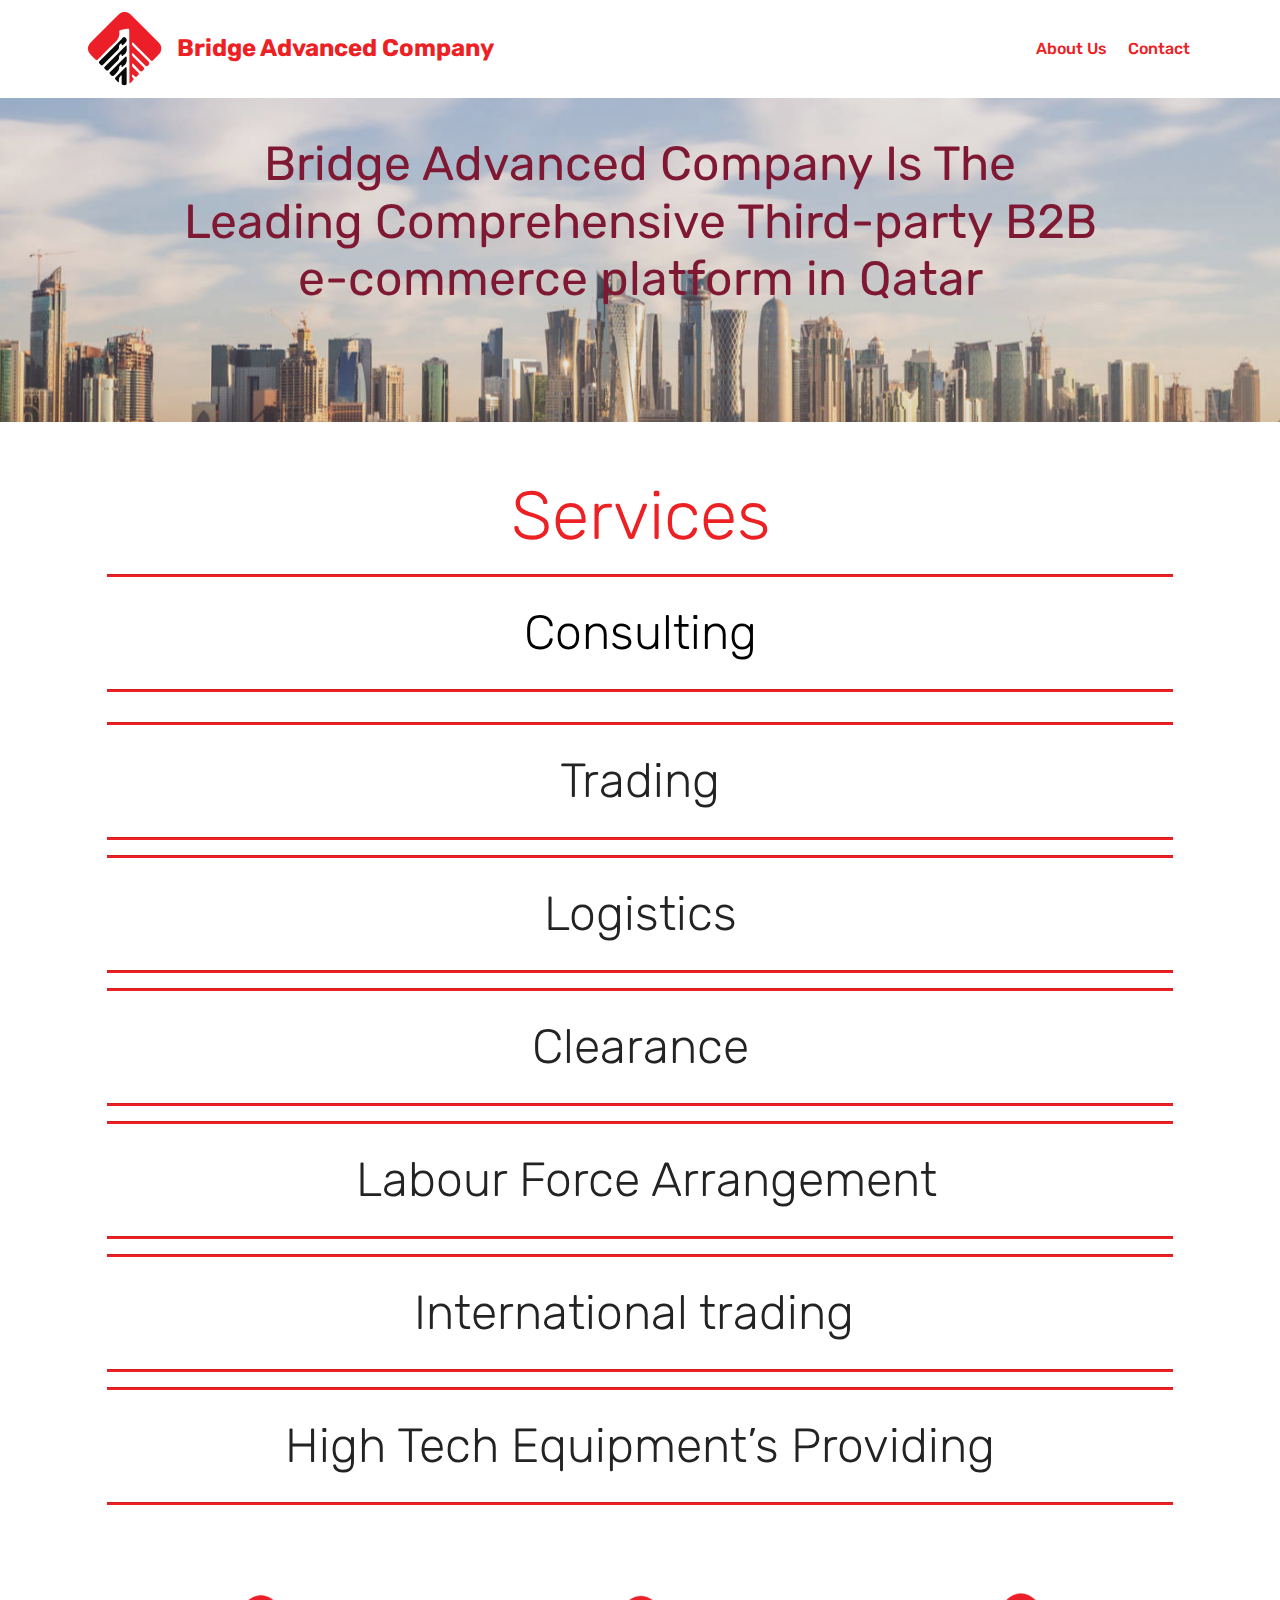
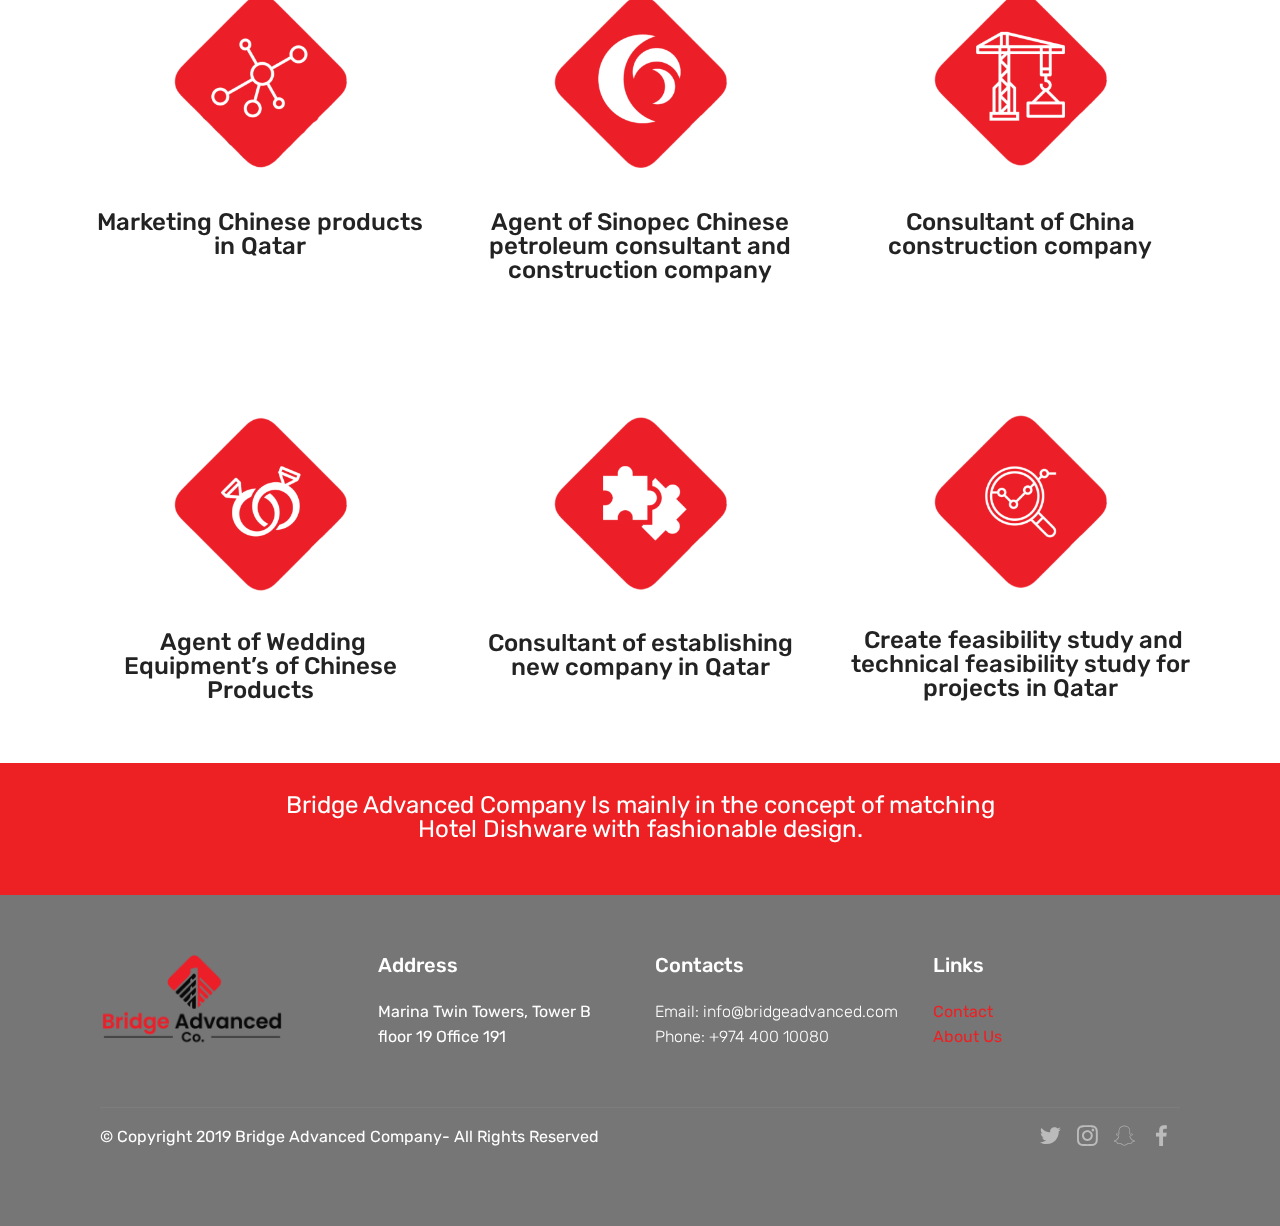
<file: index.html>
<!DOCTYPE html>
<html  >
<head>
  <!-- Site made with Mobirise Website Builder v4.11.4, https://mobirise.com -->
  <meta charset="UTF-8">
  <meta http-equiv="X-UA-Compatible" content="IE=edge">
  <meta name="generator" content="Mobirise v4.11.4, mobirise.com">
  <meta name="viewport" content="width=device-width, initial-scale=1, minimum-scale=1">
  <link rel="shortcut icon" href="assets/images/bridge-1-164x164.png" type="image/x-icon">
  <meta name="description" content="">
  
  <title>Bridged Advanced Company</title>
  <link rel="stylesheet" href="assets/web/assets/mobirise-icons/mobirise-icons.css">
  <link rel="stylesheet" href="assets/bootstrap/css/bootstrap.min.css">
  <link rel="stylesheet" href="assets/bootstrap/css/bootstrap-grid.min.css">
  <link rel="stylesheet" href="assets/bootstrap/css/bootstrap-reboot.min.css">
  <link rel="stylesheet" href="assets/socicon/css/styles.css">
  <link rel="stylesheet" href="assets/tether/tether.min.css">
  <link rel="stylesheet" href="assets/dropdown/css/style.css">
  <link rel="stylesheet" href="assets/theme/css/style.css">
  <link rel="preload" as="style" href="assets/mobirise/css/mbr-additional.css"><link rel="stylesheet" href="assets/mobirise/css/mbr-additional.css" type="text/css">
  
  
  
</head>
<body>
  <section class="menu cid-rIbzZoSKvN" once="menu" id="menu2-3">

    

    <nav class="navbar navbar-expand beta-menu navbar-dropdown align-items-center navbar-fixed-top navbar-toggleable-sm">
        <button class="navbar-toggler navbar-toggler-right" type="button" data-toggle="collapse" data-target="#navbarSupportedContent" aria-controls="navbarSupportedContent" aria-expanded="false" aria-label="Toggle navigation">
            <div class="hamburger">
                <span></span>
                <span></span>
                <span></span>
                <span></span>
            </div>
        </button>
        <div class="menu-logo">
            <div class="navbar-brand">
                <span class="navbar-logo">
                    <a href="index.html">
                        <img src="assets/images/bridge-1-164x164.png" alt="Mobirise" title="" style="height: 5.1rem;">
                    </a>
                </span>
                <span class="navbar-caption-wrap"><a class="navbar-caption text-secondary display-5" href="index.html">Bridge Advanced Company</a></span>
            </div>
        </div>
        <div class="collapse navbar-collapse" id="navbarSupportedContent">
            <ul class="navbar-nav nav-dropdown nav-right" data-app-modern-menu="true"><li class="nav-item">
                    <a class="nav-link link text-secondary display-4" href="page1.html">
                        About Us
                    </a>
                </li><li class="nav-item"><a class="nav-link link text-secondary display-4" href="page2.html">
                        Contact</a></li></ul>
            
        </div>
    </nav>
</section>

<section class="engine"><a href="https://mobirise.info/e">how to make a website for free</a></section><section class="header1 cid-rIby3z4Hx0 mbr-parallax-background" id="header16-0">

    

    <div class="mbr-overlay" style="opacity: 0.1; background-color: rgb(35, 35, 35);">
    </div>

    <div class="container">
        <div class="row justify-content-md-center">
            <div class="col-md-10 align-center">
                <h1 class="mbr-section-title mbr-bold pb-3 mbr-fonts-style display-2"><span style="font-weight: normal;">Bridge Advanced Company Is The Leading Comprehensive Third-party B2B e-commerce platform in Qatar</span></h1>
                
                
                
            </div>
        </div>
    </div>

</section>

<section class="mbr-section content4 cid-rLLHPIytQI" id="content4-y">

    

    <div class="container">
        <div class="media-container-row">
            <div class="title col-12 col-md-8">
                <h2 class="align-center pb-3 mbr-fonts-style display-1">
                    Services</h2>
                
                
            </div>
        </div>
    </div>
</section>

<section class="mbr-section article content9 cid-rLLHGFk8UX" id="content9-x">
    
     

    <div class="container">
        <div class="inner-container" style="width: 100%;">
            <hr class="line" style="width: 96%;">
            <div class="section-text align-center mbr-fonts-style display-2">
                    Consulting
                </div>
            <hr class="line" style="width: 96%;">
        </div>
        </div>
</section>

<section class="mbr-section article content9 cid-rLLI6aHZsq" id="content9-z">
    
     

    <div class="container">
        <div class="inner-container" style="width: 100%;">
            <hr class="line" style="width: 96%;">
            <div class="section-text align-center mbr-fonts-style display-2">
                    Trading
                </div>
            <hr class="line" style="width: 96%;">
        </div>
        </div>
</section>

<section class="mbr-section article content9 cid-rLLIacDSAz" id="content9-10">
    
     

    <div class="container">
        <div class="inner-container" style="width: 100%;">
            <hr class="line" style="width: 96%;">
            <div class="section-text align-center mbr-fonts-style display-2">
                    Logistics
                </div>
            <hr class="line" style="width: 96%;">
        </div>
        </div>
</section>

<section class="mbr-section article content9 cid-rLLIiiZeJM" id="content9-12">
    
     

    <div class="container">
        <div class="inner-container" style="width: 100%;">
            <hr class="line" style="width: 96%;">
            <div class="section-text align-center mbr-fonts-style display-2">
                    Clearance
                </div>
            <hr class="line" style="width: 96%;">
        </div>
        </div>
</section>

<section class="mbr-section article content9 cid-rLLIiHJtSf" id="content9-13">
    
     

    <div class="container">
        <div class="inner-container" style="width: 100%;">
            <hr class="line" style="width: 96%;">
            <div class="section-text align-center mbr-fonts-style display-2">&nbsp;Labour Force Arrangement</div>
            <hr class="line" style="width: 96%;">
        </div>
        </div>
</section>

<section class="mbr-section article content9 cid-rLLIj6iaP4" id="content9-14">
    
     

    <div class="container">
        <div class="inner-container" style="width: 100%;">
            <hr class="line" style="width: 96%;">
            <div class="section-text align-center mbr-fonts-style display-2">International trading&nbsp;</div>
            <hr class="line" style="width: 96%;">
        </div>
        </div>
</section>

<section class="mbr-section article content9 cid-rLLIsaMwDI" id="content9-15">
    
     

    <div class="container">
        <div class="inner-container" style="width: 100%;">
            <hr class="line" style="width: 96%;">
            <div class="section-text align-center mbr-fonts-style display-2">High Tech Equipment’s Providing</div>
            <hr class="line" style="width: 96%;">
        </div>
        </div>
</section>

<section class="services1 cid-rLLIO2GP6e" id="services1-16">
    <!---->
    
    <!---->
    <!--Overlay-->
    
    <!--Container-->
    <div class="container">
        <div class="row justify-content-center">
            <!--Titles-->
            <div class="title pb-5 col-12">
                
                
            </div>
            <!--Card-1-->
            <div class="card col-12 col-md-6 p-3 col-lg-4">
                <div class="card-wrapper">
                    <div class="card-img">
                        <img src="assets/images/marketing-1-696x696.png" alt="Mobirise" title="">
                    </div>
                    <div class="card-box">
                        <h4 class="card-title mbr-fonts-style display-5">Marketing Chinese products in Qatar</h4>
                        
                        <!--Btn-->
                        
                    </div>
                </div>
            </div>
            <!--Card-2-->
            <div class="card col-12 col-md-6 p-3 col-lg-4">
                <div class="card-wrapper">
                    <div class="card-img">
                        <img src="assets/images/agent-1-696x696.png" alt="Mobirise" title="">
                    </div>
                    <div class="card-box">
                        <h4 class="card-title mbr-fonts-style display-5">Agent of Sinopec Chinese petroleum consultant and construction company</h4>
                        
                        <!--Btn-->
                        
                    </div>
                </div>
            </div>
            <!--Card-3-->
            <div class="card col-12 col-md-6 p-3 col-lg-4 last-child">
                <div class="card-wrapper">
                    <div class="card-img">
                        <img src="assets/images/construction-1-696x696.png" alt="Mobirise" title="">
                    </div>
                    <div class="card-box">
                        <h4 class="card-title mbr-fonts-style display-5">Consultant of China construction company</h4>
                        
                        <!--Btn-->
                        
                    </div>
                </div>
            </div>
            <!--Card-4-->
            
        </div>
    </div>
</section>

<section class="services1 cid-rJ1ziLbHHy" id="services1-b">
    <!---->
    
    <!---->
    <!--Overlay-->
    
    <!--Container-->
    <div class="container">
        <div class="row justify-content-center">
            <!--Titles-->
            <div class="title pb-5 col-12">
                
                
            </div>
            <!--Card-1-->
            <div class="card col-12 col-md-6 p-3 col-lg-4">
                <div class="card-wrapper">
                    <div class="card-img">
                        <img src="assets/images/wedding-696x696.png" alt="Mobirise" title="">
                    </div>
                    <div class="card-box">
                        <h4 class="card-title mbr-fonts-style display-5">&nbsp;Agent of Wedding Equipment’s of Chinese Products</h4>
                        
                        <!--Btn-->
                        
                    </div>
                </div>
            </div>
            <!--Card-2-->
            <div class="card col-12 col-md-6 p-3 col-lg-4">
                <div class="card-wrapper">
                    <div class="card-img">
                        <img src="assets/images/company-696x696.png" alt="Mobirise" title="">
                    </div>
                    <div class="card-box">
                        <h4 class="card-title mbr-fonts-style display-5">Consultant of establishing new company in Qatar</h4>
                        
                        <!--Btn-->
                        
                    </div>
                </div>
            </div>
            <!--Card-3-->
            <div class="card col-12 col-md-6 p-3 col-lg-4 last-child">
                <div class="card-wrapper">
                    <div class="card-img">
                        <img src="assets/images/analysis-1-696x696.png" alt="Mobirise" title="">
                    </div>
                    <div class="card-box">
                        <h4 class="card-title mbr-fonts-style display-5">&nbsp;Create feasibility study and technical feasibility study for projects in Qatar</h4>
                        
                        <!--Btn-->
                        
                    </div>
                </div>
            </div>
            <!--Card-4-->
            
        </div>
    </div>
</section>

<section class="mbr-section content5 cid-rJ1Bb7yQmx" id="content5-c">

    

    

    <div class="container">
        <div class="media-container-row">
            <div class="title col-12 col-md-8">
                <h2 class="align-center mbr-bold mbr-white pb-3 mbr-fonts-style display-5"><span style="font-weight: normal;">Bridge Advanced Company Is mainly in the concept of matching Hotel Dishware with fashionable design.</span></h2>
                
                
                
            </div>
        </div>
    </div>
</section>

<section class="cid-rLLNVDi7jD" id="footer1-1a">

    

    

    <div class="container">
        <div class="media-container-row content text-white">
            <div class="col-12 col-md-3">
                <div class="media-wrap">
                    <a href="index.html">
                        <img src="assets/images/bridgeadvanced-1-192x192.png" alt="Mobirise" title="">
                    </a>
                </div>
            </div>
            <div class="col-12 col-md-3 mbr-fonts-style display-7">
                <h5 class="pb-3">
                    Address
                </h5>
                <p class="mbr-text">Marina Twin Towers, Tower B floor 19 Office 191</p>
            </div>
            <div class="col-12 col-md-3 mbr-fonts-style display-4">
                <h5 class="pb-3">
                    Contacts
                </h5>
                <p class="mbr-text">
                    Email: info@bridgeadvanced.com
                    <br>Phone: +974 400 10080<br></p>
            </div>
            <div class="col-12 col-md-3 mbr-fonts-style display-7">
                <h5 class="pb-3">
                    Links
                </h5>
                <p class="mbr-text"><a href="page2.html" class="text-secondary">Contact&nbsp;</a><br><a class="text-secondary" href="page1.html">About Us</a><br><br></p>
            </div>
        </div>
        <div class="footer-lower">
            <div class="media-container-row">
                <div class="col-sm-12">
                    <hr>
                </div>
            </div>
            <div class="media-container-row mbr-white">
                <div class="col-sm-6 copyright">
                    <p class="mbr-text mbr-fonts-style display-7">
                        © Copyright 2019 Bridge Advanced Company- All Rights Reserved
                    </p>
                </div>
                <div class="col-md-6">
                    <div class="social-list align-right">
                        <div class="soc-item">
                            <a href="https://twitter.com/BridgeAdvanced" target="_blank">
                                <span class="mbr-iconfont mbr-iconfont-social socicon-twitter socicon"></span>
                            </a>
                        </div>
                        <div class="soc-item">
                            <a href="https://www.instagram.com/bridgeadvancedcom/" target="_blank">
                                <span class="mbr-iconfont mbr-iconfont-social socicon-instagram socicon"></span>
                            </a>
                        </div>
                        <div class="soc-item">
                            <a href="http://www.snapchat.com/add/bridge_advanced" target="_blank">
                                <span class="mbr-iconfont mbr-iconfont-social socicon-snapchat socicon"></span>
                            </a>
                        </div>
                        <div class="soc-item">
                            <a href="http://www.facebook.com/Bridge-Advanced-Company-103385367807085/" target="_blank">
                                <span class="mbr-iconfont mbr-iconfont-social socicon-facebook socicon"></span>
                            </a>
                        </div>
                        
                        
                    </div>
                </div>
            </div>
        </div>
    </div>
</section>


  <script src="assets/web/assets/jquery/jquery.min.js"></script>
  <script src="assets/popper/popper.min.js"></script>
  <script src="assets/bootstrap/js/bootstrap.min.js"></script>
  <script src="assets/tether/tether.min.js"></script>
  <script src="assets/parallax/jarallax.min.js"></script>
  <script src="assets/dropdown/js/nav-dropdown.js"></script>
  <script src="assets/dropdown/js/navbar-dropdown.js"></script>
  <script src="assets/touchswipe/jquery.touch-swipe.min.js"></script>
  <script src="assets/smoothscroll/smooth-scroll.js"></script>
  <script src="assets/theme/js/script.js"></script>
  
  
</body>
</html>
</file>
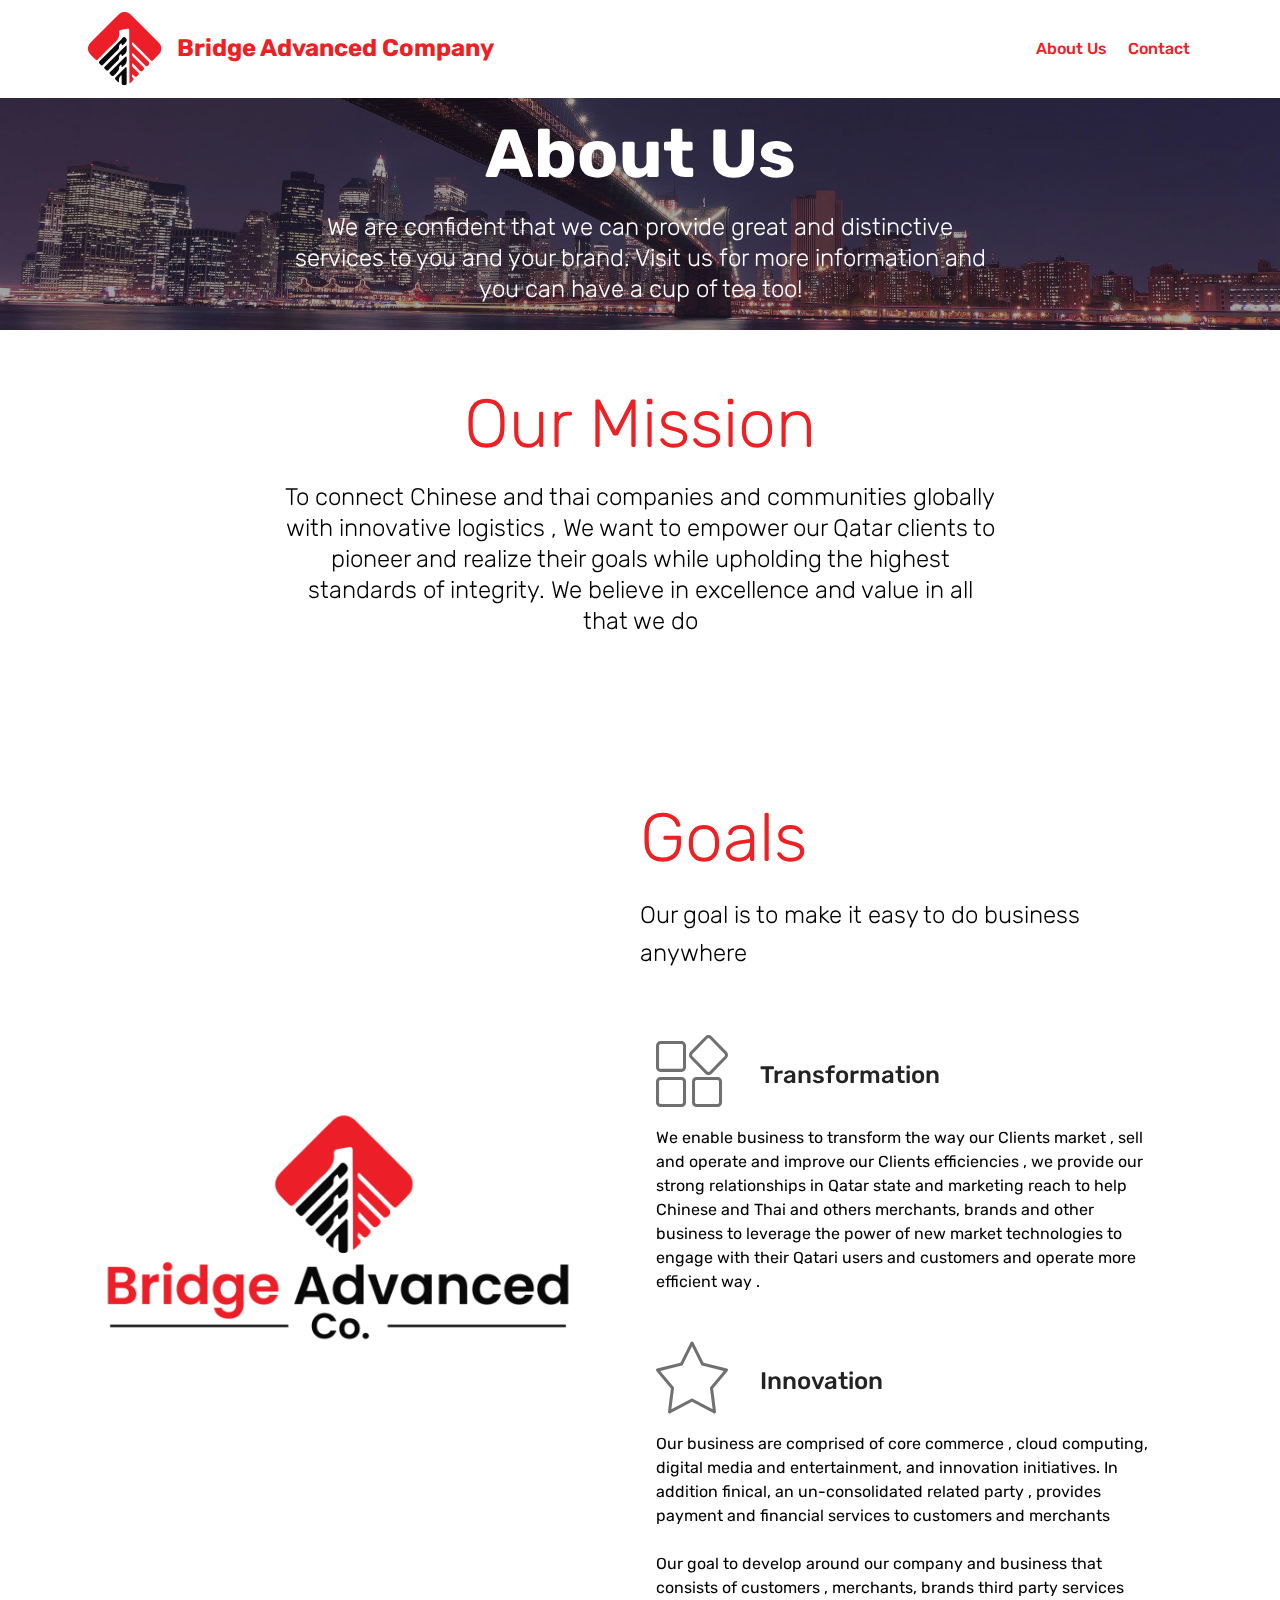
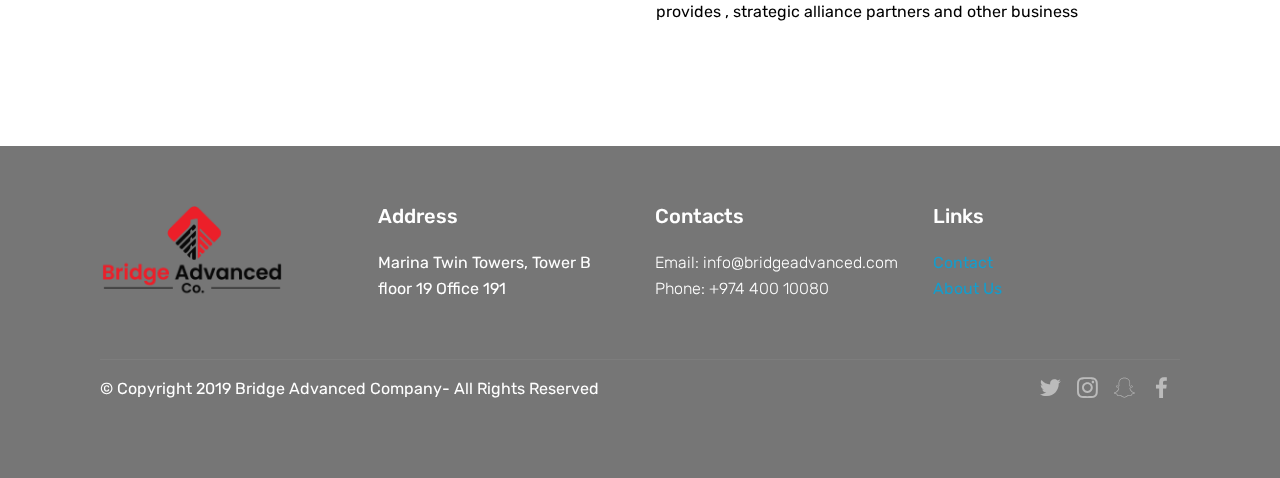
<file: page1.html>
<!DOCTYPE html>
<html  >
<head>
  <!-- Site made with Mobirise Website Builder v4.11.4, https://mobirise.com -->
  <meta charset="UTF-8">
  <meta http-equiv="X-UA-Compatible" content="IE=edge">
  <meta name="generator" content="Mobirise v4.11.4, mobirise.com">
  <meta name="viewport" content="width=device-width, initial-scale=1, minimum-scale=1">
  <link rel="shortcut icon" href="assets/images/bridge-1-164x164.png" type="image/x-icon">
  <meta name="description" content="Web Page Generator Description">
  
  <title>About Us</title>
  <link rel="stylesheet" href="assets/web/assets/mobirise-icons/mobirise-icons.css">
  <link rel="stylesheet" href="assets/bootstrap/css/bootstrap.min.css">
  <link rel="stylesheet" href="assets/bootstrap/css/bootstrap-grid.min.css">
  <link rel="stylesheet" href="assets/bootstrap/css/bootstrap-reboot.min.css">
  <link rel="stylesheet" href="assets/socicon/css/styles.css">
  <link rel="stylesheet" href="assets/tether/tether.min.css">
  <link rel="stylesheet" href="assets/dropdown/css/style.css">
  <link rel="stylesheet" href="assets/theme/css/style.css">
  <link rel="preload" as="style" href="assets/mobirise/css/mbr-additional.css"><link rel="stylesheet" href="assets/mobirise/css/mbr-additional.css" type="text/css">
  
  
  
</head>
<body>
  <section class="menu cid-rIbzZoSKvN" once="menu" id="menu2-d">

    

    <nav class="navbar navbar-expand beta-menu navbar-dropdown align-items-center navbar-fixed-top navbar-toggleable-sm">
        <button class="navbar-toggler navbar-toggler-right" type="button" data-toggle="collapse" data-target="#navbarSupportedContent" aria-controls="navbarSupportedContent" aria-expanded="false" aria-label="Toggle navigation">
            <div class="hamburger">
                <span></span>
                <span></span>
                <span></span>
                <span></span>
            </div>
        </button>
        <div class="menu-logo">
            <div class="navbar-brand">
                <span class="navbar-logo">
                    <a href="index.html">
                        <img src="assets/images/bridge-1-164x164.png" alt="Mobirise" title="" style="height: 5.1rem;">
                    </a>
                </span>
                <span class="navbar-caption-wrap"><a class="navbar-caption text-secondary display-5" href="index.html">Bridge Advanced Company</a></span>
            </div>
        </div>
        <div class="collapse navbar-collapse" id="navbarSupportedContent">
            <ul class="navbar-nav nav-dropdown nav-right" data-app-modern-menu="true"><li class="nav-item">
                    <a class="nav-link link text-secondary display-4" href="page1.html">
                        About Us
                    </a>
                </li><li class="nav-item"><a class="nav-link link text-secondary display-4" href="page2.html">
                        Contact</a></li></ul>
            
        </div>
    </nav>
</section>

<section class="engine"><a href="https://mobirise.info/c">free website builder</a></section><section class="mbr-section content5 cid-rJ1CHYVytP mbr-parallax-background" id="content5-e">

    

    <div class="mbr-overlay" style="opacity: 0.4; background-color: rgb(35, 35, 35);">
    </div>

    <div class="container">
        <div class="media-container-row">
            <div class="title col-12 col-md-8">
                <h2 class="align-center mbr-bold mbr-white pb-3 mbr-fonts-style display-1">
                    About Us</h2>
                <h3 class="mbr-section-subtitle align-center mbr-light mbr-white pb-3 mbr-fonts-style display-5">We are confident that we can provide great and distinctive services to you and your brand. Visit us for more information and you can have a cup of tea too!</h3>
                
                
            </div>
        </div>
    </div>
</section>

<section class="mbr-section content4 cid-rLLLmbmdzp" id="content4-17">

    

    <div class="container">
        <div class="media-container-row">
            <div class="title col-12 col-md-8">
                <h2 class="align-center pb-3 mbr-fonts-style display-1">Our Mission</h2>
                <h3 class="mbr-section-subtitle align-center mbr-light mbr-fonts-style display-5">To connect Chinese and thai companies and communities globally with innovative logistics , We want to empower our Qatar clients to pioneer and realize their goals while upholding the highest standards of integrity. We believe in excellence and value in all that we do</h3>
                
            </div>
        </div>
    </div>
</section>

<section class="features11 cid-rLLORv6rcQ" id="features11-1c">

    

    

    <div class="container">   
        <div class="col-md-12">
            <div class="media-container-row">
                <div class="mbr-figure m-auto" style="width: 50%;">
                    <img src="assets/images/bridgeadvancedlogo-1024x1024.png" alt="Mobirise" title="">
                </div>
                <div class=" align-left aside-content">
                    <h2 class="mbr-title pt-2 mbr-fonts-style display-1">
                        Goals</h2>
                    <div class="mbr-section-text">
                        <p class="mbr-text mb-5 pt-3 mbr-light mbr-fonts-style display-5">Our goal is to make it easy to do business anywhere &nbsp;<br></p>
                    </div>

                    <div class="block-content">
                        <div class="card p-3 pr-3">
                            <div class="media">
                                <div class=" align-self-center card-img pb-3">
                                    <span class="mbri-extension mbr-iconfont"></span>
                                </div>     
                                <div class="media-body">
                                    <h4 class="card-title mbr-fonts-style display-5">
                                        Transformation</h4>
                                </div>
                            </div>                

                            <div class="card-box">
                                <p class="block-text mbr-fonts-style display-7">
                                   We enable business to transform the way our Clients market , sell and operate and improve our Clients efficiencies , we provide our strong relationships in Qatar state and marketing reach to help Chinese and Thai and others merchants, brands and other business to leverage the power of new market technologies to engage with their Qatari users and customers and operate more efficient way . 
                                </p>
                            </div>
                        </div>

                        <div class="card p-3 pr-3">
                            <div class="media">
                                <div class="align-self-center card-img pb-3">
                                    <span class="mbr-iconfont mbri-star"></span>
                                </div>     
                                <div class="media-body">
                                    <h4 class="card-title mbr-fonts-style display-5">
                                        Innovation</h4>
                                </div>
                            </div>                

                            <div class="card-box">
                                <p class="block-text mbr-fonts-style display-7">
                                    Our business are comprised of core commerce , cloud computing, digital media and entertainment, and innovation initiatives. In addition finical, an un-consolidated related party , provides payment and financial services to customers and merchants
<br>
<br>Our goal to develop around our company and business that consists of customers , merchants, brands third party services provides , strategic alliance partners and other business</p>
                            </div>
                        </div>
                    </div>
                </div>
            </div>
        </div> 
    </div>          
</section>

<section class="cid-rJ1GWxgLR5" id="footer1-q">

    

    

    <div class="container">
        <div class="media-container-row content text-white">
            <div class="col-12 col-md-3">
                <div class="media-wrap">
                    <a href="index.html">
                        <img src="assets/images/bridgeadvanced-1-192x192.png" alt="Mobirise" title="">
                    </a>
                </div>
            </div>
            <div class="col-12 col-md-3 mbr-fonts-style display-7">
                <h5 class="pb-3">
                    Address
                </h5>
                <p class="mbr-text">Marina Twin Towers, Tower B floor 19 Office 191</p>
            </div>
            <div class="col-12 col-md-3 mbr-fonts-style display-4">
                <h5 class="pb-3">
                    Contacts
                </h5>
                <p class="mbr-text">
                    Email: info@bridgeadvanced.com
                    <br>Phone: +974 400 10080<br></p>
            </div>
            <div class="col-12 col-md-3 mbr-fonts-style display-7">
                <h5 class="pb-3">
                    Links
                </h5>
                <p class="mbr-text"><a href="page2.html">Contact&nbsp;</a><br><a class="text-primary" href="page1.html">About Us</a><br><br></p>
            </div>
        </div>
        <div class="footer-lower">
            <div class="media-container-row">
                <div class="col-sm-12">
                    <hr>
                </div>
            </div>
            <div class="media-container-row mbr-white">
                <div class="col-sm-6 copyright">
                    <p class="mbr-text mbr-fonts-style display-7">
                        © Copyright 2019 Bridge Advanced Company- All Rights Reserved
                    </p>
                </div>
                <div class="col-md-6">
                    <div class="social-list align-right">
                        <div class="soc-item">
                            <a href="https://twitter.com/BridgeAdvanced" target="_blank">
                                <span class="mbr-iconfont mbr-iconfont-social socicon-twitter socicon"></span>
                            </a>
                        </div>
                        <div class="soc-item">
                            <a href="https://www.instagram.com/bridgeadvancedcom/" target="_blank">
                                <span class="mbr-iconfont mbr-iconfont-social socicon-instagram socicon"></span>
                            </a>
                        </div>
                        <div class="soc-item">
                            <a href="http://www.snapchat.com/add/bridge_advanced" target="_blank">
                                <span class="mbr-iconfont mbr-iconfont-social socicon-snapchat socicon"></span>
                            </a>
                        </div>
                        <div class="soc-item">
                            <a href="http://www.facebook.com/Bridge-Advanced-Company-103385367807085/" target="_blank">
                                <span class="mbr-iconfont mbr-iconfont-social socicon-facebook socicon"></span>
                            </a>
                        </div>
                        
                        
                    </div>
                </div>
            </div>
        </div>
    </div>
</section>


  <script src="assets/web/assets/jquery/jquery.min.js"></script>
  <script src="assets/popper/popper.min.js"></script>
  <script src="assets/bootstrap/js/bootstrap.min.js"></script>
  <script src="assets/tether/tether.min.js"></script>
  <script src="assets/dropdown/js/nav-dropdown.js"></script>
  <script src="assets/dropdown/js/navbar-dropdown.js"></script>
  <script src="assets/touchswipe/jquery.touch-swipe.min.js"></script>
  <script src="assets/parallax/jarallax.min.js"></script>
  <script src="assets/smoothscroll/smooth-scroll.js"></script>
  <script src="assets/theme/js/script.js"></script>
  
  
</body>
</html>
</file>
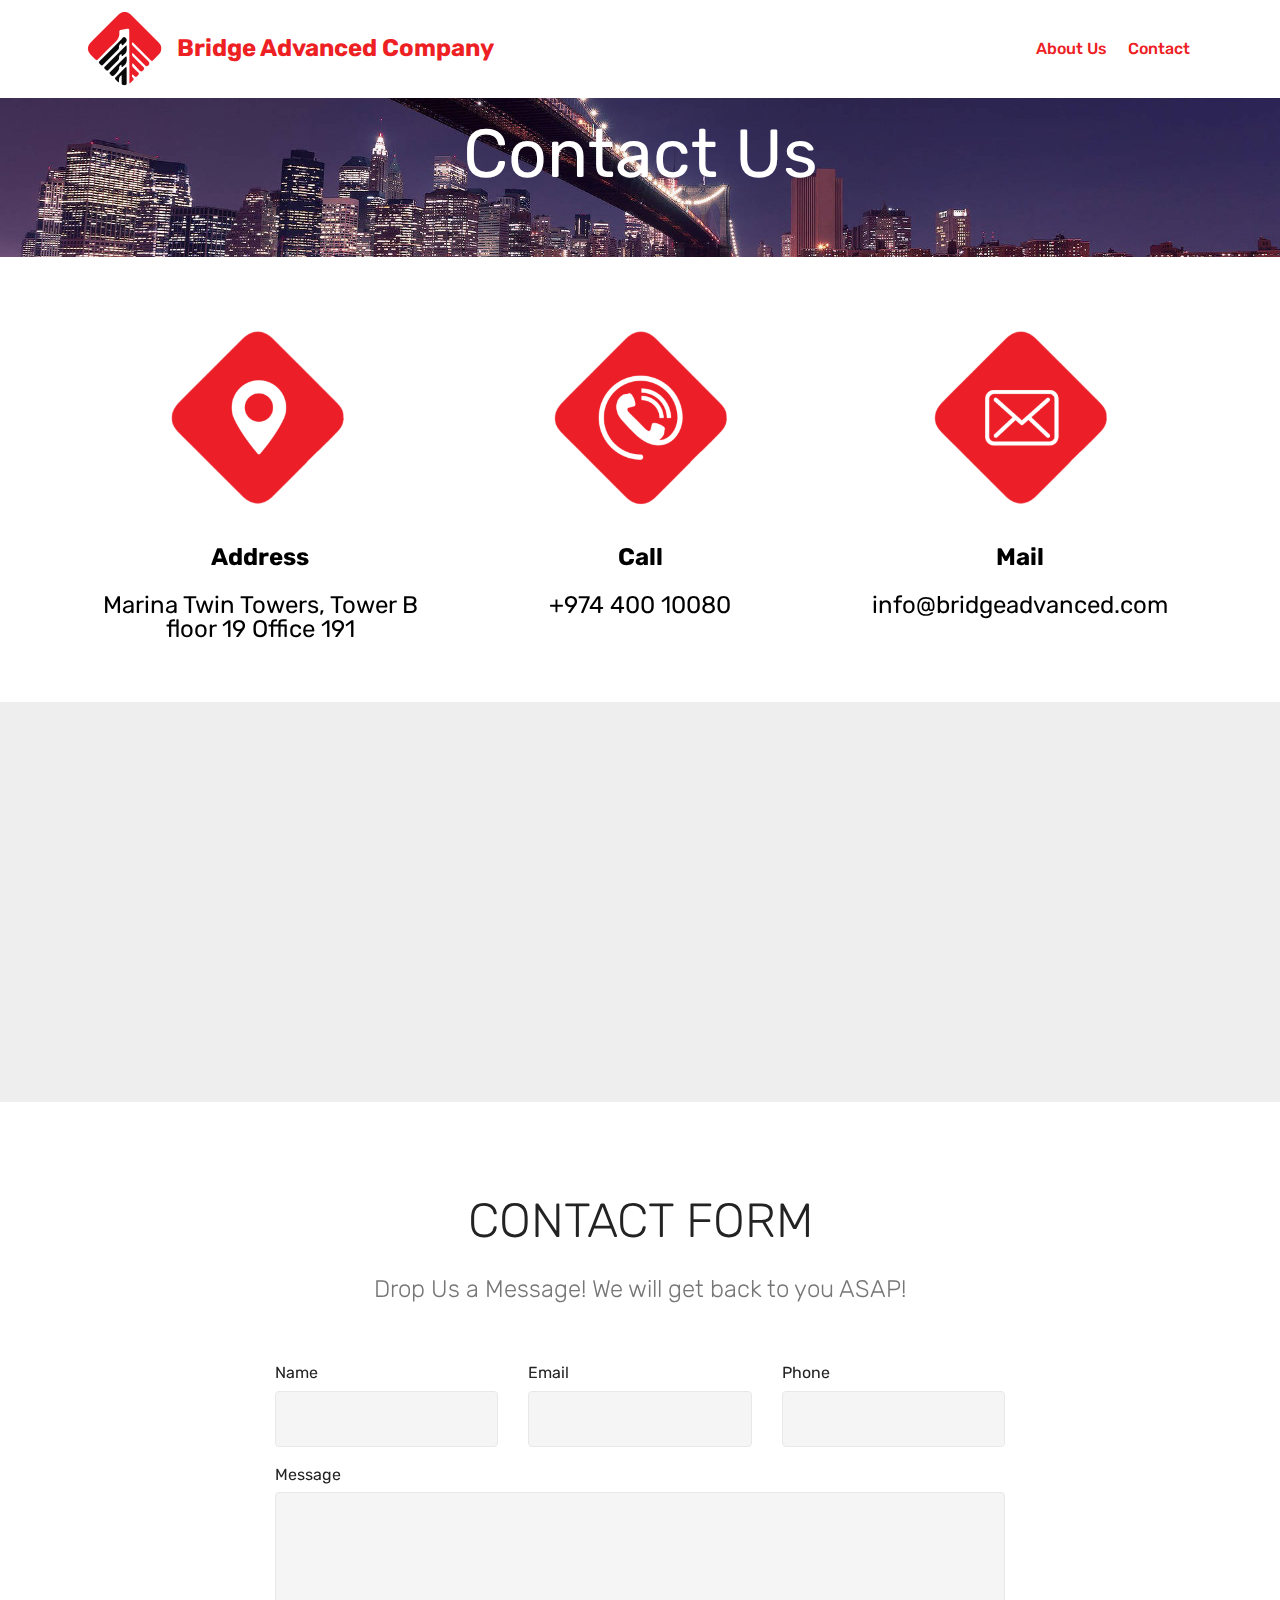
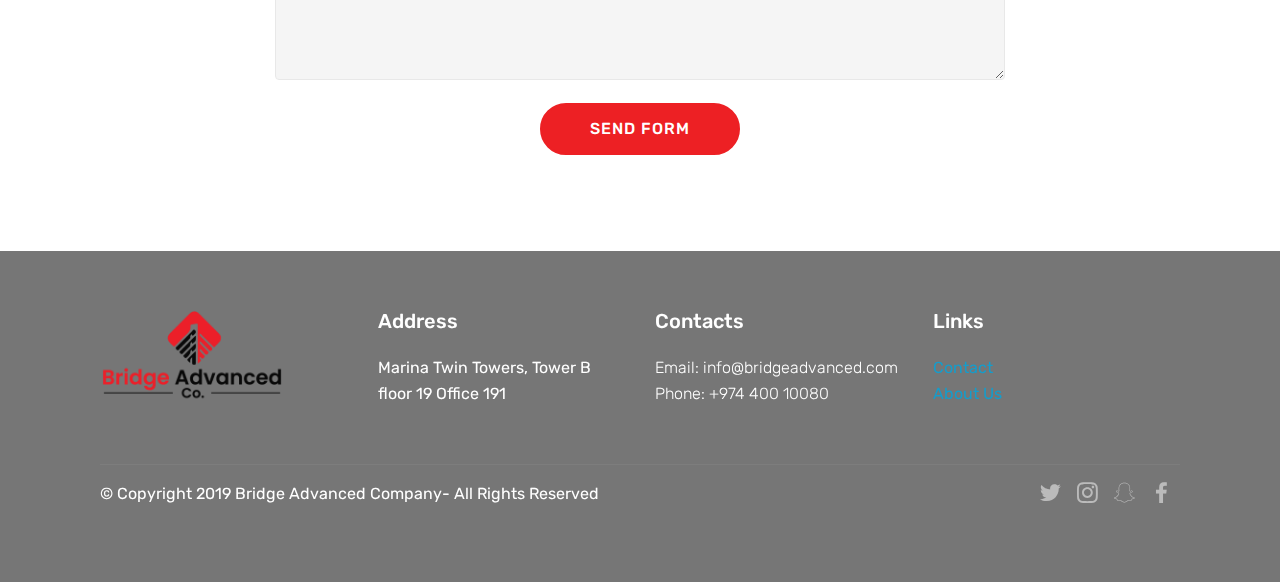
<file: page2.html>
<!DOCTYPE html>
<html  >
<head>
  <!-- Site made with Mobirise Website Builder v4.11.4, https://mobirise.com -->
  <meta charset="UTF-8">
  <meta http-equiv="X-UA-Compatible" content="IE=edge">
  <meta name="generator" content="Mobirise v4.11.4, mobirise.com">
  <meta name="viewport" content="width=device-width, initial-scale=1, minimum-scale=1">
  <link rel="shortcut icon" href="assets/images/bridge-1-164x164.png" type="image/x-icon">
  <meta name="description" content="Website Builder Description">
  
  <title>Contact</title>
  <link rel="stylesheet" href="assets/web/assets/mobirise-icons/mobirise-icons.css">
  <link rel="stylesheet" href="assets/bootstrap/css/bootstrap.min.css">
  <link rel="stylesheet" href="assets/bootstrap/css/bootstrap-grid.min.css">
  <link rel="stylesheet" href="assets/bootstrap/css/bootstrap-reboot.min.css">
  <link rel="stylesheet" href="assets/socicon/css/styles.css">
  <link rel="stylesheet" href="assets/dropdown/css/style.css">
  <link rel="stylesheet" href="assets/tether/tether.min.css">
  <link rel="stylesheet" href="assets/theme/css/style.css">
  <link rel="preload" as="style" href="assets/mobirise/css/mbr-additional.css"><link rel="stylesheet" href="assets/mobirise/css/mbr-additional.css" type="text/css">
  
  
  
</head>
<body>
  <section class="menu cid-rIbzZoSKvN" once="menu" id="menu2-i">

    

    <nav class="navbar navbar-expand beta-menu navbar-dropdown align-items-center navbar-fixed-top navbar-toggleable-sm">
        <button class="navbar-toggler navbar-toggler-right" type="button" data-toggle="collapse" data-target="#navbarSupportedContent" aria-controls="navbarSupportedContent" aria-expanded="false" aria-label="Toggle navigation">
            <div class="hamburger">
                <span></span>
                <span></span>
                <span></span>
                <span></span>
            </div>
        </button>
        <div class="menu-logo">
            <div class="navbar-brand">
                <span class="navbar-logo">
                    <a href="index.html">
                        <img src="assets/images/bridge-1-164x164.png" alt="Mobirise" title="" style="height: 5.1rem;">
                    </a>
                </span>
                <span class="navbar-caption-wrap"><a class="navbar-caption text-secondary display-5" href="index.html">Bridge Advanced Company</a></span>
            </div>
        </div>
        <div class="collapse navbar-collapse" id="navbarSupportedContent">
            <ul class="navbar-nav nav-dropdown nav-right" data-app-modern-menu="true"><li class="nav-item">
                    <a class="nav-link link text-secondary display-4" href="page1.html">
                        About Us
                    </a>
                </li><li class="nav-item"><a class="nav-link link text-secondary display-4" href="page2.html">
                        Contact</a></li></ul>
            
        </div>
    </nav>
</section>

<section class="engine"><a href="https://mobirise.info/h">how to create your own web page</a></section><section class="mbr-section content5 cid-rJ1E5CGPDM mbr-parallax-background" id="content5-j">

    

    <div class="mbr-overlay" style="opacity: 0; background-color: rgb(35, 35, 35);">
    </div>

    <div class="container">
        <div class="media-container-row">
            <div class="title col-12 col-md-8">
                <h2 class="align-center mbr-bold mbr-white pb-3 mbr-fonts-style display-1"><span style="font-weight: normal;">
                    Contact Us</span></h2>
                
                
                
            </div>
        </div>
    </div>
</section>

<section class="services1 cid-rLQDLK7qyE" id="services1-1d">
    <!---->
    
    <!---->
    <!--Overlay-->
    
    <!--Container-->
    <div class="container">
        <div class="row justify-content-center">
            <!--Titles-->
            <div class="title pb-5 col-12">
                
                
            </div>
            <!--Card-1-->
            <div class="card col-12 col-md-6 p-3 col-lg-4">
                <div class="card-wrapper">
                    <div class="card-img">
                        <a href="https://goo.gl/maps/3x8ZBapvo32b9FzF7" target="_blank"><img src="assets/images/location-696x696.png" alt="Mobirise" title=""></a>
                    </div>
                    <div class="card-box">
                        <h4 class="card-title mbr-fonts-style display-5"><a href="https://goo.gl/maps/3x8ZBapvo32b9FzF7" class="text-black" target="_blank"><strong>Address</strong></a><br><br><a href="https://goo.gl/maps/3x8ZBapvo32b9FzF7" class="text-black" target="_blank">Marina Twin Towers, Tower B floor 19 Office 191</a></h4>
                        
                        <!--Btn-->
                        
                    </div>
                </div>
            </div>
            <!--Card-2-->
            <div class="card col-12 col-md-6 p-3 col-lg-4">
                <div class="card-wrapper">
                    <div class="card-img">
                        <a href="tel:+97440010080 "><img src="assets/images/call-696x696.png" alt="Mobirise" title=""></a>
                    </div>
                    <div class="card-box">
                        <h4 class="card-title mbr-fonts-style display-5"><a href="tel:+97440010080 " class="text-black"><strong>Call</strong></a><br><br><a href="tel:+97440010080 " class="text-black"><strong> 
</strong></a><div>
</div><div><a href="tel:+97440010080 " class="text-black">+974 400 10080</a></div></h4>
                        
                        <!--Btn-->
                        
                    </div>
                </div>
            </div>
            <!--Card-3-->
            <div class="card col-12 col-md-6 p-3 col-lg-4 last-child">
                <div class="card-wrapper">
                    <div class="card-img">
                        <a href="mailto:info@bridgeadvanced.com"><img src="assets/images/mail-696x696.png" alt="Mobirise" title=""></a>
                    </div>
                    <div class="card-box">
                        <h4 class="card-title mbr-fonts-style display-5"><a href="mailto:info@bridgeadvanced.com" class="text-black"><strong>Mail</strong></a><br><br><a href="mailto:info@bridgeadvanced.com" class="text-black">info@bridgeadvanced.com</a></h4>
                        
                        <!--Btn-->
                        
                    </div>
                </div>
            </div>
            <!--Card-4-->
            
        </div>
    </div>
</section>

<section class="map1 cid-rJ1Ej3Cm5P" id="map1-k">

     

    <div class="google-map"><iframe frameborder="0" style="border:0" src="https://www.google.com/maps/embed/v1/place?key=AIzaSyAEIpgj38KyLFELm2bK9Y7krBkz1K-cMq8&amp;q=place_id:ChIJZ_d1ztDCRT4Ri3xd5QbEIu8" allowfullscreen=""></iframe></div>
</section>

<section class="mbr-section form1 cid-rJ1Elsn787" id="form1-l">

    

    
    <div class="container">
        <div class="row justify-content-center">
            <div class="title col-12 col-lg-8">
                <h2 class="mbr-section-title align-center pb-3 mbr-fonts-style display-2">
                    CONTACT FORM
                </h2>
                <h3 class="mbr-section-subtitle align-center mbr-light pb-3 mbr-fonts-style display-5">
                    Drop Us a Message! We will get back to you ASAP!</h3>
            </div>
        </div>
    </div>
    <div class="container">
        <div class="row justify-content-center">
            <div class="media-container-column col-lg-8" data-form-type="formoid">
                <!---Formbuilder Form--->
                <form action="https://mobirise.com/" method="POST" class="mbr-form form-with-styler" data-form-title="Mobirise Form"><input type="hidden" name="email" data-form-email="true" value="4jFLgnNkoDFyYG6HFgpIivxPkE3LK4DsDvMm+7GWULF7kuDDEeUDTc9Dg9puNyi0ikiQZOwmPHd6cSPmjG49QPfp/dFF2O5Uio4E4MYXS3EHOmD38Ldj8NlEMEWbC1vo">
                    <div class="row">
                        <div hidden="hidden" data-form-alert="" class="alert alert-success col-12">Thanks for filling out the form!</div>
                        <div hidden="hidden" data-form-alert-danger="" class="alert alert-danger col-12">
                        </div>
                    </div>
                    <div class="dragArea row">
                        <div class="col-md-4  form-group" data-for="name">
                            <label for="name-form1-l" class="form-control-label mbr-fonts-style display-7">Name</label>
                            <input type="text" name="name" data-form-field="Name" required="required" class="form-control display-7" id="name-form1-l">
                        </div>
                        <div class="col-md-4  form-group" data-for="email">
                            <label for="email-form1-l" class="form-control-label mbr-fonts-style display-7">Email</label>
                            <input type="email" name="email" data-form-field="Email" required="required" class="form-control display-7" id="email-form1-l">
                        </div>
                        <div data-for="phone" class="col-md-4  form-group">
                            <label for="phone-form1-l" class="form-control-label mbr-fonts-style display-7">Phone</label>
                            <input type="tel" name="phone" data-form-field="Phone" class="form-control display-7" id="phone-form1-l">
                        </div>
                        <div data-for="message" class="col-md-12 form-group">
                            <label for="message-form1-l" class="form-control-label mbr-fonts-style display-7">Message</label>
                            <textarea name="message" data-form-field="Message" class="form-control display-7" id="message-form1-l"></textarea>
                        </div>
                        <div class="col-md-12 input-group-btn align-center"><button type="submit" class="btn btn-form btn-secondary display-4">SEND FORM</button></div>
                    </div>
                </form><!---Formbuilder Form--->
            </div>
        </div>
    </div>
</section>

<section class="cid-rLLNT4dGCC" id="footer1-19">

    

    

    <div class="container">
        <div class="media-container-row content text-white">
            <div class="col-12 col-md-3">
                <div class="media-wrap">
                    <a href="index.html">
                        <img src="assets/images/bridgeadvanced-1-192x192.png" alt="Mobirise" title="">
                    </a>
                </div>
            </div>
            <div class="col-12 col-md-3 mbr-fonts-style display-7">
                <h5 class="pb-3">
                    Address
                </h5>
                <p class="mbr-text">Marina Twin Towers, Tower B floor 19 Office 191</p>
            </div>
            <div class="col-12 col-md-3 mbr-fonts-style display-4">
                <h5 class="pb-3">
                    Contacts
                </h5>
                <p class="mbr-text">
                    Email: info@bridgeadvanced.com
                    <br>Phone: +974 400 10080<br></p>
            </div>
            <div class="col-12 col-md-3 mbr-fonts-style display-7">
                <h5 class="pb-3">
                    Links
                </h5>
                <p class="mbr-text"><a href="page2.html">Contact&nbsp;</a><br><a class="text-primary" href="page1.html">About Us</a><br><br></p>
            </div>
        </div>
        <div class="footer-lower">
            <div class="media-container-row">
                <div class="col-sm-12">
                    <hr>
                </div>
            </div>
            <div class="media-container-row mbr-white">
                <div class="col-sm-6 copyright">
                    <p class="mbr-text mbr-fonts-style display-7">
                        © Copyright 2019 Bridge Advanced Company- All Rights Reserved
                    </p>
                </div>
                <div class="col-md-6">
                    <div class="social-list align-right">
                        <div class="soc-item">
                            <a href="https://twitter.com/BridgeAdvanced" target="_blank">
                                <span class="mbr-iconfont mbr-iconfont-social socicon-twitter socicon"></span>
                            </a>
                        </div>
                        <div class="soc-item">
                            <a href="https://www.instagram.com/bridgeadvancedcom/" target="_blank">
                                <span class="mbr-iconfont mbr-iconfont-social socicon-instagram socicon"></span>
                            </a>
                        </div>
                        <div class="soc-item">
                            <a href="http://www.snapchat.com/add/bridge_advanced" target="_blank">
                                <span class="mbr-iconfont mbr-iconfont-social socicon-snapchat socicon"></span>
                            </a>
                        </div>
                        <div class="soc-item">
                            <a href="http://www.facebook.com/Bridge-Advanced-Company-103385367807085/" target="_blank">
                                <span class="mbr-iconfont mbr-iconfont-social socicon-facebook socicon"></span>
                            </a>
                        </div>
                        
                        
                    </div>
                </div>
            </div>
        </div>
    </div>
</section>


  <script src="assets/web/assets/jquery/jquery.min.js"></script>
  <script src="assets/popper/popper.min.js"></script>
  <script src="assets/bootstrap/js/bootstrap.min.js"></script>
  <script src="assets/smoothscroll/smooth-scroll.js"></script>
  <script src="assets/dropdown/js/nav-dropdown.js"></script>
  <script src="assets/dropdown/js/navbar-dropdown.js"></script>
  <script src="assets/touchswipe/jquery.touch-swipe.min.js"></script>
  <script src="assets/parallax/jarallax.min.js"></script>
  <script src="assets/tether/tether.min.js"></script>
  <script src="assets/theme/js/script.js"></script>
  <script src="assets/formoid/formoid.min.js"></script>
  
  
</body>
</html>
</file>
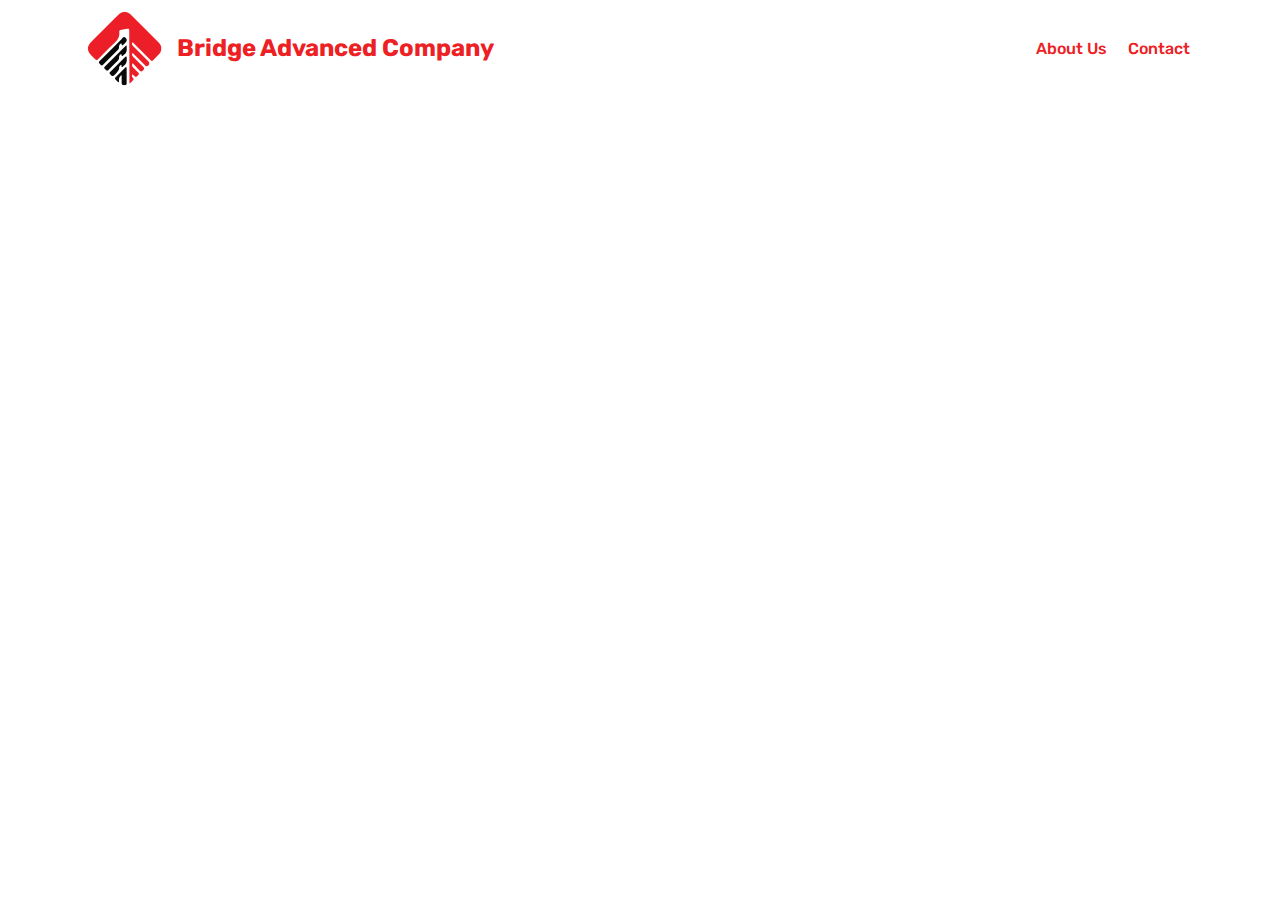
<file: page3.html>
<!DOCTYPE html>
<html  >
<head>
  <!-- Site made with Mobirise Website Builder v4.11.4, https://mobirise.com -->
  <meta charset="UTF-8">
  <meta http-equiv="X-UA-Compatible" content="IE=edge">
  <meta name="generator" content="Mobirise v4.11.4, mobirise.com">
  <meta name="viewport" content="width=device-width, initial-scale=1, minimum-scale=1">
  <link rel="shortcut icon" href="assets/images/bridge-1-164x164.png" type="image/x-icon">
  <meta name="description" content="Site Generator Description">
  
  <title>Products</title>
  <link rel="stylesheet" href="assets/web/assets/mobirise-icons/mobirise-icons.css">
  <link rel="stylesheet" href="assets/bootstrap/css/bootstrap.min.css">
  <link rel="stylesheet" href="assets/bootstrap/css/bootstrap-grid.min.css">
  <link rel="stylesheet" href="assets/bootstrap/css/bootstrap-reboot.min.css">
  <link rel="stylesheet" href="assets/tether/tether.min.css">
  <link rel="stylesheet" href="assets/dropdown/css/style.css">
  <link rel="stylesheet" href="assets/theme/css/style.css">
  <link rel="preload" as="style" href="assets/mobirise/css/mbr-additional.css"><link rel="stylesheet" href="assets/mobirise/css/mbr-additional.css" type="text/css">
  
  
  
</head>
<body>
  <section class="menu cid-rIbzZoSKvN" once="menu" id="menu2-r">

    

    <nav class="navbar navbar-expand beta-menu navbar-dropdown align-items-center navbar-fixed-top navbar-toggleable-sm">
        <button class="navbar-toggler navbar-toggler-right" type="button" data-toggle="collapse" data-target="#navbarSupportedContent" aria-controls="navbarSupportedContent" aria-expanded="false" aria-label="Toggle navigation">
            <div class="hamburger">
                <span></span>
                <span></span>
                <span></span>
                <span></span>
            </div>
        </button>
        <div class="menu-logo">
            <div class="navbar-brand">
                <span class="navbar-logo">
                    <a href="index.html">
                        <img src="assets/images/bridge-1-164x164.png" alt="Mobirise" title="" style="height: 5.1rem;">
                    </a>
                </span>
                <span class="navbar-caption-wrap"><a class="navbar-caption text-secondary display-5" href="index.html">Bridge Advanced Company</a></span>
            </div>
        </div>
        <div class="collapse navbar-collapse" id="navbarSupportedContent">
            <ul class="navbar-nav nav-dropdown nav-right" data-app-modern-menu="true"><li class="nav-item">
                    <a class="nav-link link text-secondary display-4" href="page1.html">
                        About Us
                    </a>
                </li><li class="nav-item"><a class="nav-link link text-secondary display-4" href="page2.html">
                        Contact</a></li></ul>
            
        </div>
    </nav>
</section>


  <section class="engine"><a href="https://mobirise.info/g">how to build your own site</a></section><script src="assets/web/assets/jquery/jquery.min.js"></script>
  <script src="assets/popper/popper.min.js"></script>
  <script src="assets/bootstrap/js/bootstrap.min.js"></script>
  <script src="assets/tether/tether.min.js"></script>
  <script src="assets/smoothscroll/smooth-scroll.js"></script>
  <script src="assets/dropdown/js/nav-dropdown.js"></script>
  <script src="assets/dropdown/js/navbar-dropdown.js"></script>
  <script src="assets/touchswipe/jquery.touch-swipe.min.js"></script>
  <script src="assets/theme/js/script.js"></script>
  
  
</body>
</html>
</file>
<file: assets/web/assets/mobirise-icons/mobirise-icons.css>
@font-face {
  font-family: 'MobiriseIcons';
  src:  url('mobirise-icons.eot?spat4u');
  src:  url('mobirise-icons.eot?spat4u#iefix') format('embedded-opentype'),
    url('mobirise-icons.ttf?spat4u') format('truetype'),
    url('mobirise-icons.woff?spat4u') format('woff'),
    url('mobirise-icons.svg?spat4u#MobiriseIcons') format('svg');
  font-weight: normal;
  font-style: normal;
  font-display: swap;
}

[class^="mbri-"], [class*=" mbri-"] {
  /* use !important to prevent issues with browser extensions that change fonts */
  font-family: MobiriseIcons !important;
  speak: none;
  font-style: normal;
  font-weight: normal;
  font-variant: normal;
  text-transform: none;
  line-height: 1;

  /* Better Font Rendering =========== */
  -webkit-font-smoothing: antialiased;
  -moz-osx-font-smoothing: grayscale;
}

.mbri-add-submenu:before {
  content: "\e900";
}
.mbri-alert:before {
  content: "\e901";
}
.mbri-align-center:before {
  content: "\e902";
}
.mbri-align-justify:before {
  content: "\e903";
}
.mbri-align-left:before {
  content: "\e904";
}
.mbri-align-right:before {
  content: "\e905";
}
.mbri-android:before {
  content: "\e906";
}
.mbri-apple:before {
  content: "\e907";
}
.mbri-arrow-down:before {
  content: "\e908";
}
.mbri-arrow-next:before {
  content: "\e909";
}
.mbri-arrow-prev:before {
  content: "\e90a";
}
.mbri-arrow-up:before {
  content: "\e90b";
}
.mbri-bold:before {
  content: "\e90c";
}
.mbri-bookmark:before {
  content: "\e90d";
}
.mbri-bootstrap:before {
  content: "\e90e";
}
.mbri-briefcase:before {
  content: "\e90f";
}
.mbri-browse:before {
  content: "\e910";
}
.mbri-bulleted-list:before {
  content: "\e911";
}
.mbri-calendar:before {
  content: "\e912";
}
.mbri-camera:before {
  content: "\e913";
}
.mbri-cart-add:before {
  content: "\e914";
}
.mbri-cart-full:before {
  content: "\e915";
}
.mbri-cash:before {
  content: "\e916";
}
.mbri-change-style:before {
  content: "\e917";
}
.mbri-chat:before {
  content: "\e918";
}
.mbri-clock:before {
  content: "\e919";
}
.mbri-close:before {
  content: "\e91a";
}
.mbri-cloud:before {
  content: "\e91b";
}
.mbri-code:before {
  content: "\e91c";
}
.mbri-contact-form:before {
  content: "\e91d";
}
.mbri-credit-card:before {
  content: "\e91e";
}
.mbri-cursor-click:before {
  content: "\e91f";
}
.mbri-cust-feedback:before {
  content: "\e920";
}
.mbri-database:before {
  content: "\e921";
}
.mbri-delivery:before {
  content: "\e922";
}
.mbri-desktop:before {
  content: "\e923";
}
.mbri-devices:before {
  content: "\e924";
}
.mbri-down:before {
  content: "\e925";
}
.mbri-download:before {
  content: "\e989";
}
.mbri-drag-n-drop:before {
  content: "\e927";
}
.mbri-drag-n-drop2:before {
  content: "\e928";
}
.mbri-edit:before {
  content: "\e929";
}
.mbri-edit2:before {
  content: "\e92a";
}
.mbri-error:before {
  content: "\e92b";
}
.mbri-extension:before {
  content: "\e92c";
}
.mbri-features:before {
  content: "\e92d";
}
.mbri-file:before {
  content: "\e92e";
}
.mbri-flag:before {
  content: "\e92f";
}
.mbri-folder:before {
  content: "\e930";
}
.mbri-gift:before {
  content: "\e931";
}
.mbri-github:before {
  content: "\e932";
}
.mbri-globe:before {
  content: "\e933";
}
.mbri-globe-2:before {
  content: "\e934";
}
.mbri-growing-chart:before {
  content: "\e935";
}
.mbri-hearth:before {
  content: "\e936";
}
.mbri-help:before {
  content: "\e937";
}
.mbri-home:before {
  content: "\e938";
}
.mbri-hot-cup:before {
  content: "\e939";
}
.mbri-idea:before {
  content: "\e93a";
}
.mbri-image-gallery:before {
  content: "\e93b";
}
.mbri-image-slider:before {
  content: "\e93c";
}
.mbri-info:before {
  content: "\e93d";
}
.mbri-italic:before {
  content: "\e93e";
}
.mbri-key:before {
  content: "\e93f";
}
.mbri-laptop:before {
  content: "\e940";
}
.mbri-layers:before {
  content: "\e941";
}
.mbri-left-right:before {
  content: "\e942";
}
.mbri-left:before {
  content: "\e943";
}
.mbri-letter:before {
  content: "\e944";
}
.mbri-like:before {
  content: "\e945";
}
.mbri-link:before {
  content: "\e946";
}
.mbri-lock:before {
  content: "\e947";
}
.mbri-login:before {
  content: "\e948";
}
.mbri-logout:before {
  content: "\e949";
}
.mbri-magic-stick:before {
  content: "\e94a";
}
.mbri-map-pin:before {
  content: "\e94b";
}
.mbri-menu:before {
  content: "\e94c";
}
.mbri-mobile:before {
  content: "\e94d";
}
.mbri-mobile2:before {
  content: "\e94e";
}
.mbri-mobirise:before {
  content: "\e94f";
}
.mbri-more-horizontal:before {
  content: "\e950";
}
.mbri-more-vertical:before {
  content: "\e951";
}
.mbri-music:before {
  content: "\e952";
}
.mbri-new-file:before {
  content: "\e953";
}
.mbri-numbered-list:before {
  content: "\e954";
}
.mbri-opened-folder:before {
  content: "\e955";
}
.mbri-pages:before {
  content: "\e956";
}
.mbri-paper-plane:before {
  content: "\e957";
}
.mbri-paperclip:before {
  content: "\e958";
}
.mbri-photo:before {
  content: "\e959";
}
.mbri-photos:before {
  content: "\e95a";
}
.mbri-pin:before {
  content: "\e95b";
}
.mbri-play:before {
  content: "\e95c";
}
.mbri-plus:before {
  content: "\e95d";
}
.mbri-preview:before {
  content: "\e95e";
}
.mbri-print:before {
  content: "\e95f";
}
.mbri-protect:before {
  content: "\e960";
}
.mbri-question:before {
  content: "\e961";
}
.mbri-quote-left:before {
  content: "\e962";
}
.mbri-quote-right:before {
  content: "\e963";
}
.mbri-refresh:before {
  content: "\e964";
}
.mbri-responsive:before {
  content: "\e965";
}
.mbri-right:before {
  content: "\e966";
}
.mbri-rocket:before {
  content: "\e967";
}
.mbri-sad-face:before {
  content: "\e968";
}
.mbri-sale:before {
  content: "\e969";
}
.mbri-save:before {
  content: "\e96a";
}
.mbri-search:before {
  content: "\e96b";
}
.mbri-setting:before {
  content: "\e96c";
}
.mbri-setting2:before {
  content: "\e96d";
}
.mbri-setting3:before {
  content: "\e96e";
}
.mbri-share:before {
  content: "\e96f";
}
.mbri-shopping-bag:before {
  content: "\e970";
}
.mbri-shopping-basket:before {
  content: "\e971";
}
.mbri-shopping-cart:before {
  content: "\e972";
}
.mbri-sites:before {
  content: "\e973";
}
.mbri-smile-face:before {
  content: "\e974";
}
.mbri-speed:before {
  content: "\e975";
}
.mbri-star:before {
  content: "\e976";
}
.mbri-success:before {
  content: "\e977";
}
.mbri-sun:before {
  content: "\e978";
}
.mbri-sun2:before {
  content: "\e979";
}
.mbri-tablet:before {
  content: "\e97a";
}
.mbri-tablet-vertical:before {
  content: "\e97b";
}
.mbri-target:before {
  content: "\e97c";
}
.mbri-timer:before {
  content: "\e97d";
}
.mbri-to-ftp:before {
  content: "\e97e";
}
.mbri-to-local-drive:before {
  content: "\e97f";
}
.mbri-touch-swipe:before {
  content: "\e980";
}
.mbri-touch:before {
  content: "\e981";
}
.mbri-trash:before {
  content: "\e982";
}
.mbri-underline:before {
  content: "\e983";
}
.mbri-unlink:before {
  content: "\e984";
}
.mbri-unlock:before {
  content: "\e985";
}
.mbri-up-down:before {
  content: "\e986";
}
.mbri-up:before {
  content: "\e987";
}
.mbri-update:before {
  content: "\e988";
}
.mbri-upload:before {
 content: "\e926"; 
}
.mbri-user:before {
  content: "\e98a";
}
.mbri-user2:before {
  content: "\e98b";
}
.mbri-users:before {
  content: "\e98c";
}
.mbri-video:before {
  content: "\e98d";
}
.mbri-video-play:before {
  content: "\e98e";
}
.mbri-watch:before {
  content: "\e98f";
}
.mbri-website-theme:before {
  content: "\e990";
}
.mbri-wifi:before {
  content: "\e991";
}
.mbri-windows:before {
  content: "\e992";
}
.mbri-zoom-out:before {
  content: "\e993";
}
.mbri-redo:before {
  content: "\e994";
}
.mbri-undo:before {
  content: "\e995";
}
</file>
<file: assets/socicon/css/styles.css>
@charset "UTF-8";

@font-face {
  font-family: "socicon";
  src:url("../fonts/socicon.eot");
  src:url("../fonts/socicon.eot?#iefix") format("embedded-opentype"),
    url("../fonts/socicon.woff") format("woff"),
    url("../fonts/socicon.ttf") format("truetype"),
    url("../fonts/socicon.svg#socicon") format("svg");
  font-weight: normal;
  font-style: normal;
  font-display:swap;
}

[data-icon]:before {
  font-family: "socicon" !important;
  content: attr(data-icon);
  font-style: normal !important;
  font-weight: normal !important;
  font-variant: normal !important;
  text-transform: none !important;
  speak: none;
  line-height: 1;
  -webkit-font-smoothing: antialiased;
  -moz-osx-font-smoothing: grayscale;
}

[class^="socicon-"]:before,
[class*=" socicon-"]:before {
  font-family: "socicon" !important;
  font-style: normal !important;
  font-weight: normal !important;
  font-variant: normal !important;
  text-transform: none !important;
  speak: none;
  line-height: 1;
  -webkit-font-smoothing: antialiased;
  -moz-osx-font-smoothing: grayscale;
}

.socicon-modelmayhem:before {
  content: "\e000";
}
.socicon-mixcloud:before {
  content: "\e001";
}
.socicon-drupal:before {
  content: "\e002";
}
.socicon-swarm:before {
  content: "\e003";
}
.socicon-istock:before {
  content: "\e004";
}
.socicon-yammer:before {
  content: "\e005";
}
.socicon-ello:before {
  content: "\e006";
}
.socicon-stackoverflow:before {
  content: "\e007";
}
.socicon-persona:before {
  content: "\e008";
}
.socicon-triplej:before {
  content: "\e009";
}
.socicon-houzz:before {
  content: "\e00a";
}
.socicon-rss:before {
  content: "\e00b";
}
.socicon-paypal:before {
  content: "\e00c";
}
.socicon-odnoklassniki:before {
  content: "\e00d";
}
.socicon-airbnb:before {
  content: "\e00e";
}
.socicon-periscope:before {
  content: "\e00f";
}
.socicon-outlook:before {
  content: "\e010";
}
.socicon-coderwall:before {
  content: "\e011";
}
.socicon-tripadvisor:before {
  content: "\e012";
}
.socicon-appnet:before {
  content: "\e013";
}
.socicon-goodreads:before {
  content: "\e014";
}
.socicon-tripit:before {
  content: "\e015";
}
.socicon-lanyrd:before {
  content: "\e016";
}
.socicon-slideshare:before {
  content: "\e017";
}
.socicon-buffer:before {
  content: "\e018";
}
.socicon-disqus:before {
  content: "\e019";
}
.socicon-vkontakte:before {
  content: "\e01a";
}
.socicon-whatsapp:before {
  content: "\e01b";
}
.socicon-patreon:before {
  content: "\e01c";
}
.socicon-storehouse:before {
  content: "\e01d";
}
.socicon-pocket:before {
  content: "\e01e";
}
.socicon-mail:before {
  content: "\e01f";
}
.socicon-blogger:before {
  content: "\e020";
}
.socicon-technorati:before {
  content: "\e021";
}
.socicon-reddit:before {
  content: "\e022";
}
.socicon-dribbble:before {
  content: "\e023";
}
.socicon-stumbleupon:before {
  content: "\e024";
}
.socicon-digg:before {
  content: "\e025";
}
.socicon-envato:before {
  content: "\e026";
}
.socicon-behance:before {
  content: "\e027";
}
.socicon-delicious:before {
  content: "\e028";
}
.socicon-deviantart:before {
  content: "\e029";
}
.socicon-forrst:before {
  content: "\e02a";
}
.socicon-play:before {
  content: "\e02b";
}
.socicon-zerply:before {
  content: "\e02c";
}
.socicon-wikipedia:before {
  content: "\e02d";
}
.socicon-apple:before {
  content: "\e02e";
}
.socicon-flattr:before {
  content: "\e02f";
}
.socicon-github:before {
  content: "\e030";
}
.socicon-renren:before {
  content: "\e031";
}
.socicon-friendfeed:before {
  content: "\e032";
}
.socicon-newsvine:before {
  content: "\e033";
}
.socicon-identica:before {
  content: "\e034";
}
.socicon-bebo:before {
  content: "\e035";
}
.socicon-zynga:before {
  content: "\e036";
}
.socicon-steam:before {
  content: "\e037";
}
.socicon-xbox:before {
  content: "\e038";
}
.socicon-windows:before {
  content: "\e039";
}
.socicon-qq:before {
  content: "\e03a";
}
.socicon-douban:before {
  content: "\e03b";
}
.socicon-meetup:before {
  content: "\e03c";
}
.socicon-playstation:before {
  content: "\e03d";
}
.socicon-android:before {
  content: "\e03e";
}
.socicon-snapchat:before {
  content: "\e03f";
}
.socicon-twitter:before {
  content: "\e040";
}
.socicon-facebook:before {
  content: "\e041";
}
.socicon-googleplus:before {
  content: "\e042";
}
.socicon-pinterest:before {
  content: "\e043";
}
.socicon-foursquare:before {
  content: "\e044";
}
.socicon-yahoo:before {
  content: "\e045";
}
.socicon-skype:before {
  content: "\e046";
}
.socicon-yelp:before {
  content: "\e047";
}
.socicon-feedburner:before {
  content: "\e048";
}
.socicon-linkedin:before {
  content: "\e049";
}
.socicon-viadeo:before {
  content: "\e04a";
}
.socicon-xing:before {
  content: "\e04b";
}
.socicon-myspace:before {
  content: "\e04c";
}
.socicon-soundcloud:before {
  content: "\e04d";
}
.socicon-spotify:before {
  content: "\e04e";
}
.socicon-grooveshark:before {
  content: "\e04f";
}
.socicon-lastfm:before {
  content: "\e050";
}
.socicon-youtube:before {
  content: "\e051";
}
.socicon-vimeo:before {
  content: "\e052";
}
.socicon-dailymotion:before {
  content: "\e053";
}
.socicon-vine:before {
  content: "\e054";
}
.socicon-flickr:before {
  content: "\e055";
}
.socicon-500px:before {
  content: "\e056";
}
.socicon-wordpress:before {
  content: "\e058";
}
.socicon-tumblr:before {
  content: "\e059";
}
.socicon-twitch:before {
  content: "\e05a";
}
.socicon-8tracks:before {
  content: "\e05b";
}
.socicon-amazon:before {
  content: "\e05c";
}
.socicon-icq:before {
  content: "\e05d";
}
.socicon-smugmug:before {
  content: "\e05e";
}
.socicon-ravelry:before {
  content: "\e05f";
}
.socicon-weibo:before {
  content: "\e060";
}
.socicon-baidu:before {
  content: "\e061";
}
.socicon-angellist:before {
  content: "\e062";
}
.socicon-ebay:before {
  content: "\e063";
}
.socicon-imdb:before {
  content: "\e064";
}
.socicon-stayfriends:before {
  content: "\e065";
}
.socicon-residentadvisor:before {
  content: "\e066";
}
.socicon-google:before {
  content: "\e067";
}
.socicon-yandex:before {
  content: "\e068";
}
.socicon-sharethis:before {
  content: "\e069";
}
.socicon-bandcamp:before {
  content: "\e06a";
}
.socicon-itunes:before {
  content: "\e06b";
}
.socicon-deezer:before {
  content: "\e06c";
}
.socicon-telegram:before {
  content: "\e06e";
}
.socicon-openid:before {
  content: "\e06f";
}
.socicon-amplement:before {
  content: "\e070";
}
.socicon-viber:before {
  content: "\e071";
}
.socicon-zomato:before {
  content: "\e072";
}
.socicon-draugiem:before {
  content: "\e074";
}
.socicon-endomodo:before {
  content: "\e075";
}
.socicon-filmweb:before {
  content: "\e076";
}
.socicon-stackexchange:before {
  content: "\e077";
}
.socicon-wykop:before {
  content: "\e078";
}
.socicon-teamspeak:before {
  content: "\e079";
}
.socicon-teamviewer:before {
  content: "\e07a";
}
.socicon-ventrilo:before {
  content: "\e07b";
}
.socicon-younow:before {
  content: "\e07c";
}
.socicon-raidcall:before {
  content: "\e07d";
}
.socicon-mumble:before {
  content: "\e07e";
}
.socicon-medium:before {
  content: "\e06d";
}
.socicon-bebee:before {
  content: "\e07f";
}
.socicon-hitbox:before {
  content: "\e080";
}
.socicon-reverbnation:before {
  content: "\e081";
}
.socicon-formulr:before {
  content: "\e082";
}
.socicon-instagram:before {
  content: "\e057";
}
.socicon-battlenet:before {
  content: "\e083";
}
.socicon-chrome:before {
  content: "\e084";
}
.socicon-discord:before {
  content: "\e086";
}
.socicon-issuu:before {
  content: "\e087";
}
.socicon-macos:before {
  content: "\e088";
}
.socicon-firefox:before {
  content: "\e089";
}
.socicon-opera:before {
  content: "\e08d";
}
.socicon-keybase:before {
  content: "\e090";
}
.socicon-alliance:before {
  content: "\e091";
}
.socicon-livejournal:before {
  content: "\e092";
}
.socicon-googlephotos:before {
  content: "\e093";
}
.socicon-horde:before {
  content: "\e094";
}
.socicon-etsy:before {
  content: "\e095";
}
.socicon-zapier:before {
  content: "\e096";
}
.socicon-google-scholar:before {
  content: "\e097";
}
.socicon-researchgate:before {
  content: "\e098";
}
.socicon-wechat:before {
  content: "\e099";
}
.socicon-strava:before {
  content: "\e09a";
}
.socicon-line:before {
  content: "\e09b";
}
.socicon-lyft:before {
  content: "\e09c";
}
.socicon-uber:before {
  content: "\e09d";
}
.socicon-songkick:before {
  content: "\e09e";
}
.socicon-viewbug:before {
  content: "\e09f";
}
.socicon-googlegroups:before {
  content: "\e0a0";
}
.socicon-quora:before {
  content: "\e073";
}
.socicon-diablo:before {
  content: "\e085";
}
.socicon-blizzard:before {
  content: "\e0a1";
}
.socicon-hearthstone:before {
  content: "\e08b";
}
.socicon-heroes:before {
  content: "\e08a";
}
.socicon-overwatch:before {
  content: "\e08c";
}
.socicon-warcraft:before {
  content: "\e08e";
}
.socicon-starcraft:before {
  content: "\e08f";
}
.socicon-beam:before {
  content: "\e0a2";
}
.socicon-curse:before {
  content: "\e0a3";
}
.socicon-player:before {
  content: "\e0a4";
}
.socicon-streamjar:before {
  content: "\e0a5";
}
.socicon-nintendo:before {
  content: "\e0a6";
}
.socicon-hellocoton:before {
  content: "\e0a7";
}
</file>
<file: assets/dropdown/css/style.css>
.navbar-dropdown {
  left: 0;
  padding: 0;
  position: absolute;
  right: 0;
  top: 0;
  transition: all 0.45s ease;
  z-index: 1030;
  background: #282828; }
  .navbar-dropdown .navbar-logo {
    margin-right: 0.8rem;
    transition: margin 0.3s ease-in-out;
    vertical-align: middle; }
    .navbar-dropdown .navbar-logo img {
      height: 3.125rem;
      transition: all 0.3s ease-in-out; }
    .navbar-dropdown .navbar-logo.mbr-iconfont {
      font-size: 3.125rem;
      line-height: 3.125rem; }
  .navbar-dropdown .navbar-caption {
    font-weight: 700;
    white-space: normal;
    vertical-align: -4px;
    line-height: 3.125rem !important; }
    .navbar-dropdown .navbar-caption, .navbar-dropdown .navbar-caption:hover {
      color: inherit;
      text-decoration: none; }
  .navbar-dropdown .mbr-iconfont + .navbar-caption {
    vertical-align: -1px; }
  .navbar-dropdown.navbar-fixed-top {
    position: fixed; }
  .navbar-dropdown .navbar-brand span {
    vertical-align: -4px; }
  .navbar-dropdown.bg-color.transparent {
    background: none; }
  .navbar-dropdown.navbar-short .navbar-brand {
    padding: 0.625rem 0; }
    .navbar-dropdown.navbar-short .navbar-brand span {
      vertical-align: -1px; }
  .navbar-dropdown.navbar-short .navbar-caption {
    line-height: 2.375rem !important;
    vertical-align: -2px; }
  .navbar-dropdown.navbar-short .navbar-logo {
    margin-right: 0.5rem; }
    .navbar-dropdown.navbar-short .navbar-logo img {
      height: 2.375rem; }
    .navbar-dropdown.navbar-short .navbar-logo.mbr-iconfont {
      font-size: 2.375rem;
      line-height: 2.375rem; }
  .navbar-dropdown.navbar-short .mbr-table-cell {
    height: 3.625rem; }
  .navbar-dropdown .navbar-close {
    left: 0.6875rem;
    position: fixed;
    top: 0.75rem;
    z-index: 1000; }
  .navbar-dropdown .hamburger-icon {
    content: "";
    display: inline-block;
    vertical-align: middle;
    width: 16px;
    -webkit-box-shadow: 0 -6px 0 1px #282828,0 0 0 1px #282828,0 6px 0 1px #282828;
    -moz-box-shadow: 0 -6px 0 1px #282828,0 0 0 1px #282828,0 6px 0 1px #282828;
    box-shadow: 0 -6px 0 1px #282828,0 0 0 1px #282828,0 6px 0 1px #282828; }

.dropdown-menu .dropdown-toggle[data-toggle="dropdown-submenu"]::after {
  border-bottom: 0.35em solid transparent;
  border-left: 0.35em solid;
  border-right: 0;
  border-top: 0.35em solid transparent;
  margin-left: 0.3rem; }

.dropdown-menu .dropdown-item:focus {
  outline: 0; }

.nav-dropdown {
  font-size: 0.75rem;
  font-weight: 500;
  height: auto !important; }
  .nav-dropdown .nav-btn {
    padding-left: 1rem; }
  .nav-dropdown .link {
    margin: .667em 1.667em;
    font-weight: 500;
    padding: 0;
    transition: color .2s ease-in-out; }
    .nav-dropdown .link.dropdown-toggle {
      margin-right: 2.583em; }
      .nav-dropdown .link.dropdown-toggle::after {
        margin-left: .25rem;
        border-top: 0.35em solid;
        border-right: 0.35em solid transparent;
        border-left: 0.35em solid transparent;
        border-bottom: 0; }
      .nav-dropdown .link.dropdown-toggle[aria-expanded="true"] {
        margin: 0;
        padding: 0.667em 3.263em  0.667em 1.667em; }
  .nav-dropdown .link::after,
  .nav-dropdown .dropdown-item::after {
    color: inherit; }
  .nav-dropdown .btn {
    font-size: 0.75rem;
    font-weight: 700;
    letter-spacing: 0;
    margin-bottom: 0;
    padding-left: 1.25rem;
    padding-right: 1.25rem; }
  .nav-dropdown .dropdown-menu {
    border-radius: 0;
    border: 0;
    left: 0;
    margin: 0;
    padding-bottom: 1.25rem;
    padding-top: 1.25rem;
    position: relative; }
  .nav-dropdown .dropdown-submenu {
    margin-left: 0.125rem;
    top: 0; }
  .nav-dropdown .dropdown-item {
    font-weight: 500;
    line-height: 2;
    padding: 0.3846em 4.615em 0.3846em 1.5385em;
    position: relative;
    transition: color .2s ease-in-out, background-color .2s ease-in-out; }
    .nav-dropdown .dropdown-item::after {
      margin-top: -0.3077em;
      position: absolute;
      right: 1.1538em;
      top: 50%; }
    .nav-dropdown .dropdown-item:focus, .nav-dropdown .dropdown-item:hover {
      background: none; }

@media (max-width: 767px) {
  .nav-dropdown.navbar-toggleable-sm {
    bottom: 0;
    display: none;
    left: 0;
    overflow-x: hidden;
    position: fixed;
    top: 0;
    transform: translateX(-100%);
    -ms-transform: translateX(-100%);
    -webkit-transform: translateX(-100%);
    width: 18.75rem;
    z-index: 999; } }
.nav-dropdown.navbar-toggleable-xl {
  bottom: 0;
  display: none;
  left: 0;
  overflow-x: hidden;
  position: fixed;
  top: 0;
  transform: translateX(-100%);
  -ms-transform: translateX(-100%);
  -webkit-transform: translateX(-100%);
  width: 18.75rem;
  z-index: 999; }

.nav-dropdown-sm {
  display: block !important;
  overflow-x: hidden;
  overflow: auto;
  padding-top: 3.875rem; }
  .nav-dropdown-sm::after {
    content: "";
    display: block;
    height: 3rem;
    width: 100%; }
  .nav-dropdown-sm.collapse.in ~ .navbar-close {
    display: block !important; }
  .nav-dropdown-sm.collapsing, .nav-dropdown-sm.collapse.in {
    transform: translateX(0);
    -ms-transform: translateX(0);
    -webkit-transform: translateX(0);
    transition: all 0.25s ease-out;
    -webkit-transition: all 0.25s ease-out;
    background: #282828; }
  .nav-dropdown-sm.collapsing[aria-expanded="false"] {
    transform: translateX(-100%);
    -ms-transform: translateX(-100%);
    -webkit-transform: translateX(-100%); }
  .nav-dropdown-sm .nav-item {
    display: block;
    margin-left: 0 !important;
    padding-left: 0; }
  .nav-dropdown-sm .link,
  .nav-dropdown-sm .dropdown-item {
    border-top: 1px dotted rgba(255, 255, 255, 0.1);
    font-size: 0.8125rem;
    line-height: 1.6;
    margin: 0 !important;
    padding: 0.875rem 2.4rem 0.875rem 1.5625rem !important;
    position: relative;
    white-space: normal; }
    .nav-dropdown-sm .link:focus, .nav-dropdown-sm .link:hover,
    .nav-dropdown-sm .dropdown-item:focus,
    .nav-dropdown-sm .dropdown-item:hover {
      background: rgba(0, 0, 0, 0.2) !important;
      color: #c0a375; }
  .nav-dropdown-sm .nav-btn {
    position: relative;
    padding: 1.5625rem 1.5625rem 0 1.5625rem; }
    .nav-dropdown-sm .nav-btn::before {
      border-top: 1px dotted rgba(255, 255, 255, 0.1);
      content: "";
      left: 0;
      position: absolute;
      top: 0;
      width: 100%; }
    .nav-dropdown-sm .nav-btn + .nav-btn {
      padding-top: 0.625rem; }
      .nav-dropdown-sm .nav-btn + .nav-btn::before {
        display: none; }
  .nav-dropdown-sm .btn {
    padding: 0.625rem 0; }
  .nav-dropdown-sm .dropdown-toggle[data-toggle="dropdown-submenu"]::after {
    margin-left: .25rem;
    border-top: 0.35em solid;
    border-right: 0.35em solid transparent;
    border-left: 0.35em solid transparent;
    border-bottom: 0; }
  .nav-dropdown-sm .dropdown-toggle[data-toggle="dropdown-submenu"][aria-expanded="true"]::after {
    border-top: 0;
    border-right: 0.35em solid transparent;
    border-left: 0.35em solid transparent;
    border-bottom: 0.35em solid; }
  .nav-dropdown-sm .dropdown-menu {
    margin: 0;
    padding: 0;
    position: relative;
    top: 0;
    left: 0;
    width: 100%;
    border: 0;
    float: none;
    border-radius: 0;
    background: none; }
  .nav-dropdown-sm .dropdown-submenu {
    left: 100%;
    margin-left: 0.125rem;
    margin-top: -1.25rem;
    top: 0; }

.navbar-toggleable-sm .nav-dropdown .dropdown-menu {
  position: absolute; }

.navbar-toggleable-sm .nav-dropdown .dropdown-submenu {
  left: 100%;
  margin-left: 0.125rem;
  margin-top: -1.25rem;
  top: 0; }

.navbar-toggleable-sm.opened .nav-dropdown .dropdown-menu {
  position: relative; }

.navbar-toggleable-sm.opened .nav-dropdown .dropdown-submenu {
  left: 0;
  margin-left: 00rem;
  margin-top: 0rem;
  top: 0; }

.is-builder .nav-dropdown.collapsing {
  transition: none !important; }

/*# sourceMappingURL=style.css.map */
</file>
<file: assets/theme/css/style.css>
/*!
 * Mobirise v4 theme (https://mobirise.com/)
 * Copyright 2017 Mobirise
 */
section {
  background-color: #eeeeee; }

body {
  font-style: normal;
  line-height: 1.5; }

section,
.container,
.container-fluid {
  position: relative;
  word-wrap: break-word; }

a.mbr-iconfont:hover {
  text-decoration: none; }

.article .lead p,
.article .lead ul,
.article .lead ol,
.article .lead pre,
.article .lead blockquote {
  margin-bottom: 0; }

ul,
ol,
pre,
blockquote {
  margin-bottom: 2.3125rem; }

pre {
  background: #f4f4f4;
  padding: 10px 24px;
  white-space: pre-wrap; }

.inactive {
  -webkit-user-select: none;
  -moz-user-select: none;
  -ms-user-select: none;
  user-select: none;
  pointer-events: none;
  -webkit-user-drag: none;
  user-drag: none; }

.mbr-section__comments .row {
  justify-content: center;
  -webkit-justify-content: center; }

a {
  font-style: normal;
  font-weight: 400;
  cursor: pointer; }
  a, a:hover {
    text-decoration: none; }

figure {
  margin-bottom: 0; }

body {
  color: #232323; }

h1,
h2,
h3,
h4,
h5,
h6,
.h1,
.h2,
.h3,
.h4,
.h5,
.h6,
.display-1,
.display-2,
.display-3,
.display-4 {
  line-height: 1;
  word-break: break-word;
  word-wrap: break-word; }

.mbr-section-title {
  font-style: normal;
  line-height: 1.2; }

.mbr-section-subtitle {
  line-height: 1.3; }

.mbr-text {
  font-style: normal;
  line-height: 1.6; }

b,
strong {
  font-weight: bold; }

blockquote {
  padding: 10px 0 10px 20px;
  position: relative;
  border-left: 2px solid;
  border-color: #ff3366; }

input:-webkit-autofill, input:-webkit-autofill:hover, input:-webkit-autofill:focus, input:-webkit-autofill:active {
  transition-delay: 9999s;
  transition-property: background-color, color; }

textarea[type='hidden'] {
  display: none; }

body {
  position: relative; }

section {
  background-position: 50% 50%;
  background-repeat: no-repeat;
  background-size: cover; }
  section .mbr-background-video,
  section .mbr-background-video-preview {
    position: absolute;
    bottom: 0;
    left: 0;
    right: 0;
    top: 0; }

.hidden {
  visibility: hidden; }

.mbr-z-index20 {
  z-index: 20; }

/*! Base colors */
.mbr-white {
  color: #ffffff; }

.mbr-black {
  color: #000000; }

.mbr-bg-white {
  background-color: #ffffff; }

.mbr-bg-black {
  background-color: #000000; }

/*! Text-aligns */
.align-left {
  text-align: left; }

.align-center {
  text-align: center; }

.align-right {
  text-align: right; }

@media (max-width: 767px) {
  .align-left,
  .align-center,
  .align-right,
  .mbr-section-btn,
  .mbr-section-title {
    text-align: center; } }
/*! Font-weight  */
.mbr-light {
  font-weight: 300; }

.mbr-regular {
  font-weight: 400; }

.mbr-semibold {
  font-weight: 500; }

.mbr-bold {
  font-weight: 700; }

/*! Media  */
.media-size-item {
  -webkit-flex: 1 1 auto;
  -moz-flex: 1 1 auto;
  -ms-flex: 1 1 auto;
  -o-flex: 1 1 auto;
  flex: 1 1 auto; }

.media-content {
  -webkit-flex-basis: 100%;
  flex-basis: 100%; }

.media-container-row {
  display: -ms-flexbox;
  display: -webkit-flex;
  display: flex;
  -webkit-flex-direction: row;
  -ms-flex-direction: row;
  flex-direction: row;
  -webkit-flex-wrap: wrap;
  -ms-flex-wrap: wrap;
  flex-wrap: wrap;
  -webkit-justify-content: center;
  -ms-flex-pack: center;
  justify-content: center;
  -webkit-align-content: center;
  -ms-flex-line-pack: center;
  align-content: center;
  -webkit-align-items: start;
  -ms-flex-align: start;
  align-items: start; }
  .media-container-row .media-size-item {
    width: 400px; }

.media-container-column {
  display: -ms-flexbox;
  display: -webkit-flex;
  display: flex;
  -webkit-flex-direction: column;
  -ms-flex-direction: column;
  flex-direction: column;
  -webkit-flex-wrap: wrap;
  -ms-flex-wrap: wrap;
  flex-wrap: wrap;
  -webkit-justify-content: center;
  -ms-flex-pack: center;
  justify-content: center;
  -webkit-align-content: center;
  -ms-flex-line-pack: center;
  align-content: center;
  -webkit-align-items: stretch;
  -ms-flex-align: stretch;
  align-items: stretch; }
  .media-container-column > * {
    width: 100%; }

@media (min-width: 992px) {
  .media-container-row {
    -webkit-flex-wrap: nowrap;
    -ms-flex-wrap: nowrap;
    flex-wrap: nowrap; } }
figure {
  overflow: hidden; }

figure[mbr-media-size] {
  transition: width 0.1s; }

.mbr-figure img,
.mbr-figure iframe {
  display: block;
  width: 100%; }

.card {
  background-color: transparent;
  border: none; }

.card-box {
  width: 100%; }

.card-img {
  text-align: center;
  flex-shrink: 0;
  -webkit-flex-shrink: 0; }

.media {
  max-width: 100%;
  margin: 0 auto; }

.mbr-figure {
  -ms-flex-item-align: center;
  -ms-grid-row-align: center;
  -webkit-align-self: center;
  align-self: center; }

.media-container > div {
  max-width: 100%; }

.mbr-figure img,
.card-img img {
  width: 100%; }

@media (max-width: 991px) {
  .media-size-item {
    width: auto !important; }

  .media {
    width: auto; }

  .mbr-figure {
    width: 100% !important; } }
/*! Buttons */
.btn {
  font-weight: 500;
  border-width: 2px;
  font-style: normal;
  letter-spacing: 1px;
  margin: .4rem .8rem;
  white-space: normal;
  -webkit-transition: all .3s ease-in-out;
  -moz-transition: all .3s ease-in-out;
  transition: all .3s ease-in-out;
  display: inline-flex;
  align-items: center;
  justify-content: center;
  word-break: break-word;
  -webkit-align-items: center;
  -webkit-justify-content: center;
  display: -webkit-inline-flex; }

.btn-sm {
  font-weight: 500;
  letter-spacing: 1px;
  -webkit-transition: all .3s ease-in-out;
  -moz-transition: all .3s ease-in-out;
  transition: all .3s ease-in-out; }

.btn-md {
  font-weight: 500;
  letter-spacing: 1px;
  margin: .4rem .8rem !important;
  -webkit-transition: all .3s ease-in-out;
  -moz-transition: all .3s ease-in-out;
  transition: all .3s ease-in-out; }

.btn-lg {
  font-weight: 500;
  letter-spacing: 1px;
  margin: .4rem .8rem !important;
  -webkit-transition: all .3s ease-in-out;
  -moz-transition: all .3s ease-in-out;
  transition: all .3s ease-in-out; }

.mbr-section-btn {
  margin-left: -0.25rem;
  margin-right: -0.25rem;
  font-size: 0; }

nav .mbr-section-btn {
  margin-left: 0rem;
  margin-right: 0rem; }

.btn-form {
  border-radius: 0; }
  .btn-form:hover {
    cursor: pointer; }

/*! Btn icon margin */
.btn .mbr-iconfont,
.btn.btn-sm .mbr-iconfont {
  cursor: pointer;
  margin-right: 0.5rem; }

.btn.btn-md .mbr-iconfont,
.btn.btn-md .mbr-iconfont {
  margin-right: 0.8rem; }

.mbr-regular {
  font-weight: 400; }

.mbr-semibold {
  font-weight: 500; }

.mbr-bold {
  font-weight: 700; }

[type='submit'] {
  -webkit-appearance: none; }

/*! Full-screen */
.mbr-fullscreen .mbr-overlay {
  min-height: 100vh; }

.mbr-fullscreen {
  display: flex;
  display: -webkit-flex;
  display: -moz-flex;
  display: -ms-flex;
  display: -o-flex;
  align-items: center;
  -webkit-align-items: center;
  min-height: 100vh;
  padding-top: 3rem;
  padding-bottom: 3rem; }

/*! Map */
.map {
  height: 25rem;
  position: relative; }
  .map iframe {
    width: 100%;
    height: 100%; }

.mbr-overlay {
  background-color: #000;
  bottom: 0;
  left: 0;
  opacity: .5;
  position: absolute;
  right: 0;
  top: 0;
  z-index: 0;
  pointer-events: none; }

/* Form */
blockquote {
  font-style: italic;
  padding: 10px 0 10px 20px;
  font-size: 1.09rem;
  position: relative;
  border-width: 3px; }

.form-control {
  background-color: #f5f5f5;
  box-shadow: none;
  color: #565656;
  line-height: 1.43;
  min-height: 3.5em;
  padding: 1.07em .5em; }
  .form-control, .form-control:focus {
    border: 1px solid #e8e8e8; }
  .form-active .form-control:invalid {
    border-color: red; }

.form-control-label {
  position: relative;
  cursor: pointer;
  margin-bottom: .357em;
  padding: 0; }

.alert {
  color: #ffffff;
  border-radius: 0;
  border: 0;
  font-size: .875rem;
  line-height: 1.5;
  margin-bottom: 1.875rem;
  padding: 1.25rem;
  position: relative; }
  .alert.alert-form::after {
    background-color: inherit;
    bottom: -7px;
    content: "";
    display: block;
    height: 14px;
    left: 50%;
    margin-left: -7px;
    position: absolute;
    transform: rotate(45deg);
    width: 14px;
    -webkit-transform: rotate(45deg); }

.form-asterisk {
  font-family: initial;
  position: absolute;
  top: -2px;
  font-weight: normal; }

/*! Scroll to top arrow */
#scrollToTop a i:before {
  content: '';
  position: absolute;
  height: 40%;
  top: 25%;
  background: #fff;
  width: 2px;
  left: calc(50% - 1px); }
#scrollToTop a i:after {
  content: '';
  position: absolute;
  display: block;
  border-top: 2px solid #fff;
  border-right: 2px solid #fff;
  width: 40%;
  height: 40%;
  left: 30%;
  bottom: 30%;
  transform: rotate(135deg);
  -webkit-transform: rotate(135deg); }

.mbr-arrow-up {
  bottom: 25px;
  right: 90px;
  position: fixed;
  text-align: right;
  z-index: 5000;
  color: #ffffff;
  font-size: 32px;
  transform: rotate(180deg);
  -webkit-transform: rotate(180deg); }

.mbr-arrow-up a {
  background: rgba(0, 0, 0, 0.2);
  border-radius: 3px;
  color: #fff;
  display: inline-block;
  height: 60px;
  width: 60px;
  outline-style: none !important;
  position: relative;
  text-decoration: none;
  transition: all 0.3s ease-in-out;
  cursor: pointer;
  text-align: center; }
  .mbr-arrow-up a:hover {
    background-color: rgba(0, 0, 0, 0.4); }
  .mbr-arrow-up a i {
    line-height: 60px; }

.mbr-arrow-up-icon {
  display: block;
  color: #fff; }

.mbr-arrow-up-icon::before {
  content: '\203a';
  display: inline-block;
  font-family: serif;
  font-size: 32px;
  line-height: 1;
  font-style: normal;
  position: relative;
  top: 6px;
  left: -4px;
  -webkit-transform: rotate(-90deg);
  transform: rotate(-90deg); }

/*! Arrow Down */
.mbr-arrow {
  position: absolute;
  bottom: 45px;
  left: 50%;
  width: 60px;
  height: 60px;
  cursor: pointer;
  background-color: rgba(80, 80, 80, 0.5);
  border-radius: 50%;
  -webkit-transform: translateX(-50%);
  transform: translateX(-50%); }
  .mbr-arrow > a {
    display: inline-block;
    text-decoration: none;
    outline-style: none;
    -webkit-animation: arrowdown 1.7s ease-in-out infinite;
    animation: arrowdown 1.7s ease-in-out infinite; }
    .mbr-arrow > a > i {
      position: absolute;
      top: -2px;
      left: 15px;
      font-size: 2rem; }

@keyframes arrowdown {
  0% {
    transform: translateY(0px);
    -webkit-transform: translateY(0px); }
  50% {
    transform: translateY(-5px);
    -webkit-transform: translateY(-5px); }
  100% {
    transform: translateY(0px);
    -webkit-transform: translateY(0px); } }
@-webkit-keyframes arrowdown {
  0% {
    transform: translateY(0px);
    -webkit-transform: translateY(0px); }
  50% {
    transform: translateY(-5px);
    -webkit-transform: translateY(-5px); }
  100% {
    transform: translateY(0px);
    -webkit-transform: translateY(0px); } }
@media (max-width: 500px) {
  .mbr-arrow-up {
    left: 50%;
    right: auto;
    transform: translateX(-50%) rotate(180deg);
    -webkit-transform: translateX(-50%) rotate(180deg); } }
/*Gradients animation*/
@keyframes gradient-animation {
  from {
    background-position: 0% 100%;
    animation-timing-function: ease-in-out; }
  to {
    background-position: 100% 0%;
    animation-timing-function: ease-in-out; } }
@-webkit-keyframes gradient-animation {
  from {
    background-position: 0% 100%;
    animation-timing-function: ease-in-out; }
  to {
    background-position: 100% 0%;
    animation-timing-function: ease-in-out; } }
.bg-gradient {
  background-size: 200% 200%;
  animation: gradient-animation 5s infinite alternate;
  -webkit-animation: gradient-animation 5s infinite alternate; }

.menu .navbar-brand {
  display: -webkit-flex; }
  .menu .navbar-brand span {
    display: flex;
    display: -webkit-flex; }
  .menu .navbar-brand .navbar-caption-wrap {
    display: -webkit-flex; }
  .menu .navbar-brand .navbar-logo img {
    display: -webkit-flex; }
@media (min-width: 768px) and (max-width: 1023px) {
  .menu .navbar-toggleable-sm .navbar-nav {
    display: -webkit-box;
    display: -webkit-flex;
    display: -ms-flexbox; } }
@media (max-width: 1023px) {
  .menu .navbar-collapse {
    max-height: 93.5vh; }
    .menu .navbar-collapse.show {
      overflow: auto; } }
@media (min-width: 1024px) {
  .menu .navbar-nav.nav-dropdown {
    display: -webkit-flex; }
  .menu .navbar-toggleable-sm .navbar-collapse {
    display: -webkit-flex !important; }
  .menu .collapsed .navbar-collapse {
    max-height: 93.5vh; }
    .menu .collapsed .navbar-collapse.show {
      overflow: auto; } }
@media (max-width: 767px) {
  .menu .navbar-collapse {
    max-height: 80vh; } }

/* Others*/
.note-check a[data-value=Rubik] {
  font-style: normal; }

.mbr-arrow a {
  color: #ffffff; }

@media (max-width: 767px) {
  .mbr-arrow {
    display: none; } }
.navbar {
  display: -webkit-flex;
  -webkit-flex-wrap: wrap;
  -webkit-align-items: center;
  -webkit-justify-content: space-between; }

.navbar-collapse {
  -webkit-flex-basis: 100%;
  -webkit-flex-grow: 1;
  -webkit-align-items: center; }

.nav-dropdown .link {
  padding: 0.667em 1.667em !important;
  margin: 0 !important; }

.nav {
  display: -webkit-flex;
  -webkit-flex-wrap: wrap; }

.row {
  display: -webkit-flex;
  -webkit-flex-wrap: wrap; }

.justify-content-center {
  -webkit-justify-content: center; }

.form-inline {
  display: -webkit-flex;
  -webkit-flex-flow: row wrap;
  -webkit-align-items: center; }

.card-wrapper {
  -webkit-flex: 1; }

.carousel-control {
  z-index: 10;
  display: -webkit-flex;
  -webkit-align-items: center;
  -webkit-justify-content: center; }

.carousel-controls {
  display: -webkit-flex; }

.media {
  display: -webkit-flex; }

.form-group:focus {
  outline: none; }

.jq-selectbox__select {
  padding: 1.07em 0.5em;
  position: absolute;
  top: 0;
  left: 0;
  width: 100%; }

.jq-selectbox__dropdown {
  position: absolute;
  top: 100% !important;
  left: 0 !important;
  width: 100% !important; }

.jq-selectbox__trigger-arrow {
  transform: translateY(-50%); }

.jq-selectbox li {
  padding: 1.07em 0.5em; }

input[type='range'] {
  padding-left: 0 !important;
  padding-right: 0 !important; }

.modal-dialog,
.modal-content {
  height: 100%; }

.modal-dialog .carousel-inner {
  height: calc(100vh - 1.75rem); }
  @media (max-width: 575px) {
    .modal-dialog .carousel-inner {
      height: calc(100vh - 1rem); } }

.carousel-item {
  text-align: center; }

.carousel-item img {
  margin: auto; }

.navbar-toggler {
  -webkit-align-self: flex-start;
  -ms-flex-item-align: start;
  align-self: flex-start;
  padding: 0.25rem 0.75rem;
  font-size: 1.25rem;
  line-height: 1;
  background: transparent;
  border: 1px solid transparent;
  -webkit-border-radius: 0.25rem;
  border-radius: 0.25rem; }

.navbar-toggler:focus,
.navbar-toggler:hover {
  text-decoration: none; }

.navbar-toggler-icon {
  display: inline-block;
  width: 1.5em;
  height: 1.5em;
  vertical-align: middle;
  content: '';
  background: no-repeat center center;
  -webkit-background-size: 100% 100%;
  -o-background-size: 100% 100%;
  background-size: 100% 100%; }

.navbar-toggler-left {
  position: absolute;
  left: 1rem; }

.navbar-toggler-right {
  position: absolute;
  right: 1rem; }

@media (max-width: 575px) {
  .navbar-toggleable .navbar-nav .dropdown-menu {
    position: static;
    float: none; }

  .navbar-toggleable > .container {
    padding-right: 0;
    padding-left: 0; } }
@media (min-width: 576px) {
  .navbar-toggleable {
    -webkit-box-orient: horizontal;
    -webkit-box-direction: normal;
    -webkit-flex-direction: row;
    -ms-flex-direction: row;
    flex-direction: row;
    -webkit-flex-wrap: nowrap;
    -ms-flex-wrap: nowrap;
    flex-wrap: nowrap;
    -webkit-box-align: center;
    -webkit-align-items: center;
    -ms-flex-align: center;
    align-items: center; }

  .navbar-toggleable .navbar-nav {
    -webkit-box-orient: horizontal;
    -webkit-box-direction: normal;
    -webkit-flex-direction: row;
    -ms-flex-direction: row;
    flex-direction: row; }

  .navbar-toggleable .navbar-nav .nav-link {
    padding-right: 0.5rem;
    padding-left: 0.5rem; }

  .navbar-toggleable > .container {
    display: -webkit-box;
    display: -webkit-flex;
    display: -ms-flexbox;
    display: flex;
    -webkit-flex-wrap: nowrap;
    -ms-flex-wrap: nowrap;
    flex-wrap: nowrap;
    -webkit-box-align: center;
    -webkit-align-items: center;
    -ms-flex-align: center;
    align-items: center; }

  .navbar-toggleable .navbar-collapse {
    display: -webkit-box !important;
    display: -webkit-flex !important;
    display: -ms-flexbox !important;
    display: flex !important;
    width: 100%; }

  .navbar-toggleable .navbar-toggler {
    display: none; } }
@media (max-width: 767px) {
  .navbar-toggleable-sm .navbar-nav .dropdown-menu {
    position: static;
    float: none; }

  .navbar-toggleable-sm > .container {
    padding-right: 0;
    padding-left: 0; } }
@media (min-width: 768px) {
  .navbar-toggleable-sm {
    -webkit-box-orient: horizontal;
    -webkit-box-direction: normal;
    -webkit-flex-direction: row;
    -ms-flex-direction: row;
    flex-direction: row;
    -webkit-flex-wrap: nowrap;
    -ms-flex-wrap: nowrap;
    flex-wrap: nowrap;
    -webkit-box-align: center;
    -webkit-align-items: center;
    -ms-flex-align: center;
    align-items: center; }

  .navbar-toggleable-sm .navbar-nav {
    -webkit-box-orient: horizontal;
    -webkit-box-direction: normal;
    -webkit-flex-direction: row;
    -ms-flex-direction: row;
    flex-direction: row; }

  .navbar-toggleable-sm .navbar-nav .nav-link {
    padding-right: 0.5rem;
    padding-left: 0.5rem; }

  .navbar-toggleable-sm > .container {
    display: -webkit-box;
    display: -webkit-flex;
    display: -ms-flexbox;
    display: flex;
    -webkit-flex-wrap: nowrap;
    -ms-flex-wrap: nowrap;
    flex-wrap: nowrap;
    -webkit-box-align: center;
    -webkit-align-items: center;
    -ms-flex-align: center;
    align-items: center; }

  .navbar-toggleable-sm .navbar-collapse {
    display: none;
    width: 100%; }

  .navbar-toggleable-sm .navbar-toggler {
    display: none; } }
@media (max-width: 1023px) {
  .navbar-toggleable-md .navbar-nav .dropdown-menu {
    position: static;
    float: none; }

  .navbar-toggleable-md > .container {
    padding-right: 0;
    padding-left: 0; } }
@media (min-width: 1024px) {
  .navbar-toggleable-md {
    -webkit-box-orient: horizontal;
    -webkit-box-direction: normal;
    -webkit-flex-direction: row;
    -ms-flex-direction: row;
    flex-direction: row;
    -webkit-flex-wrap: nowrap;
    -ms-flex-wrap: nowrap;
    flex-wrap: nowrap;
    -webkit-box-align: center;
    -webkit-align-items: center;
    -ms-flex-align: center;
    align-items: center; }

  .navbar-toggleable-md .navbar-nav {
    -webkit-box-orient: horizontal;
    -webkit-box-direction: normal;
    -webkit-flex-direction: row;
    -ms-flex-direction: row;
    flex-direction: row; }

  .navbar-toggleable-md .navbar-nav .nav-link {
    padding-right: 0.5rem;
    padding-left: 0.5rem; }

  .navbar-toggleable-md > .container {
    display: -webkit-box;
    display: -webkit-flex;
    display: -ms-flexbox;
    display: flex;
    -webkit-flex-wrap: nowrap;
    -ms-flex-wrap: nowrap;
    flex-wrap: nowrap;
    -webkit-box-align: center;
    -webkit-align-items: center;
    -ms-flex-align: center;
    align-items: center; }

  .navbar-toggleable-md .navbar-collapse {
    display: -webkit-box !important;
    display: -webkit-flex !important;
    display: -ms-flexbox !important;
    display: flex !important;
    width: 100%; }

  .navbar-toggleable-md .navbar-toggler {
    display: none; } }
@media (max-width: 1199px) {
  .navbar-toggleable-lg .navbar-nav .dropdown-menu {
    position: static;
    float: none; }

  .navbar-toggleable-lg > .container {
    padding-right: 0;
    padding-left: 0; } }
@media (min-width: 1200px) {
  .navbar-toggleable-lg {
    -webkit-box-orient: horizontal;
    -webkit-box-direction: normal;
    -webkit-flex-direction: row;
    -ms-flex-direction: row;
    flex-direction: row;
    -webkit-flex-wrap: nowrap;
    -ms-flex-wrap: nowrap;
    flex-wrap: nowrap;
    -webkit-box-align: center;
    -webkit-align-items: center;
    -ms-flex-align: center;
    align-items: center; }

  .navbar-toggleable-lg .navbar-nav {
    -webkit-box-orient: horizontal;
    -webkit-box-direction: normal;
    -webkit-flex-direction: row;
    -ms-flex-direction: row;
    flex-direction: row; }

  .navbar-toggleable-lg .navbar-nav .nav-link {
    padding-right: 0.5rem;
    padding-left: 0.5rem; }

  .navbar-toggleable-lg > .container {
    display: -webkit-box;
    display: -webkit-flex;
    display: -ms-flexbox;
    display: flex;
    -webkit-flex-wrap: nowrap;
    -ms-flex-wrap: nowrap;
    flex-wrap: nowrap;
    -webkit-box-align: center;
    -webkit-align-items: center;
    -ms-flex-align: center;
    align-items: center; }

  .navbar-toggleable-lg .navbar-collapse {
    display: -webkit-box !important;
    display: -webkit-flex !important;
    display: -ms-flexbox !important;
    display: flex !important;
    width: 100%; }

  .navbar-toggleable-lg .navbar-toggler {
    display: none; } }
.navbar-toggleable-xl {
  -webkit-box-orient: horizontal;
  -webkit-box-direction: normal;
  -webkit-flex-direction: row;
  -ms-flex-direction: row;
  flex-direction: row;
  -webkit-flex-wrap: nowrap;
  -ms-flex-wrap: nowrap;
  flex-wrap: nowrap;
  -webkit-box-align: center;
  -webkit-align-items: center;
  -ms-flex-align: center;
  align-items: center; }

.navbar-toggleable-xl .navbar-nav .dropdown-menu {
  position: static;
  float: none; }

.navbar-toggleable-xl > .container {
  padding-right: 0;
  padding-left: 0; }

.navbar-toggleable-xl .navbar-nav {
  -webkit-box-orient: horizontal;
  -webkit-box-direction: normal;
  -webkit-flex-direction: row;
  -ms-flex-direction: row;
  flex-direction: row; }

.navbar-toggleable-xl .navbar-nav .nav-link {
  padding-right: 0.5rem;
  padding-left: 0.5rem; }

.navbar-toggleable-xl > .container {
  display: -webkit-box;
  display: -webkit-flex;
  display: -ms-flexbox;
  display: flex;
  -webkit-flex-wrap: nowrap;
  -ms-flex-wrap: nowrap;
  flex-wrap: nowrap;
  -webkit-box-align: center;
  -webkit-align-items: center;
  -ms-flex-align: center;
  align-items: center; }

.navbar-toggleable-xl .navbar-collapse {
  display: -webkit-box !important;
  display: -webkit-flex !important;
  display: -ms-flexbox !important;
  display: flex !important;
  width: 100%; }

.navbar-toggleable-xl .navbar-toggler {
  display: none; }

.card-img {
  width: auto; }

.menu .navbar.collapsed:not(.beta-menu) {
  flex-direction: column;
  -webkit-flex-direction: column; }

.carousel-item.active,
.carousel-item-next,
.carousel-item-prev {
  display: -webkit-box;
  display: -webkit-flex;
  display: -ms-flexbox;
  display: flex; }

.note-air-layout .dropup .dropdown-menu,
.note-air-layout .navbar-fixed-bottom .dropdown .dropdown-menu {
  bottom: initial !important; }

html,
body {
  height: auto;
  min-height: 100vh; }

.dropup .dropdown-toggle::after {
  display: none; }

/*# sourceMappingURL=style.css.map */
.engine {
	position: absolute;
	text-indent: -2400px;
	text-align: center;
	padding: 0;
	top: 0;
	left: -2400px;
}
</file>
<file: assets/mobirise/css/mbr-additional.css>
@import url(https://fonts.googleapis.com/css?family=Rubik:300,300i,400,400i,500,500i,700,700i,900,900i&display=swap);





body {
  font-family: Rubik;
}
.display-1 {
  font-family: 'Rubik', sans-serif;
  font-size: 4.25rem;
  font-display: swap;
}
.display-1 > .mbr-iconfont {
  font-size: 6.8rem;
}
.display-2 {
  font-family: 'Rubik', sans-serif;
  font-size: 3rem;
  font-display: swap;
}
.display-2 > .mbr-iconfont {
  font-size: 4.8rem;
}
.display-4 {
  font-family: 'Rubik', sans-serif;
  font-size: 1rem;
  font-display: swap;
}
.display-4 > .mbr-iconfont {
  font-size: 1.6rem;
}
.display-5 {
  font-family: 'Rubik', sans-serif;
  font-size: 1.5rem;
  font-display: swap;
}
.display-5 > .mbr-iconfont {
  font-size: 2.4rem;
}
.display-7 {
  font-family: 'Rubik', sans-serif;
  font-size: 1rem;
  font-display: swap;
}
.display-7 > .mbr-iconfont {
  font-size: 1.6rem;
}
/* ---- Fluid typography for mobile devices ---- */
/* 1.4 - font scale ratio ( bootstrap == 1.42857 ) */
/* 100vw - current viewport width */
/* (48 - 20)  48 == 48rem == 768px, 20 == 20rem == 320px(minimal supported viewport) */
/* 0.65 - min scale variable, may vary */
@media (max-width: 768px) {
  .display-1 {
    font-size: 3.4rem;
    font-size: calc( 2.1374999999999997rem + (4.25 - 2.1374999999999997) * ((100vw - 20rem) / (48 - 20)));
    line-height: calc( 1.4 * (2.1374999999999997rem + (4.25 - 2.1374999999999997) * ((100vw - 20rem) / (48 - 20))));
  }
  .display-2 {
    font-size: 2.4rem;
    font-size: calc( 1.7rem + (3 - 1.7) * ((100vw - 20rem) / (48 - 20)));
    line-height: calc( 1.4 * (1.7rem + (3 - 1.7) * ((100vw - 20rem) / (48 - 20))));
  }
  .display-4 {
    font-size: 0.8rem;
    font-size: calc( 1rem + (1 - 1) * ((100vw - 20rem) / (48 - 20)));
    line-height: calc( 1.4 * (1rem + (1 - 1) * ((100vw - 20rem) / (48 - 20))));
  }
  .display-5 {
    font-size: 1.2rem;
    font-size: calc( 1.175rem + (1.5 - 1.175) * ((100vw - 20rem) / (48 - 20)));
    line-height: calc( 1.4 * (1.175rem + (1.5 - 1.175) * ((100vw - 20rem) / (48 - 20))));
  }
}
/* Buttons */
.btn {
  padding: 1rem 3rem;
  border-radius: 3px;
}
.btn-sm {
  padding: 0.6rem 1.5rem;
  border-radius: 3px;
}
.btn-md {
  padding: 1rem 3rem;
  border-radius: 3px;
}
.btn-lg {
  padding: 1.2rem 3.2rem;
  border-radius: 3px;
}
.bg-primary {
  background-color: #149dcc !important;
}
.bg-success {
  background-color: #f7ed4a !important;
}
.bg-info {
  background-color: #82786e !important;
}
.bg-warning {
  background-color: #879a9f !important;
}
.bg-danger {
  background-color: #b1a374 !important;
}
.btn-primary,
.btn-primary:active {
  background-color: #149dcc !important;
  border-color: #149dcc !important;
  color: #ffffff !important;
}
.btn-primary:hover,
.btn-primary:focus,
.btn-primary.focus,
.btn-primary.active {
  color: #ffffff !important;
  background-color: #0d6786 !important;
  border-color: #0d6786 !important;
}
.btn-primary.disabled,
.btn-primary:disabled {
  color: #ffffff !important;
  background-color: #0d6786 !important;
  border-color: #0d6786 !important;
}
.btn-secondary,
.btn-secondary:active {
  background-color: #ed2024 !important;
  border-color: #ed2024 !important;
  color: #ffffff !important;
}
.btn-secondary:hover,
.btn-secondary:focus,
.btn-secondary.focus,
.btn-secondary.active {
  color: #ffffff !important;
  background-color: #b20e12 !important;
  border-color: #b20e12 !important;
}
.btn-secondary.disabled,
.btn-secondary:disabled {
  color: #ffffff !important;
  background-color: #b20e12 !important;
  border-color: #b20e12 !important;
}
.btn-info,
.btn-info:active {
  background-color: #82786e !important;
  border-color: #82786e !important;
  color: #ffffff !important;
}
.btn-info:hover,
.btn-info:focus,
.btn-info.focus,
.btn-info.active {
  color: #ffffff !important;
  background-color: #59524b !important;
  border-color: #59524b !important;
}
.btn-info.disabled,
.btn-info:disabled {
  color: #ffffff !important;
  background-color: #59524b !important;
  border-color: #59524b !important;
}
.btn-success,
.btn-success:active {
  background-color: #f7ed4a !important;
  border-color: #f7ed4a !important;
  color: #3f3c03 !important;
}
.btn-success:hover,
.btn-success:focus,
.btn-success.focus,
.btn-success.active {
  color: #3f3c03 !important;
  background-color: #eadd0a !important;
  border-color: #eadd0a !important;
}
.btn-success.disabled,
.btn-success:disabled {
  color: #3f3c03 !important;
  background-color: #eadd0a !important;
  border-color: #eadd0a !important;
}
.btn-warning,
.btn-warning:active {
  background-color: #879a9f !important;
  border-color: #879a9f !important;
  color: #ffffff !important;
}
.btn-warning:hover,
.btn-warning:focus,
.btn-warning.focus,
.btn-warning.active {
  color: #ffffff !important;
  background-color: #617479 !important;
  border-color: #617479 !important;
}
.btn-warning.disabled,
.btn-warning:disabled {
  color: #ffffff !important;
  background-color: #617479 !important;
  border-color: #617479 !important;
}
.btn-danger,
.btn-danger:active {
  background-color: #b1a374 !important;
  border-color: #b1a374 !important;
  color: #ffffff !important;
}
.btn-danger:hover,
.btn-danger:focus,
.btn-danger.focus,
.btn-danger.active {
  color: #ffffff !important;
  background-color: #8b7d4e !important;
  border-color: #8b7d4e !important;
}
.btn-danger.disabled,
.btn-danger:disabled {
  color: #ffffff !important;
  background-color: #8b7d4e !important;
  border-color: #8b7d4e !important;
}
.btn-white {
  color: #333333 !important;
}
.btn-white,
.btn-white:active {
  background-color: #ffffff !important;
  border-color: #ffffff !important;
  color: #808080 !important;
}
.btn-white:hover,
.btn-white:focus,
.btn-white.focus,
.btn-white.active {
  color: #808080 !important;
  background-color: #d9d9d9 !important;
  border-color: #d9d9d9 !important;
}
.btn-white.disabled,
.btn-white:disabled {
  color: #808080 !important;
  background-color: #d9d9d9 !important;
  border-color: #d9d9d9 !important;
}
.btn-black,
.btn-black:active {
  background-color: #333333 !important;
  border-color: #333333 !important;
  color: #ffffff !important;
}
.btn-black:hover,
.btn-black:focus,
.btn-black.focus,
.btn-black.active {
  color: #ffffff !important;
  background-color: #0d0d0d !important;
  border-color: #0d0d0d !important;
}
.btn-black.disabled,
.btn-black:disabled {
  color: #ffffff !important;
  background-color: #0d0d0d !important;
  border-color: #0d0d0d !important;
}
.btn-primary-outline,
.btn-primary-outline:active {
  background: none;
  border-color: #0b566f;
  color: #0b566f;
}
.btn-primary-outline:hover,
.btn-primary-outline:focus,
.btn-primary-outline.focus,
.btn-primary-outline.active {
  color: #ffffff;
  background-color: #149dcc;
  border-color: #149dcc;
}
.btn-primary-outline.disabled,
.btn-primary-outline:disabled {
  color: #ffffff !important;
  background-color: #149dcc !important;
  border-color: #149dcc !important;
}
.btn-secondary-outline,
.btn-secondary-outline:active {
  background: none;
  border-color: #9b0c0f;
  color: #9b0c0f;
}
.btn-secondary-outline:hover,
.btn-secondary-outline:focus,
.btn-secondary-outline.focus,
.btn-secondary-outline.active {
  color: #ffffff;
  background-color: #ed2024;
  border-color: #ed2024;
}
.btn-secondary-outline.disabled,
.btn-secondary-outline:disabled {
  color: #ffffff !important;
  background-color: #ed2024 !important;
  border-color: #ed2024 !important;
}
.btn-info-outline,
.btn-info-outline:active {
  background: none;
  border-color: #4b453f;
  color: #4b453f;
}
.btn-info-outline:hover,
.btn-info-outline:focus,
.btn-info-outline.focus,
.btn-info-outline.active {
  color: #ffffff;
  background-color: #82786e;
  border-color: #82786e;
}
.btn-info-outline.disabled,
.btn-info-outline:disabled {
  color: #ffffff !important;
  background-color: #82786e !important;
  border-color: #82786e !important;
}
.btn-success-outline,
.btn-success-outline:active {
  background: none;
  border-color: #d2c609;
  color: #d2c609;
}
.btn-success-outline:hover,
.btn-success-outline:focus,
.btn-success-outline.focus,
.btn-success-outline.active {
  color: #3f3c03;
  background-color: #f7ed4a;
  border-color: #f7ed4a;
}
.btn-success-outline.disabled,
.btn-success-outline:disabled {
  color: #3f3c03 !important;
  background-color: #f7ed4a !important;
  border-color: #f7ed4a !important;
}
.btn-warning-outline,
.btn-warning-outline:active {
  background: none;
  border-color: #55666b;
  color: #55666b;
}
.btn-warning-outline:hover,
.btn-warning-outline:focus,
.btn-warning-outline.focus,
.btn-warning-outline.active {
  color: #ffffff;
  background-color: #879a9f;
  border-color: #879a9f;
}
.btn-warning-outline.disabled,
.btn-warning-outline:disabled {
  color: #ffffff !important;
  background-color: #879a9f !important;
  border-color: #879a9f !important;
}
.btn-danger-outline,
.btn-danger-outline:active {
  background: none;
  border-color: #7a6e45;
  color: #7a6e45;
}
.btn-danger-outline:hover,
.btn-danger-outline:focus,
.btn-danger-outline.focus,
.btn-danger-outline.active {
  color: #ffffff;
  background-color: #b1a374;
  border-color: #b1a374;
}
.btn-danger-outline.disabled,
.btn-danger-outline:disabled {
  color: #ffffff !important;
  background-color: #b1a374 !important;
  border-color: #b1a374 !important;
}
.btn-black-outline,
.btn-black-outline:active {
  background: none;
  border-color: #000000;
  color: #000000;
}
.btn-black-outline:hover,
.btn-black-outline:focus,
.btn-black-outline.focus,
.btn-black-outline.active {
  color: #ffffff;
  background-color: #333333;
  border-color: #333333;
}
.btn-black-outline.disabled,
.btn-black-outline:disabled {
  color: #ffffff !important;
  background-color: #333333 !important;
  border-color: #333333 !important;
}
.btn-white-outline,
.btn-white-outline:active,
.btn-white-outline.active {
  background: none;
  border-color: #ffffff;
  color: #ffffff;
}
.btn-white-outline:hover,
.btn-white-outline:focus,
.btn-white-outline.focus {
  color: #333333;
  background-color: #ffffff;
  border-color: #ffffff;
}
.text-primary {
  color: #149dcc !important;
}
.text-secondary {
  color: #ed2024 !important;
}
.text-success {
  color: #f7ed4a !important;
}
.text-info {
  color: #82786e !important;
}
.text-warning {
  color: #879a9f !important;
}
.text-danger {
  color: #b1a374 !important;
}
.text-white {
  color: #ffffff !important;
}
.text-black {
  color: #000000 !important;
}
a.text-primary:hover,
a.text-primary:focus {
  color: #0b566f !important;
}
a.text-secondary:hover,
a.text-secondary:focus {
  color: #9b0c0f !important;
}
a.text-success:hover,
a.text-success:focus {
  color: #d2c609 !important;
}
a.text-info:hover,
a.text-info:focus {
  color: #4b453f !important;
}
a.text-warning:hover,
a.text-warning:focus {
  color: #55666b !important;
}
a.text-danger:hover,
a.text-danger:focus {
  color: #7a6e45 !important;
}
a.text-white:hover,
a.text-white:focus {
  color: #b3b3b3 !important;
}
a.text-black:hover,
a.text-black:focus {
  color: #4d4d4d !important;
}
.alert-success {
  background-color: #70c770;
}
.alert-info {
  background-color: #82786e;
}
.alert-warning {
  background-color: #879a9f;
}
.alert-danger {
  background-color: #b1a374;
}
.mbr-section-btn a.btn:not(.btn-form) {
  border-radius: 100px;
}
.mbr-section-btn a.btn:not(.btn-form):hover,
.mbr-section-btn a.btn:not(.btn-form):focus {
  box-shadow: none !important;
}
.mbr-section-btn a.btn:not(.btn-form):hover,
.mbr-section-btn a.btn:not(.btn-form):focus {
  box-shadow: 0 10px 40px 0 rgba(0, 0, 0, 0.2) !important;
  -webkit-box-shadow: 0 10px 40px 0 rgba(0, 0, 0, 0.2) !important;
}
.mbr-gallery-filter li a {
  border-radius: 100px !important;
}
.mbr-gallery-filter li.active .btn {
  background-color: #149dcc;
  border-color: #149dcc;
  color: #ffffff;
}
.mbr-gallery-filter li.active .btn:focus {
  box-shadow: none;
}
.nav-tabs .nav-link {
  border-radius: 100px !important;
}
a,
a:hover {
  color: #149dcc;
}
.mbr-plan-header.bg-primary .mbr-plan-subtitle,
.mbr-plan-header.bg-primary .mbr-plan-price-desc {
  color: #b4e6f8;
}
.mbr-plan-header.bg-success .mbr-plan-subtitle,
.mbr-plan-header.bg-success .mbr-plan-price-desc {
  color: #ffffff;
}
.mbr-plan-header.bg-info .mbr-plan-subtitle,
.mbr-plan-header.bg-info .mbr-plan-price-desc {
  color: #beb8b2;
}
.mbr-plan-header.bg-warning .mbr-plan-subtitle,
.mbr-plan-header.bg-warning .mbr-plan-price-desc {
  color: #ced6d8;
}
.mbr-plan-header.bg-danger .mbr-plan-subtitle,
.mbr-plan-header.bg-danger .mbr-plan-price-desc {
  color: #dfd9c6;
}
/* Scroll to top button*/
.scrollToTop_wraper {
  display: none;
}
.form-control {
  font-family: 'Rubik', sans-serif;
  font-size: 1rem;
  font-display: swap;
}
.form-control > .mbr-iconfont {
  font-size: 1.6rem;
}
blockquote {
  border-color: #149dcc;
}
/* Forms */
.mbr-form .btn {
  margin: .4rem 0;
}
.mbr-form .input-group-btn a.btn {
  border-radius: 100px !important;
}
.mbr-form .input-group-btn a.btn:hover {
  box-shadow: 0 10px 40px 0 rgba(0, 0, 0, 0.2);
}
.mbr-form .input-group-btn button[type="submit"] {
  border-radius: 100px !important;
  padding: 1rem 3rem;
}
.mbr-form .input-group-btn button[type="submit"]:hover {
  box-shadow: 0 10px 40px 0 rgba(0, 0, 0, 0.2);
}
.form2 .form-control {
  border-top-left-radius: 100px;
  border-bottom-left-radius: 100px;
}
.form2 .input-group-btn a.btn {
  border-top-left-radius: 0 !important;
  border-bottom-left-radius: 0 !important;
}
.form2 .input-group-btn button[type="submit"] {
  border-top-left-radius: 0 !important;
  border-bottom-left-radius: 0 !important;
}
.form3 input[type="email"] {
  border-radius: 100px !important;
}
@media (max-width: 349px) {
  .form2 input[type="email"] {
    border-radius: 100px !important;
  }
  .form2 .input-group-btn a.btn {
    border-radius: 100px !important;
  }
  .form2 .input-group-btn button[type="submit"] {
    border-radius: 100px !important;
  }
}
@media (max-width: 767px) {
  .btn {
    font-size: .75rem !important;
  }
  .btn .mbr-iconfont {
    font-size: 1rem !important;
  }
}
/* Footer */
.mbr-footer-content li::before,
.mbr-footer .mbr-contacts li::before {
  background: #149dcc;
}
.mbr-footer-content li a:hover,
.mbr-footer .mbr-contacts li a:hover {
  color: #149dcc;
}
.footer3 input[type="email"],
.footer4 input[type="email"] {
  border-radius: 100px !important;
}
.footer3 .input-group-btn a.btn,
.footer4 .input-group-btn a.btn {
  border-radius: 100px !important;
}
.footer3 .input-group-btn button[type="submit"],
.footer4 .input-group-btn button[type="submit"] {
  border-radius: 100px !important;
}
/* Headers*/
.header13 .form-inline input[type="email"],
.header14 .form-inline input[type="email"] {
  border-radius: 100px;
}
.header13 .form-inline input[type="text"],
.header14 .form-inline input[type="text"] {
  border-radius: 100px;
}
.header13 .form-inline input[type="tel"],
.header14 .form-inline input[type="tel"] {
  border-radius: 100px;
}
.header13 .form-inline a.btn,
.header14 .form-inline a.btn {
  border-radius: 100px;
}
.header13 .form-inline button,
.header14 .form-inline button {
  border-radius: 100px !important;
}
@media screen and (-ms-high-contrast: active), (-ms-high-contrast: none) {
  .card-wrapper {
    flex: auto !important;
  }
}
.jq-selectbox li:hover,
.jq-selectbox li.selected {
  background-color: #149dcc;
  color: #ffffff;
}
.jq-selectbox .jq-selectbox__trigger-arrow,
.jq-number__spin.minus:after,
.jq-number__spin.plus:after {
  transition: 0.4s;
  border-top-color: currentColor;
  border-bottom-color: currentColor;
}
.jq-selectbox:hover .jq-selectbox__trigger-arrow,
.jq-number__spin.minus:hover:after,
.jq-number__spin.plus:hover:after {
  border-top-color: #149dcc;
  border-bottom-color: #149dcc;
}
.xdsoft_datetimepicker .xdsoft_calendar td.xdsoft_default,
.xdsoft_datetimepicker .xdsoft_calendar td.xdsoft_current,
.xdsoft_datetimepicker .xdsoft_timepicker .xdsoft_time_box > div > div.xdsoft_current {
  color: #ffffff !important;
  background-color: #149dcc !important;
  box-shadow: none !important;
}
.xdsoft_datetimepicker .xdsoft_calendar td:hover,
.xdsoft_datetimepicker .xdsoft_timepicker .xdsoft_time_box > div > div:hover {
  color: #ffffff !important;
  background: #ed2024 !important;
  box-shadow: none !important;
}
.lazy-bg {
  background-image: none !important;
}
.lazy-placeholder:not(section),
.lazy-none {
  display: block;
  position: relative;
  padding-bottom: 56.25%;
}
iframe.lazy-placeholder,
.lazy-placeholder:after {
  content: '';
  position: absolute;
  width: 100px;
  height: 100px;
  background: transparent no-repeat center;
  background-size: contain;
  top: 50%;
  left: 50%;
  transform: translateX(-50%) translateY(-50%);
  background-image: url("data:image/svg+xml;charset=UTF-8,%3csvg width='32' height='32' viewBox='0 0 64 64' xmlns='http://www.w3.org/2000/svg' stroke='%23149dcc' %3e%3cg fill='none' fill-rule='evenodd'%3e%3cg transform='translate(16 16)' stroke-width='2'%3e%3ccircle stroke-opacity='.5' cx='16' cy='16' r='16'/%3e%3cpath d='M32 16c0-9.94-8.06-16-16-16'%3e%3canimateTransform attributeName='transform' type='rotate' from='0 16 16' to='360 16 16' dur='1s' repeatCount='indefinite'/%3e%3c/path%3e%3c/g%3e%3c/g%3e%3c/svg%3e");
}
section.lazy-placeholder:after {
  opacity: 0.3;
}
.cid-rIby3z4Hx0 {
  padding-top: 135px;
  padding-bottom: 90px;
  background-image: url("../../../assets/images/qatar-destination-2000x667.jpg");
}
.cid-rIby3z4Hx0 P {
  color: #767676;
}
.cid-rIby3z4Hx0 H1 {
  color: #7f1933;
  text-align: center;
}
.cid-rIby3z4Hx0 .mbr-text,
.cid-rIby3z4Hx0 .mbr-section-btn {
  color: #ffffff;
}
.cid-rIbzZoSKvN .navbar {
  background: #ffffff;
  transition: none;
  min-height: 77px;
  padding: .5rem 0;
}
.cid-rIbzZoSKvN .navbar-dropdown.bg-color.transparent.opened {
  background: #ffffff;
}
.cid-rIbzZoSKvN a {
  font-style: normal;
}
.cid-rIbzZoSKvN .nav-item span {
  padding-right: 0.4em;
  line-height: 0.5em;
  vertical-align: text-bottom;
  position: relative;
  text-decoration: none;
}
.cid-rIbzZoSKvN .nav-item a {
  display: -webkit-flex;
  align-items: center;
  justify-content: center;
  padding: 0.7rem 0 !important;
  margin: 0rem .65rem !important;
  -webkit-align-items: center;
  -webkit-justify-content: center;
}
.cid-rIbzZoSKvN .nav-item:focus,
.cid-rIbzZoSKvN .nav-link:focus {
  outline: none;
}
.cid-rIbzZoSKvN .btn {
  padding: 0.4rem 1.5rem;
  display: -webkit-inline-flex;
  align-items: center;
  -webkit-align-items: center;
}
.cid-rIbzZoSKvN .btn .mbr-iconfont {
  font-size: 1.6rem;
}
.cid-rIbzZoSKvN .menu-logo {
  margin-right: auto;
}
.cid-rIbzZoSKvN .menu-logo .navbar-brand {
  display: flex;
  margin-left: 5rem;
  padding: 0;
  transition: padding .2s;
  min-height: 3.8rem;
  -webkit-align-items: center;
  align-items: center;
}
.cid-rIbzZoSKvN .menu-logo .navbar-brand .navbar-caption-wrap {
  display: flex;
  -webkit-align-items: center;
  align-items: center;
  word-break: break-word;
  min-width: 7rem;
  margin: .3rem 0;
}
.cid-rIbzZoSKvN .menu-logo .navbar-brand .navbar-caption-wrap .navbar-caption {
  line-height: 1.2rem !important;
  padding-right: 2rem;
}
.cid-rIbzZoSKvN .menu-logo .navbar-brand .navbar-logo {
  font-size: 4rem;
  transition: font-size 0.25s;
}
.cid-rIbzZoSKvN .menu-logo .navbar-brand .navbar-logo img {
  display: flex;
}
.cid-rIbzZoSKvN .menu-logo .navbar-brand .navbar-logo .mbr-iconfont {
  transition: font-size 0.25s;
}
.cid-rIbzZoSKvN .menu-logo .navbar-brand .navbar-logo a {
  display: inline-flex;
}
.cid-rIbzZoSKvN .navbar-toggleable-sm .navbar-collapse {
  justify-content: flex-end;
  -webkit-justify-content: flex-end;
  padding-right: 5rem;
  width: auto;
}
.cid-rIbzZoSKvN .navbar-toggleable-sm .navbar-collapse .navbar-nav {
  flex-wrap: wrap;
  -webkit-flex-wrap: wrap;
  padding-left: 0;
}
.cid-rIbzZoSKvN .navbar-toggleable-sm .navbar-collapse .navbar-nav .nav-item {
  -webkit-align-self: center;
  align-self: center;
}
.cid-rIbzZoSKvN .navbar-toggleable-sm .navbar-collapse .navbar-buttons {
  padding-left: 0;
  padding-bottom: 0;
}
.cid-rIbzZoSKvN .dropdown .dropdown-menu {
  background: #ffffff;
  display: none;
  position: absolute;
  min-width: 5rem;
  padding-top: 1.4rem;
  padding-bottom: 1.4rem;
  text-align: left;
}
.cid-rIbzZoSKvN .dropdown .dropdown-menu .dropdown-item {
  width: auto;
  padding: 0.235em 1.5385em 0.235em 1.5385em !important;
}
.cid-rIbzZoSKvN .dropdown .dropdown-menu .dropdown-item::after {
  right: 0.5rem;
}
.cid-rIbzZoSKvN .dropdown .dropdown-menu .dropdown-submenu {
  margin: 0;
}
.cid-rIbzZoSKvN .dropdown.open > .dropdown-menu {
  display: block;
}
.cid-rIbzZoSKvN .navbar-toggleable-sm.opened:after {
  position: absolute;
  width: 100vw;
  height: 100vh;
  content: '';
  background-color: rgba(0, 0, 0, 0.1);
  left: 0;
  bottom: 0;
  transform: translateY(100%);
  -webkit-transform: translateY(100%);
  z-index: 1000;
}
.cid-rIbzZoSKvN .navbar.navbar-short {
  min-height: 60px;
  transition: all .2s;
}
.cid-rIbzZoSKvN .navbar.navbar-short .navbar-toggler-right {
  top: 20px;
}
.cid-rIbzZoSKvN .navbar.navbar-short .navbar-logo a {
  font-size: 2.5rem !important;
  line-height: 2.5rem;
  transition: font-size 0.25s;
}
.cid-rIbzZoSKvN .navbar.navbar-short .navbar-logo a .mbr-iconfont {
  font-size: 2.5rem !important;
}
.cid-rIbzZoSKvN .navbar.navbar-short .navbar-logo a img {
  height: 3rem !important;
}
.cid-rIbzZoSKvN .navbar.navbar-short .navbar-brand {
  min-height: 3rem;
}
.cid-rIbzZoSKvN button.navbar-toggler {
  width: 31px;
  height: 18px;
  cursor: pointer;
  transition: all .2s;
  top: 1.5rem;
  right: 1rem;
}
.cid-rIbzZoSKvN button.navbar-toggler:focus {
  outline: none;
}
.cid-rIbzZoSKvN button.navbar-toggler .hamburger span {
  position: absolute;
  right: 0;
  width: 30px;
  height: 2px;
  border-right: 5px;
  background-color: #333333;
}
.cid-rIbzZoSKvN button.navbar-toggler .hamburger span:nth-child(1) {
  top: 0;
  transition: all .2s;
}
.cid-rIbzZoSKvN button.navbar-toggler .hamburger span:nth-child(2) {
  top: 8px;
  transition: all .15s;
}
.cid-rIbzZoSKvN button.navbar-toggler .hamburger span:nth-child(3) {
  top: 8px;
  transition: all .15s;
}
.cid-rIbzZoSKvN button.navbar-toggler .hamburger span:nth-child(4) {
  top: 16px;
  transition: all .2s;
}
.cid-rIbzZoSKvN nav.opened .hamburger span:nth-child(1) {
  top: 8px;
  width: 0;
  opacity: 0;
  right: 50%;
  transition: all .2s;
}
.cid-rIbzZoSKvN nav.opened .hamburger span:nth-child(2) {
  -webkit-transform: rotate(45deg);
  transform: rotate(45deg);
  transition: all .25s;
}
.cid-rIbzZoSKvN nav.opened .hamburger span:nth-child(3) {
  -webkit-transform: rotate(-45deg);
  transform: rotate(-45deg);
  transition: all .25s;
}
.cid-rIbzZoSKvN nav.opened .hamburger span:nth-child(4) {
  top: 8px;
  width: 0;
  opacity: 0;
  right: 50%;
  transition: all .2s;
}
.cid-rIbzZoSKvN .collapsed.navbar-expand {
  flex-direction: column;
  -webkit-flex-direction: column;
}
.cid-rIbzZoSKvN .collapsed .btn {
  display: -webkit-flex;
}
.cid-rIbzZoSKvN .collapsed .navbar-collapse {
  display: none !important;
  padding-right: 0 !important;
}
.cid-rIbzZoSKvN .collapsed .navbar-collapse.collapsing,
.cid-rIbzZoSKvN .collapsed .navbar-collapse.show {
  display: block !important;
}
.cid-rIbzZoSKvN .collapsed .navbar-collapse.collapsing .navbar-nav,
.cid-rIbzZoSKvN .collapsed .navbar-collapse.show .navbar-nav {
  display: block;
  text-align: center;
}
.cid-rIbzZoSKvN .collapsed .navbar-collapse.collapsing .navbar-nav .nav-item,
.cid-rIbzZoSKvN .collapsed .navbar-collapse.show .navbar-nav .nav-item {
  clear: both;
}
.cid-rIbzZoSKvN .collapsed .navbar-collapse.collapsing .navbar-nav .nav-item:last-child,
.cid-rIbzZoSKvN .collapsed .navbar-collapse.show .navbar-nav .nav-item:last-child {
  margin-bottom: 1rem;
}
.cid-rIbzZoSKvN .collapsed .navbar-collapse.collapsing .navbar-buttons,
.cid-rIbzZoSKvN .collapsed .navbar-collapse.show .navbar-buttons {
  text-align: center;
}
.cid-rIbzZoSKvN .collapsed .navbar-collapse.collapsing .navbar-buttons:last-child,
.cid-rIbzZoSKvN .collapsed .navbar-collapse.show .navbar-buttons:last-child {
  margin-bottom: 1rem;
}
@media (min-width: 1024px) {
  .cid-rIbzZoSKvN .collapsed:not(.navbar-short) .navbar-collapse {
    max-height: calc(98.5vh - 5.1rem);
  }
}
.cid-rIbzZoSKvN .collapsed button.navbar-toggler {
  display: block;
}
.cid-rIbzZoSKvN .collapsed .navbar-brand {
  margin-left: 1rem !important;
}
.cid-rIbzZoSKvN .collapsed .navbar-toggleable-sm {
  flex-direction: column;
  -webkit-flex-direction: column;
}
.cid-rIbzZoSKvN .collapsed .dropdown .dropdown-menu {
  width: 100%;
  text-align: center;
  position: relative;
  opacity: 0;
  overflow: hidden;
  display: block;
  height: 0;
  visibility: hidden;
  padding: 0;
  transition-duration: .5s;
  transition-property: opacity,padding,height;
}
.cid-rIbzZoSKvN .collapsed .dropdown.open > .dropdown-menu {
  position: relative;
  opacity: 1;
  height: auto;
  padding: 1.4rem 0;
  visibility: visible;
}
.cid-rIbzZoSKvN .collapsed .dropdown .dropdown-submenu {
  left: 0;
  text-align: center;
  width: 100%;
}
.cid-rIbzZoSKvN .collapsed .dropdown .dropdown-toggle[data-toggle="dropdown-submenu"]::after {
  margin-top: 0;
  position: inherit;
  right: 0;
  top: 50%;
  display: inline-block;
  width: 0;
  height: 0;
  margin-left: .3em;
  vertical-align: middle;
  content: "";
  border-top: .30em solid;
  border-right: .30em solid transparent;
  border-left: .30em solid transparent;
}
@media (max-width: 1023px) {
  .cid-rIbzZoSKvN.navbar-expand {
    flex-direction: column;
    -webkit-flex-direction: column;
  }
  .cid-rIbzZoSKvN img {
    height: 3.8rem !important;
  }
  .cid-rIbzZoSKvN .btn {
    display: -webkit-flex;
  }
  .cid-rIbzZoSKvN button.navbar-toggler {
    display: block;
  }
  .cid-rIbzZoSKvN .navbar-brand {
    margin-left: 1rem !important;
  }
  .cid-rIbzZoSKvN .navbar-toggleable-sm {
    flex-direction: column;
    -webkit-flex-direction: column;
  }
  .cid-rIbzZoSKvN .navbar-collapse {
    display: none !important;
    padding-right: 0 !important;
  }
  .cid-rIbzZoSKvN .navbar-collapse.collapsing,
  .cid-rIbzZoSKvN .navbar-collapse.show {
    display: block !important;
  }
  .cid-rIbzZoSKvN .navbar-collapse.collapsing .navbar-nav,
  .cid-rIbzZoSKvN .navbar-collapse.show .navbar-nav {
    display: block;
    text-align: center;
  }
  .cid-rIbzZoSKvN .navbar-collapse.collapsing .navbar-nav .nav-item,
  .cid-rIbzZoSKvN .navbar-collapse.show .navbar-nav .nav-item {
    clear: both;
  }
  .cid-rIbzZoSKvN .navbar-collapse.collapsing .navbar-nav .nav-item:last-child,
  .cid-rIbzZoSKvN .navbar-collapse.show .navbar-nav .nav-item:last-child {
    margin-bottom: 1rem;
  }
  .cid-rIbzZoSKvN .navbar-collapse.collapsing .navbar-buttons,
  .cid-rIbzZoSKvN .navbar-collapse.show .navbar-buttons {
    text-align: center;
  }
  .cid-rIbzZoSKvN .navbar-collapse.collapsing .navbar-buttons:last-child,
  .cid-rIbzZoSKvN .navbar-collapse.show .navbar-buttons:last-child {
    margin-bottom: 1rem;
  }
  .cid-rIbzZoSKvN .dropdown .dropdown-menu {
    width: 100%;
    text-align: center;
    position: relative;
    opacity: 0;
    overflow: hidden;
    display: block;
    height: 0;
    visibility: hidden;
    padding: 0;
    transition-duration: .5s;
    transition-property: opacity,padding,height;
  }
  .cid-rIbzZoSKvN .dropdown.open > .dropdown-menu {
    position: relative;
    opacity: 1;
    height: auto;
    padding: 1.4rem 0;
    visibility: visible;
  }
  .cid-rIbzZoSKvN .dropdown .dropdown-submenu {
    left: 0;
    text-align: center;
    width: 100%;
  }
  .cid-rIbzZoSKvN .dropdown .dropdown-toggle[data-toggle="dropdown-submenu"]::after {
    margin-top: 0;
    position: inherit;
    right: 0;
    top: 50%;
    display: inline-block;
    width: 0;
    height: 0;
    margin-left: .3em;
    vertical-align: middle;
    content: "";
    border-top: .30em solid;
    border-right: .30em solid transparent;
    border-left: .30em solid transparent;
  }
}
@media (min-width: 767px) {
  .cid-rIbzZoSKvN .menu-logo {
    flex-shrink: 0;
    -webkit-flex-shrink: 0;
  }
}
.cid-rIbzZoSKvN .navbar-collapse {
  flex-basis: auto;
  -webkit-flex-basis: auto;
}
.cid-rIbzZoSKvN .nav-link:hover,
.cid-rIbzZoSKvN .dropdown-item:hover {
  color: #ed2024 !important;
}
.cid-rLLHPIytQI {
  padding-top: 60px;
  padding-bottom: 0px;
  background-color: #ffffff;
}
.cid-rLLHPIytQI .mbr-section-subtitle {
  color: #767676;
}
.cid-rLLHPIytQI H2 {
  color: #ed2024;
}
.cid-rLLHGFk8UX {
  padding-top: 0px;
  padding-bottom: 30px;
  background-color: #ffffff;
}
.cid-rLLHGFk8UX .line {
  background-color: #ed2024;
  color: #ed2024;
  align: center;
  height: 2px;
  margin: 0 auto;
}
.cid-rLLHGFk8UX .section-text {
  padding: 2rem 0;
  color: #000000;
}
.cid-rLLHGFk8UX .inner-container {
  margin: 0 auto;
}
@media (max-width: 768px) {
  .cid-rLLHGFk8UX .inner-container {
    width: 100% !important;
  }
}
.cid-rLLI6aHZsq {
  padding-top: 0px;
  padding-bottom: 15px;
  background-color: #ffffff;
}
.cid-rLLI6aHZsq .line {
  background-color: #ed2024;
  color: #ed2024;
  align: center;
  height: 2px;
  margin: 0 auto;
}
.cid-rLLI6aHZsq .section-text {
  padding: 2rem 0;
}
.cid-rLLI6aHZsq .inner-container {
  margin: 0 auto;
}
@media (max-width: 768px) {
  .cid-rLLI6aHZsq .inner-container {
    width: 100% !important;
  }
}
.cid-rLLIacDSAz {
  padding-top: 0px;
  padding-bottom: 15px;
  background-color: #ffffff;
}
.cid-rLLIacDSAz .line {
  background-color: #ed2024;
  color: #ed2024;
  align: center;
  height: 2px;
  margin: 0 auto;
}
.cid-rLLIacDSAz .section-text {
  padding: 2rem 0;
}
.cid-rLLIacDSAz .inner-container {
  margin: 0 auto;
}
@media (max-width: 768px) {
  .cid-rLLIacDSAz .inner-container {
    width: 100% !important;
  }
}
.cid-rLLIiiZeJM {
  padding-top: 0px;
  padding-bottom: 15px;
  background-color: #ffffff;
}
.cid-rLLIiiZeJM .line {
  background-color: #ed2024;
  color: #ed2024;
  align: center;
  height: 2px;
  margin: 0 auto;
}
.cid-rLLIiiZeJM .section-text {
  padding: 2rem 0;
}
.cid-rLLIiiZeJM .inner-container {
  margin: 0 auto;
}
@media (max-width: 768px) {
  .cid-rLLIiiZeJM .inner-container {
    width: 100% !important;
  }
}
.cid-rLLIiHJtSf {
  padding-top: 0px;
  padding-bottom: 15px;
  background-color: #ffffff;
}
.cid-rLLIiHJtSf .line {
  background-color: #ed2024;
  color: #ed2024;
  align: center;
  height: 2px;
  margin: 0 auto;
}
.cid-rLLIiHJtSf .section-text {
  padding: 2rem 0;
}
.cid-rLLIiHJtSf .inner-container {
  margin: 0 auto;
}
@media (max-width: 768px) {
  .cid-rLLIiHJtSf .inner-container {
    width: 100% !important;
  }
}
.cid-rLLIj6iaP4 {
  padding-top: 0px;
  padding-bottom: 15px;
  background-color: #ffffff;
}
.cid-rLLIj6iaP4 .line {
  background-color: #ed2024;
  color: #ed2024;
  align: center;
  height: 2px;
  margin: 0 auto;
}
.cid-rLLIj6iaP4 .section-text {
  padding: 2rem 0;
}
.cid-rLLIj6iaP4 .inner-container {
  margin: 0 auto;
}
@media (max-width: 768px) {
  .cid-rLLIj6iaP4 .inner-container {
    width: 100% !important;
  }
}
.cid-rLLIsaMwDI {
  padding-top: 0px;
  padding-bottom: 15px;
  background-color: #ffffff;
}
.cid-rLLIsaMwDI .line {
  background-color: #ed2024;
  color: #ed2024;
  align: center;
  height: 2px;
  margin: 0 auto;
}
.cid-rLLIsaMwDI .section-text {
  padding: 2rem 0;
}
.cid-rLLIsaMwDI .inner-container {
  margin: 0 auto;
}
@media (max-width: 768px) {
  .cid-rLLIsaMwDI .inner-container {
    width: 100% !important;
  }
}
.cid-rLLIO2GP6e {
  padding-top: 0px;
  padding-bottom: 45px;
  background-color: #ffffff;
}
.cid-rLLIO2GP6e h4 {
  font-weight: 500;
  margin-bottom: 0;
  text-align: left;
  padding-top: 2rem;
}
.cid-rLLIO2GP6e p {
  margin-bottom: 0;
  text-align: left;
  padding-top: 1.5rem;
  padding-top: 2rem;
}
.cid-rLLIO2GP6e .mbr-section-btn {
  padding-top: 2.5rem;
}
.cid-rLLIO2GP6e .mbr-section-btn a {
  margin: 0;
}
.cid-rLLIO2GP6e .mbr-text {
  color: #767676;
}
.cid-rLLIO2GP6e .card-wrapper {
  height: 100%;
}
@media (max-width: 767px) {
  .cid-rLLIO2GP6e .card:not(.last-child) {
    padding-bottom: 2rem;
  }
}
.cid-rLLIO2GP6e H2 {
  text-align: center;
}
.cid-rLLIO2GP6e .card-title {
  text-align: center;
}
.cid-rJ1ziLbHHy {
  padding-top: 0px;
  padding-bottom: 45px;
  background-color: #ffffff;
}
.cid-rJ1ziLbHHy h4 {
  font-weight: 500;
  margin-bottom: 0;
  text-align: left;
  padding-top: 2rem;
}
.cid-rJ1ziLbHHy p {
  margin-bottom: 0;
  text-align: left;
  padding-top: 1.5rem;
  padding-top: 2rem;
}
.cid-rJ1ziLbHHy .mbr-section-btn {
  padding-top: 2.5rem;
}
.cid-rJ1ziLbHHy .mbr-section-btn a {
  margin: 0;
}
.cid-rJ1ziLbHHy .mbr-text {
  color: #767676;
}
.cid-rJ1ziLbHHy .card-wrapper {
  height: 100%;
}
@media (max-width: 767px) {
  .cid-rJ1ziLbHHy .card:not(.last-child) {
    padding-bottom: 2rem;
  }
}
.cid-rJ1ziLbHHy H2 {
  text-align: center;
}
.cid-rJ1ziLbHHy .card-title {
  text-align: center;
}
.cid-rJ1Bb7yQmx {
  padding-top: 30px;
  padding-bottom: 30px;
  background-color: #ed2024;
}
.cid-rJ1Bb7yQmx H2 {
  text-align: center;
}
.cid-rLLNVDi7jD {
  padding-top: 60px;
  padding-bottom: 60px;
  background-color: #767676;
}
@media (max-width: 767px) {
  .cid-rLLNVDi7jD .content {
    text-align: center;
  }
  .cid-rLLNVDi7jD .content > div:not(:last-child) {
    margin-bottom: 2rem;
  }
}
@media (max-width: 767px) {
  .cid-rLLNVDi7jD .media-wrap {
    margin-bottom: 1rem;
  }
}
.cid-rLLNVDi7jD .media-wrap .mbr-iconfont-logo {
  font-size: 7.5rem;
  color: #f36;
}
.cid-rLLNVDi7jD .media-wrap img {
  height: 6rem;
}
@media (max-width: 767px) {
  .cid-rLLNVDi7jD .footer-lower .copyright {
    margin-bottom: 1rem;
    text-align: center;
  }
}
.cid-rLLNVDi7jD .footer-lower hr {
  margin: 1rem 0;
  border-color: #fff;
  opacity: .05;
}
.cid-rLLNVDi7jD .footer-lower .social-list {
  padding-left: 0;
  margin-bottom: 0;
  list-style: none;
  display: flex;
  -webkit-flex-wrap: wrap;
  flex-wrap: wrap;
  -webkit-justify-content: flex-end;
  justify-content: flex-end;
}
.cid-rLLNVDi7jD .footer-lower .social-list .mbr-iconfont-social {
  font-size: 1.3rem;
  color: #fff;
}
.cid-rLLNVDi7jD .footer-lower .social-list .soc-item {
  margin: 0 .5rem;
}
.cid-rLLNVDi7jD .footer-lower .social-list a {
  margin: 0;
  opacity: .5;
  -webkit-transition: .2s linear;
  transition: .2s linear;
}
.cid-rLLNVDi7jD .footer-lower .social-list a:hover {
  opacity: 1;
}
@media (max-width: 767px) {
  .cid-rLLNVDi7jD .footer-lower .social-list {
    -webkit-justify-content: center;
    justify-content: center;
  }
}
.cid-rIbzZoSKvN .navbar {
  background: #ffffff;
  transition: none;
  min-height: 77px;
  padding: .5rem 0;
}
.cid-rIbzZoSKvN .navbar-dropdown.bg-color.transparent.opened {
  background: #ffffff;
}
.cid-rIbzZoSKvN a {
  font-style: normal;
}
.cid-rIbzZoSKvN .nav-item span {
  padding-right: 0.4em;
  line-height: 0.5em;
  vertical-align: text-bottom;
  position: relative;
  text-decoration: none;
}
.cid-rIbzZoSKvN .nav-item a {
  display: -webkit-flex;
  align-items: center;
  justify-content: center;
  padding: 0.7rem 0 !important;
  margin: 0rem .65rem !important;
  -webkit-align-items: center;
  -webkit-justify-content: center;
}
.cid-rIbzZoSKvN .nav-item:focus,
.cid-rIbzZoSKvN .nav-link:focus {
  outline: none;
}
.cid-rIbzZoSKvN .btn {
  padding: 0.4rem 1.5rem;
  display: -webkit-inline-flex;
  align-items: center;
  -webkit-align-items: center;
}
.cid-rIbzZoSKvN .btn .mbr-iconfont {
  font-size: 1.6rem;
}
.cid-rIbzZoSKvN .menu-logo {
  margin-right: auto;
}
.cid-rIbzZoSKvN .menu-logo .navbar-brand {
  display: flex;
  margin-left: 5rem;
  padding: 0;
  transition: padding .2s;
  min-height: 3.8rem;
  -webkit-align-items: center;
  align-items: center;
}
.cid-rIbzZoSKvN .menu-logo .navbar-brand .navbar-caption-wrap {
  display: flex;
  -webkit-align-items: center;
  align-items: center;
  word-break: break-word;
  min-width: 7rem;
  margin: .3rem 0;
}
.cid-rIbzZoSKvN .menu-logo .navbar-brand .navbar-caption-wrap .navbar-caption {
  line-height: 1.2rem !important;
  padding-right: 2rem;
}
.cid-rIbzZoSKvN .menu-logo .navbar-brand .navbar-logo {
  font-size: 4rem;
  transition: font-size 0.25s;
}
.cid-rIbzZoSKvN .menu-logo .navbar-brand .navbar-logo img {
  display: flex;
}
.cid-rIbzZoSKvN .menu-logo .navbar-brand .navbar-logo .mbr-iconfont {
  transition: font-size 0.25s;
}
.cid-rIbzZoSKvN .menu-logo .navbar-brand .navbar-logo a {
  display: inline-flex;
}
.cid-rIbzZoSKvN .navbar-toggleable-sm .navbar-collapse {
  justify-content: flex-end;
  -webkit-justify-content: flex-end;
  padding-right: 5rem;
  width: auto;
}
.cid-rIbzZoSKvN .navbar-toggleable-sm .navbar-collapse .navbar-nav {
  flex-wrap: wrap;
  -webkit-flex-wrap: wrap;
  padding-left: 0;
}
.cid-rIbzZoSKvN .navbar-toggleable-sm .navbar-collapse .navbar-nav .nav-item {
  -webkit-align-self: center;
  align-self: center;
}
.cid-rIbzZoSKvN .navbar-toggleable-sm .navbar-collapse .navbar-buttons {
  padding-left: 0;
  padding-bottom: 0;
}
.cid-rIbzZoSKvN .dropdown .dropdown-menu {
  background: #ffffff;
  display: none;
  position: absolute;
  min-width: 5rem;
  padding-top: 1.4rem;
  padding-bottom: 1.4rem;
  text-align: left;
}
.cid-rIbzZoSKvN .dropdown .dropdown-menu .dropdown-item {
  width: auto;
  padding: 0.235em 1.5385em 0.235em 1.5385em !important;
}
.cid-rIbzZoSKvN .dropdown .dropdown-menu .dropdown-item::after {
  right: 0.5rem;
}
.cid-rIbzZoSKvN .dropdown .dropdown-menu .dropdown-submenu {
  margin: 0;
}
.cid-rIbzZoSKvN .dropdown.open > .dropdown-menu {
  display: block;
}
.cid-rIbzZoSKvN .navbar-toggleable-sm.opened:after {
  position: absolute;
  width: 100vw;
  height: 100vh;
  content: '';
  background-color: rgba(0, 0, 0, 0.1);
  left: 0;
  bottom: 0;
  transform: translateY(100%);
  -webkit-transform: translateY(100%);
  z-index: 1000;
}
.cid-rIbzZoSKvN .navbar.navbar-short {
  min-height: 60px;
  transition: all .2s;
}
.cid-rIbzZoSKvN .navbar.navbar-short .navbar-toggler-right {
  top: 20px;
}
.cid-rIbzZoSKvN .navbar.navbar-short .navbar-logo a {
  font-size: 2.5rem !important;
  line-height: 2.5rem;
  transition: font-size 0.25s;
}
.cid-rIbzZoSKvN .navbar.navbar-short .navbar-logo a .mbr-iconfont {
  font-size: 2.5rem !important;
}
.cid-rIbzZoSKvN .navbar.navbar-short .navbar-logo a img {
  height: 3rem !important;
}
.cid-rIbzZoSKvN .navbar.navbar-short .navbar-brand {
  min-height: 3rem;
}
.cid-rIbzZoSKvN button.navbar-toggler {
  width: 31px;
  height: 18px;
  cursor: pointer;
  transition: all .2s;
  top: 1.5rem;
  right: 1rem;
}
.cid-rIbzZoSKvN button.navbar-toggler:focus {
  outline: none;
}
.cid-rIbzZoSKvN button.navbar-toggler .hamburger span {
  position: absolute;
  right: 0;
  width: 30px;
  height: 2px;
  border-right: 5px;
  background-color: #333333;
}
.cid-rIbzZoSKvN button.navbar-toggler .hamburger span:nth-child(1) {
  top: 0;
  transition: all .2s;
}
.cid-rIbzZoSKvN button.navbar-toggler .hamburger span:nth-child(2) {
  top: 8px;
  transition: all .15s;
}
.cid-rIbzZoSKvN button.navbar-toggler .hamburger span:nth-child(3) {
  top: 8px;
  transition: all .15s;
}
.cid-rIbzZoSKvN button.navbar-toggler .hamburger span:nth-child(4) {
  top: 16px;
  transition: all .2s;
}
.cid-rIbzZoSKvN nav.opened .hamburger span:nth-child(1) {
  top: 8px;
  width: 0;
  opacity: 0;
  right: 50%;
  transition: all .2s;
}
.cid-rIbzZoSKvN nav.opened .hamburger span:nth-child(2) {
  -webkit-transform: rotate(45deg);
  transform: rotate(45deg);
  transition: all .25s;
}
.cid-rIbzZoSKvN nav.opened .hamburger span:nth-child(3) {
  -webkit-transform: rotate(-45deg);
  transform: rotate(-45deg);
  transition: all .25s;
}
.cid-rIbzZoSKvN nav.opened .hamburger span:nth-child(4) {
  top: 8px;
  width: 0;
  opacity: 0;
  right: 50%;
  transition: all .2s;
}
.cid-rIbzZoSKvN .collapsed.navbar-expand {
  flex-direction: column;
  -webkit-flex-direction: column;
}
.cid-rIbzZoSKvN .collapsed .btn {
  display: -webkit-flex;
}
.cid-rIbzZoSKvN .collapsed .navbar-collapse {
  display: none !important;
  padding-right: 0 !important;
}
.cid-rIbzZoSKvN .collapsed .navbar-collapse.collapsing,
.cid-rIbzZoSKvN .collapsed .navbar-collapse.show {
  display: block !important;
}
.cid-rIbzZoSKvN .collapsed .navbar-collapse.collapsing .navbar-nav,
.cid-rIbzZoSKvN .collapsed .navbar-collapse.show .navbar-nav {
  display: block;
  text-align: center;
}
.cid-rIbzZoSKvN .collapsed .navbar-collapse.collapsing .navbar-nav .nav-item,
.cid-rIbzZoSKvN .collapsed .navbar-collapse.show .navbar-nav .nav-item {
  clear: both;
}
.cid-rIbzZoSKvN .collapsed .navbar-collapse.collapsing .navbar-nav .nav-item:last-child,
.cid-rIbzZoSKvN .collapsed .navbar-collapse.show .navbar-nav .nav-item:last-child {
  margin-bottom: 1rem;
}
.cid-rIbzZoSKvN .collapsed .navbar-collapse.collapsing .navbar-buttons,
.cid-rIbzZoSKvN .collapsed .navbar-collapse.show .navbar-buttons {
  text-align: center;
}
.cid-rIbzZoSKvN .collapsed .navbar-collapse.collapsing .navbar-buttons:last-child,
.cid-rIbzZoSKvN .collapsed .navbar-collapse.show .navbar-buttons:last-child {
  margin-bottom: 1rem;
}
@media (min-width: 1024px) {
  .cid-rIbzZoSKvN .collapsed:not(.navbar-short) .navbar-collapse {
    max-height: calc(98.5vh - 5.1rem);
  }
}
.cid-rIbzZoSKvN .collapsed button.navbar-toggler {
  display: block;
}
.cid-rIbzZoSKvN .collapsed .navbar-brand {
  margin-left: 1rem !important;
}
.cid-rIbzZoSKvN .collapsed .navbar-toggleable-sm {
  flex-direction: column;
  -webkit-flex-direction: column;
}
.cid-rIbzZoSKvN .collapsed .dropdown .dropdown-menu {
  width: 100%;
  text-align: center;
  position: relative;
  opacity: 0;
  overflow: hidden;
  display: block;
  height: 0;
  visibility: hidden;
  padding: 0;
  transition-duration: .5s;
  transition-property: opacity,padding,height;
}
.cid-rIbzZoSKvN .collapsed .dropdown.open > .dropdown-menu {
  position: relative;
  opacity: 1;
  height: auto;
  padding: 1.4rem 0;
  visibility: visible;
}
.cid-rIbzZoSKvN .collapsed .dropdown .dropdown-submenu {
  left: 0;
  text-align: center;
  width: 100%;
}
.cid-rIbzZoSKvN .collapsed .dropdown .dropdown-toggle[data-toggle="dropdown-submenu"]::after {
  margin-top: 0;
  position: inherit;
  right: 0;
  top: 50%;
  display: inline-block;
  width: 0;
  height: 0;
  margin-left: .3em;
  vertical-align: middle;
  content: "";
  border-top: .30em solid;
  border-right: .30em solid transparent;
  border-left: .30em solid transparent;
}
@media (max-width: 1023px) {
  .cid-rIbzZoSKvN.navbar-expand {
    flex-direction: column;
    -webkit-flex-direction: column;
  }
  .cid-rIbzZoSKvN img {
    height: 3.8rem !important;
  }
  .cid-rIbzZoSKvN .btn {
    display: -webkit-flex;
  }
  .cid-rIbzZoSKvN button.navbar-toggler {
    display: block;
  }
  .cid-rIbzZoSKvN .navbar-brand {
    margin-left: 1rem !important;
  }
  .cid-rIbzZoSKvN .navbar-toggleable-sm {
    flex-direction: column;
    -webkit-flex-direction: column;
  }
  .cid-rIbzZoSKvN .navbar-collapse {
    display: none !important;
    padding-right: 0 !important;
  }
  .cid-rIbzZoSKvN .navbar-collapse.collapsing,
  .cid-rIbzZoSKvN .navbar-collapse.show {
    display: block !important;
  }
  .cid-rIbzZoSKvN .navbar-collapse.collapsing .navbar-nav,
  .cid-rIbzZoSKvN .navbar-collapse.show .navbar-nav {
    display: block;
    text-align: center;
  }
  .cid-rIbzZoSKvN .navbar-collapse.collapsing .navbar-nav .nav-item,
  .cid-rIbzZoSKvN .navbar-collapse.show .navbar-nav .nav-item {
    clear: both;
  }
  .cid-rIbzZoSKvN .navbar-collapse.collapsing .navbar-nav .nav-item:last-child,
  .cid-rIbzZoSKvN .navbar-collapse.show .navbar-nav .nav-item:last-child {
    margin-bottom: 1rem;
  }
  .cid-rIbzZoSKvN .navbar-collapse.collapsing .navbar-buttons,
  .cid-rIbzZoSKvN .navbar-collapse.show .navbar-buttons {
    text-align: center;
  }
  .cid-rIbzZoSKvN .navbar-collapse.collapsing .navbar-buttons:last-child,
  .cid-rIbzZoSKvN .navbar-collapse.show .navbar-buttons:last-child {
    margin-bottom: 1rem;
  }
  .cid-rIbzZoSKvN .dropdown .dropdown-menu {
    width: 100%;
    text-align: center;
    position: relative;
    opacity: 0;
    overflow: hidden;
    display: block;
    height: 0;
    visibility: hidden;
    padding: 0;
    transition-duration: .5s;
    transition-property: opacity,padding,height;
  }
  .cid-rIbzZoSKvN .dropdown.open > .dropdown-menu {
    position: relative;
    opacity: 1;
    height: auto;
    padding: 1.4rem 0;
    visibility: visible;
  }
  .cid-rIbzZoSKvN .dropdown .dropdown-submenu {
    left: 0;
    text-align: center;
    width: 100%;
  }
  .cid-rIbzZoSKvN .dropdown .dropdown-toggle[data-toggle="dropdown-submenu"]::after {
    margin-top: 0;
    position: inherit;
    right: 0;
    top: 50%;
    display: inline-block;
    width: 0;
    height: 0;
    margin-left: .3em;
    vertical-align: middle;
    content: "";
    border-top: .30em solid;
    border-right: .30em solid transparent;
    border-left: .30em solid transparent;
  }
}
@media (min-width: 767px) {
  .cid-rIbzZoSKvN .menu-logo {
    flex-shrink: 0;
    -webkit-flex-shrink: 0;
  }
}
.cid-rIbzZoSKvN .navbar-collapse {
  flex-basis: auto;
  -webkit-flex-basis: auto;
}
.cid-rIbzZoSKvN .nav-link:hover,
.cid-rIbzZoSKvN .dropdown-item:hover {
  color: #ed2024 !important;
}
.cid-rJ1CHYVytP {
  padding-top: 120px;
  padding-bottom: 0px;
  background-image: url("../../../assets/images/mbr-5-1920x1280.jpg");
}
.cid-rJ1CHYVytP .mbr-section-subtitle {
  text-align: center;
}
.cid-rLLLmbmdzp {
  padding-top: 60px;
  padding-bottom: 60px;
  background-color: #ffffff;
}
.cid-rLLLmbmdzp .mbr-section-subtitle {
  color: #000000;
}
.cid-rLLLmbmdzp H2 {
  color: #ed2024;
}
.cid-rLLORv6rcQ {
  padding-top: 90px;
  padding-bottom: 90px;
  background-color: #ffffff;
}
.cid-rLLORv6rcQ h2 {
  text-align: left;
}
.cid-rLLORv6rcQ h4 {
  text-align: left;
  font-weight: 500;
}
.cid-rLLORv6rcQ p {
  color: #767676;
  text-align: left;
}
.cid-rLLORv6rcQ .aside-content {
  flex-basis: 100%;
  -webkit-flex-basis: 100%;
}
.cid-rLLORv6rcQ .block-content {
  display: -webkit-flex;
  flex-direction: column;
  -webkit-flex-direction: column;
  word-break: break-word;
}
.cid-rLLORv6rcQ .media {
  margin: initial;
  align-items: center;
  -webkit-align-items: center;
}
.cid-rLLORv6rcQ .mbr-figure {
  align-self: flex-start;
  -webkit-align-self: flex-start;
  -webkit-flex-shrink: 0;
  flex-shrink: 0;
}
.cid-rLLORv6rcQ .card-img {
  padding-right: 2rem;
  width: auto;
}
.cid-rLLORv6rcQ .card-img span {
  font-size: 72px;
  color: #707070;
}
@media (min-width: 992px) {
  .cid-rLLORv6rcQ .mbr-figure {
    padding-right: 4rem;
  }
}
@media (max-width: 991px) {
  .cid-rLLORv6rcQ .mbr-figure {
    padding-right: 0;
    padding-bottom: 1rem;
    margin-bottom: 2rem;
  }
}
@media (max-width: 300px) {
  .cid-rLLORv6rcQ .card-img span {
    font-size: 40px !important;
  }
}
.cid-rLLORv6rcQ .mbr-text {
  color: #000000;
}
.cid-rLLORv6rcQ P {
  color: #000000;
}
.cid-rLLORv6rcQ H2 {
  color: #ed2024;
}
.cid-rJ1GWxgLR5 {
  padding-top: 60px;
  padding-bottom: 60px;
  background-color: #767676;
}
@media (max-width: 767px) {
  .cid-rJ1GWxgLR5 .content {
    text-align: center;
  }
  .cid-rJ1GWxgLR5 .content > div:not(:last-child) {
    margin-bottom: 2rem;
  }
}
@media (max-width: 767px) {
  .cid-rJ1GWxgLR5 .media-wrap {
    margin-bottom: 1rem;
  }
}
.cid-rJ1GWxgLR5 .media-wrap .mbr-iconfont-logo {
  font-size: 7.5rem;
  color: #f36;
}
.cid-rJ1GWxgLR5 .media-wrap img {
  height: 6rem;
}
@media (max-width: 767px) {
  .cid-rJ1GWxgLR5 .footer-lower .copyright {
    margin-bottom: 1rem;
    text-align: center;
  }
}
.cid-rJ1GWxgLR5 .footer-lower hr {
  margin: 1rem 0;
  border-color: #fff;
  opacity: .05;
}
.cid-rJ1GWxgLR5 .footer-lower .social-list {
  padding-left: 0;
  margin-bottom: 0;
  list-style: none;
  display: flex;
  -webkit-flex-wrap: wrap;
  flex-wrap: wrap;
  -webkit-justify-content: flex-end;
  justify-content: flex-end;
}
.cid-rJ1GWxgLR5 .footer-lower .social-list .mbr-iconfont-social {
  font-size: 1.3rem;
  color: #fff;
}
.cid-rJ1GWxgLR5 .footer-lower .social-list .soc-item {
  margin: 0 .5rem;
}
.cid-rJ1GWxgLR5 .footer-lower .social-list a {
  margin: 0;
  opacity: .5;
  -webkit-transition: .2s linear;
  transition: .2s linear;
}
.cid-rJ1GWxgLR5 .footer-lower .social-list a:hover {
  opacity: 1;
}
@media (max-width: 767px) {
  .cid-rJ1GWxgLR5 .footer-lower .social-list {
    -webkit-justify-content: center;
    justify-content: center;
  }
}
.cid-rIbzZoSKvN .navbar {
  background: #ffffff;
  transition: none;
  min-height: 77px;
  padding: .5rem 0;
}
.cid-rIbzZoSKvN .navbar-dropdown.bg-color.transparent.opened {
  background: #ffffff;
}
.cid-rIbzZoSKvN a {
  font-style: normal;
}
.cid-rIbzZoSKvN .nav-item span {
  padding-right: 0.4em;
  line-height: 0.5em;
  vertical-align: text-bottom;
  position: relative;
  text-decoration: none;
}
.cid-rIbzZoSKvN .nav-item a {
  display: -webkit-flex;
  align-items: center;
  justify-content: center;
  padding: 0.7rem 0 !important;
  margin: 0rem .65rem !important;
  -webkit-align-items: center;
  -webkit-justify-content: center;
}
.cid-rIbzZoSKvN .nav-item:focus,
.cid-rIbzZoSKvN .nav-link:focus {
  outline: none;
}
.cid-rIbzZoSKvN .btn {
  padding: 0.4rem 1.5rem;
  display: -webkit-inline-flex;
  align-items: center;
  -webkit-align-items: center;
}
.cid-rIbzZoSKvN .btn .mbr-iconfont {
  font-size: 1.6rem;
}
.cid-rIbzZoSKvN .menu-logo {
  margin-right: auto;
}
.cid-rIbzZoSKvN .menu-logo .navbar-brand {
  display: flex;
  margin-left: 5rem;
  padding: 0;
  transition: padding .2s;
  min-height: 3.8rem;
  -webkit-align-items: center;
  align-items: center;
}
.cid-rIbzZoSKvN .menu-logo .navbar-brand .navbar-caption-wrap {
  display: flex;
  -webkit-align-items: center;
  align-items: center;
  word-break: break-word;
  min-width: 7rem;
  margin: .3rem 0;
}
.cid-rIbzZoSKvN .menu-logo .navbar-brand .navbar-caption-wrap .navbar-caption {
  line-height: 1.2rem !important;
  padding-right: 2rem;
}
.cid-rIbzZoSKvN .menu-logo .navbar-brand .navbar-logo {
  font-size: 4rem;
  transition: font-size 0.25s;
}
.cid-rIbzZoSKvN .menu-logo .navbar-brand .navbar-logo img {
  display: flex;
}
.cid-rIbzZoSKvN .menu-logo .navbar-brand .navbar-logo .mbr-iconfont {
  transition: font-size 0.25s;
}
.cid-rIbzZoSKvN .menu-logo .navbar-brand .navbar-logo a {
  display: inline-flex;
}
.cid-rIbzZoSKvN .navbar-toggleable-sm .navbar-collapse {
  justify-content: flex-end;
  -webkit-justify-content: flex-end;
  padding-right: 5rem;
  width: auto;
}
.cid-rIbzZoSKvN .navbar-toggleable-sm .navbar-collapse .navbar-nav {
  flex-wrap: wrap;
  -webkit-flex-wrap: wrap;
  padding-left: 0;
}
.cid-rIbzZoSKvN .navbar-toggleable-sm .navbar-collapse .navbar-nav .nav-item {
  -webkit-align-self: center;
  align-self: center;
}
.cid-rIbzZoSKvN .navbar-toggleable-sm .navbar-collapse .navbar-buttons {
  padding-left: 0;
  padding-bottom: 0;
}
.cid-rIbzZoSKvN .dropdown .dropdown-menu {
  background: #ffffff;
  display: none;
  position: absolute;
  min-width: 5rem;
  padding-top: 1.4rem;
  padding-bottom: 1.4rem;
  text-align: left;
}
.cid-rIbzZoSKvN .dropdown .dropdown-menu .dropdown-item {
  width: auto;
  padding: 0.235em 1.5385em 0.235em 1.5385em !important;
}
.cid-rIbzZoSKvN .dropdown .dropdown-menu .dropdown-item::after {
  right: 0.5rem;
}
.cid-rIbzZoSKvN .dropdown .dropdown-menu .dropdown-submenu {
  margin: 0;
}
.cid-rIbzZoSKvN .dropdown.open > .dropdown-menu {
  display: block;
}
.cid-rIbzZoSKvN .navbar-toggleable-sm.opened:after {
  position: absolute;
  width: 100vw;
  height: 100vh;
  content: '';
  background-color: rgba(0, 0, 0, 0.1);
  left: 0;
  bottom: 0;
  transform: translateY(100%);
  -webkit-transform: translateY(100%);
  z-index: 1000;
}
.cid-rIbzZoSKvN .navbar.navbar-short {
  min-height: 60px;
  transition: all .2s;
}
.cid-rIbzZoSKvN .navbar.navbar-short .navbar-toggler-right {
  top: 20px;
}
.cid-rIbzZoSKvN .navbar.navbar-short .navbar-logo a {
  font-size: 2.5rem !important;
  line-height: 2.5rem;
  transition: font-size 0.25s;
}
.cid-rIbzZoSKvN .navbar.navbar-short .navbar-logo a .mbr-iconfont {
  font-size: 2.5rem !important;
}
.cid-rIbzZoSKvN .navbar.navbar-short .navbar-logo a img {
  height: 3rem !important;
}
.cid-rIbzZoSKvN .navbar.navbar-short .navbar-brand {
  min-height: 3rem;
}
.cid-rIbzZoSKvN button.navbar-toggler {
  width: 31px;
  height: 18px;
  cursor: pointer;
  transition: all .2s;
  top: 1.5rem;
  right: 1rem;
}
.cid-rIbzZoSKvN button.navbar-toggler:focus {
  outline: none;
}
.cid-rIbzZoSKvN button.navbar-toggler .hamburger span {
  position: absolute;
  right: 0;
  width: 30px;
  height: 2px;
  border-right: 5px;
  background-color: #333333;
}
.cid-rIbzZoSKvN button.navbar-toggler .hamburger span:nth-child(1) {
  top: 0;
  transition: all .2s;
}
.cid-rIbzZoSKvN button.navbar-toggler .hamburger span:nth-child(2) {
  top: 8px;
  transition: all .15s;
}
.cid-rIbzZoSKvN button.navbar-toggler .hamburger span:nth-child(3) {
  top: 8px;
  transition: all .15s;
}
.cid-rIbzZoSKvN button.navbar-toggler .hamburger span:nth-child(4) {
  top: 16px;
  transition: all .2s;
}
.cid-rIbzZoSKvN nav.opened .hamburger span:nth-child(1) {
  top: 8px;
  width: 0;
  opacity: 0;
  right: 50%;
  transition: all .2s;
}
.cid-rIbzZoSKvN nav.opened .hamburger span:nth-child(2) {
  -webkit-transform: rotate(45deg);
  transform: rotate(45deg);
  transition: all .25s;
}
.cid-rIbzZoSKvN nav.opened .hamburger span:nth-child(3) {
  -webkit-transform: rotate(-45deg);
  transform: rotate(-45deg);
  transition: all .25s;
}
.cid-rIbzZoSKvN nav.opened .hamburger span:nth-child(4) {
  top: 8px;
  width: 0;
  opacity: 0;
  right: 50%;
  transition: all .2s;
}
.cid-rIbzZoSKvN .collapsed.navbar-expand {
  flex-direction: column;
  -webkit-flex-direction: column;
}
.cid-rIbzZoSKvN .collapsed .btn {
  display: -webkit-flex;
}
.cid-rIbzZoSKvN .collapsed .navbar-collapse {
  display: none !important;
  padding-right: 0 !important;
}
.cid-rIbzZoSKvN .collapsed .navbar-collapse.collapsing,
.cid-rIbzZoSKvN .collapsed .navbar-collapse.show {
  display: block !important;
}
.cid-rIbzZoSKvN .collapsed .navbar-collapse.collapsing .navbar-nav,
.cid-rIbzZoSKvN .collapsed .navbar-collapse.show .navbar-nav {
  display: block;
  text-align: center;
}
.cid-rIbzZoSKvN .collapsed .navbar-collapse.collapsing .navbar-nav .nav-item,
.cid-rIbzZoSKvN .collapsed .navbar-collapse.show .navbar-nav .nav-item {
  clear: both;
}
.cid-rIbzZoSKvN .collapsed .navbar-collapse.collapsing .navbar-nav .nav-item:last-child,
.cid-rIbzZoSKvN .collapsed .navbar-collapse.show .navbar-nav .nav-item:last-child {
  margin-bottom: 1rem;
}
.cid-rIbzZoSKvN .collapsed .navbar-collapse.collapsing .navbar-buttons,
.cid-rIbzZoSKvN .collapsed .navbar-collapse.show .navbar-buttons {
  text-align: center;
}
.cid-rIbzZoSKvN .collapsed .navbar-collapse.collapsing .navbar-buttons:last-child,
.cid-rIbzZoSKvN .collapsed .navbar-collapse.show .navbar-buttons:last-child {
  margin-bottom: 1rem;
}
@media (min-width: 1024px) {
  .cid-rIbzZoSKvN .collapsed:not(.navbar-short) .navbar-collapse {
    max-height: calc(98.5vh - 5.1rem);
  }
}
.cid-rIbzZoSKvN .collapsed button.navbar-toggler {
  display: block;
}
.cid-rIbzZoSKvN .collapsed .navbar-brand {
  margin-left: 1rem !important;
}
.cid-rIbzZoSKvN .collapsed .navbar-toggleable-sm {
  flex-direction: column;
  -webkit-flex-direction: column;
}
.cid-rIbzZoSKvN .collapsed .dropdown .dropdown-menu {
  width: 100%;
  text-align: center;
  position: relative;
  opacity: 0;
  overflow: hidden;
  display: block;
  height: 0;
  visibility: hidden;
  padding: 0;
  transition-duration: .5s;
  transition-property: opacity,padding,height;
}
.cid-rIbzZoSKvN .collapsed .dropdown.open > .dropdown-menu {
  position: relative;
  opacity: 1;
  height: auto;
  padding: 1.4rem 0;
  visibility: visible;
}
.cid-rIbzZoSKvN .collapsed .dropdown .dropdown-submenu {
  left: 0;
  text-align: center;
  width: 100%;
}
.cid-rIbzZoSKvN .collapsed .dropdown .dropdown-toggle[data-toggle="dropdown-submenu"]::after {
  margin-top: 0;
  position: inherit;
  right: 0;
  top: 50%;
  display: inline-block;
  width: 0;
  height: 0;
  margin-left: .3em;
  vertical-align: middle;
  content: "";
  border-top: .30em solid;
  border-right: .30em solid transparent;
  border-left: .30em solid transparent;
}
@media (max-width: 1023px) {
  .cid-rIbzZoSKvN.navbar-expand {
    flex-direction: column;
    -webkit-flex-direction: column;
  }
  .cid-rIbzZoSKvN img {
    height: 3.8rem !important;
  }
  .cid-rIbzZoSKvN .btn {
    display: -webkit-flex;
  }
  .cid-rIbzZoSKvN button.navbar-toggler {
    display: block;
  }
  .cid-rIbzZoSKvN .navbar-brand {
    margin-left: 1rem !important;
  }
  .cid-rIbzZoSKvN .navbar-toggleable-sm {
    flex-direction: column;
    -webkit-flex-direction: column;
  }
  .cid-rIbzZoSKvN .navbar-collapse {
    display: none !important;
    padding-right: 0 !important;
  }
  .cid-rIbzZoSKvN .navbar-collapse.collapsing,
  .cid-rIbzZoSKvN .navbar-collapse.show {
    display: block !important;
  }
  .cid-rIbzZoSKvN .navbar-collapse.collapsing .navbar-nav,
  .cid-rIbzZoSKvN .navbar-collapse.show .navbar-nav {
    display: block;
    text-align: center;
  }
  .cid-rIbzZoSKvN .navbar-collapse.collapsing .navbar-nav .nav-item,
  .cid-rIbzZoSKvN .navbar-collapse.show .navbar-nav .nav-item {
    clear: both;
  }
  .cid-rIbzZoSKvN .navbar-collapse.collapsing .navbar-nav .nav-item:last-child,
  .cid-rIbzZoSKvN .navbar-collapse.show .navbar-nav .nav-item:last-child {
    margin-bottom: 1rem;
  }
  .cid-rIbzZoSKvN .navbar-collapse.collapsing .navbar-buttons,
  .cid-rIbzZoSKvN .navbar-collapse.show .navbar-buttons {
    text-align: center;
  }
  .cid-rIbzZoSKvN .navbar-collapse.collapsing .navbar-buttons:last-child,
  .cid-rIbzZoSKvN .navbar-collapse.show .navbar-buttons:last-child {
    margin-bottom: 1rem;
  }
  .cid-rIbzZoSKvN .dropdown .dropdown-menu {
    width: 100%;
    text-align: center;
    position: relative;
    opacity: 0;
    overflow: hidden;
    display: block;
    height: 0;
    visibility: hidden;
    padding: 0;
    transition-duration: .5s;
    transition-property: opacity,padding,height;
  }
  .cid-rIbzZoSKvN .dropdown.open > .dropdown-menu {
    position: relative;
    opacity: 1;
    height: auto;
    padding: 1.4rem 0;
    visibility: visible;
  }
  .cid-rIbzZoSKvN .dropdown .dropdown-submenu {
    left: 0;
    text-align: center;
    width: 100%;
  }
  .cid-rIbzZoSKvN .dropdown .dropdown-toggle[data-toggle="dropdown-submenu"]::after {
    margin-top: 0;
    position: inherit;
    right: 0;
    top: 50%;
    display: inline-block;
    width: 0;
    height: 0;
    margin-left: .3em;
    vertical-align: middle;
    content: "";
    border-top: .30em solid;
    border-right: .30em solid transparent;
    border-left: .30em solid transparent;
  }
}
@media (min-width: 767px) {
  .cid-rIbzZoSKvN .menu-logo {
    flex-shrink: 0;
    -webkit-flex-shrink: 0;
  }
}
.cid-rIbzZoSKvN .navbar-collapse {
  flex-basis: auto;
  -webkit-flex-basis: auto;
}
.cid-rIbzZoSKvN .nav-link:hover,
.cid-rIbzZoSKvN .dropdown-item:hover {
  color: #ed2024 !important;
}
.cid-rJ1E5CGPDM {
  padding-top: 120px;
  padding-bottom: 45px;
  background-image: url("../../../assets/images/mbr-5-1920x1280.jpg");
}
.cid-rJ1E5CGPDM .mbr-section-subtitle {
  text-align: center;
}
.cid-rLQDLK7qyE {
  padding-top: 0px;
  padding-bottom: 45px;
  background-color: #ffffff;
}
.cid-rLQDLK7qyE h4 {
  font-weight: 500;
  margin-bottom: 0;
  text-align: left;
  padding-top: 2rem;
}
.cid-rLQDLK7qyE p {
  margin-bottom: 0;
  text-align: left;
  padding-top: 1.5rem;
  padding-top: 2rem;
}
.cid-rLQDLK7qyE .mbr-section-btn {
  padding-top: 2.5rem;
}
.cid-rLQDLK7qyE .mbr-section-btn a {
  margin: 0;
}
.cid-rLQDLK7qyE .mbr-text {
  color: #767676;
}
.cid-rLQDLK7qyE .card-wrapper {
  height: 100%;
}
@media (max-width: 767px) {
  .cid-rLQDLK7qyE .card:not(.last-child) {
    padding-bottom: 2rem;
  }
}
.cid-rLQDLK7qyE H2 {
  text-align: center;
}
.cid-rLQDLK7qyE .card-title {
  text-align: center;
  color: #000000;
}
.cid-rJ1Ej3Cm5P .google-map {
  height: 25rem;
  position: relative;
}
.cid-rJ1Ej3Cm5P .google-map iframe {
  height: 100%;
  width: 100%;
}
.cid-rJ1Ej3Cm5P .google-map [data-state-details] {
  color: #6b6763;
  font-family: Montserrat;
  height: 1.5em;
  margin-top: -0.75em;
  padding-left: 1.25rem;
  padding-right: 1.25rem;
  position: absolute;
  text-align: center;
  top: 50%;
  width: 100%;
}
.cid-rJ1Ej3Cm5P .google-map[data-state] {
  background: #e9e5dc;
}
.cid-rJ1Ej3Cm5P .google-map[data-state="loading"] [data-state-details] {
  display: none;
}
.cid-rJ1Elsn787 {
  padding-top: 90px;
  padding-bottom: 90px;
  background-color: #ffffff;
}
.cid-rJ1Elsn787 .title {
  margin-bottom: 2rem;
}
.cid-rJ1Elsn787 .mbr-section-subtitle {
  color: #767676;
}
.cid-rJ1Elsn787 a:not([href]):not([tabindex]) {
  color: #fff;
  border-radius: 3px;
}
.cid-rJ1Elsn787 a.btn-white:not([href]):not([tabindex]) {
  color: #333;
}
.cid-rJ1Elsn787 textarea.form-control {
  min-height: 188px;
}
.cid-rLLNT4dGCC {
  padding-top: 60px;
  padding-bottom: 60px;
  background-color: #767676;
}
@media (max-width: 767px) {
  .cid-rLLNT4dGCC .content {
    text-align: center;
  }
  .cid-rLLNT4dGCC .content > div:not(:last-child) {
    margin-bottom: 2rem;
  }
}
@media (max-width: 767px) {
  .cid-rLLNT4dGCC .media-wrap {
    margin-bottom: 1rem;
  }
}
.cid-rLLNT4dGCC .media-wrap .mbr-iconfont-logo {
  font-size: 7.5rem;
  color: #f36;
}
.cid-rLLNT4dGCC .media-wrap img {
  height: 6rem;
}
@media (max-width: 767px) {
  .cid-rLLNT4dGCC .footer-lower .copyright {
    margin-bottom: 1rem;
    text-align: center;
  }
}
.cid-rLLNT4dGCC .footer-lower hr {
  margin: 1rem 0;
  border-color: #fff;
  opacity: .05;
}
.cid-rLLNT4dGCC .footer-lower .social-list {
  padding-left: 0;
  margin-bottom: 0;
  list-style: none;
  display: flex;
  -webkit-flex-wrap: wrap;
  flex-wrap: wrap;
  -webkit-justify-content: flex-end;
  justify-content: flex-end;
}
.cid-rLLNT4dGCC .footer-lower .social-list .mbr-iconfont-social {
  font-size: 1.3rem;
  color: #fff;
}
.cid-rLLNT4dGCC .footer-lower .social-list .soc-item {
  margin: 0 .5rem;
}
.cid-rLLNT4dGCC .footer-lower .social-list a {
  margin: 0;
  opacity: .5;
  -webkit-transition: .2s linear;
  transition: .2s linear;
}
.cid-rLLNT4dGCC .footer-lower .social-list a:hover {
  opacity: 1;
}
@media (max-width: 767px) {
  .cid-rLLNT4dGCC .footer-lower .social-list {
    -webkit-justify-content: center;
    justify-content: center;
  }
}
.cid-rIbzZoSKvN .navbar {
  background: #ffffff;
  transition: none;
  min-height: 77px;
  padding: .5rem 0;
}
.cid-rIbzZoSKvN .navbar-dropdown.bg-color.transparent.opened {
  background: #ffffff;
}
.cid-rIbzZoSKvN a {
  font-style: normal;
}
.cid-rIbzZoSKvN .nav-item span {
  padding-right: 0.4em;
  line-height: 0.5em;
  vertical-align: text-bottom;
  position: relative;
  text-decoration: none;
}
.cid-rIbzZoSKvN .nav-item a {
  display: -webkit-flex;
  align-items: center;
  justify-content: center;
  padding: 0.7rem 0 !important;
  margin: 0rem .65rem !important;
  -webkit-align-items: center;
  -webkit-justify-content: center;
}
.cid-rIbzZoSKvN .nav-item:focus,
.cid-rIbzZoSKvN .nav-link:focus {
  outline: none;
}
.cid-rIbzZoSKvN .btn {
  padding: 0.4rem 1.5rem;
  display: -webkit-inline-flex;
  align-items: center;
  -webkit-align-items: center;
}
.cid-rIbzZoSKvN .btn .mbr-iconfont {
  font-size: 1.6rem;
}
.cid-rIbzZoSKvN .menu-logo {
  margin-right: auto;
}
.cid-rIbzZoSKvN .menu-logo .navbar-brand {
  display: flex;
  margin-left: 5rem;
  padding: 0;
  transition: padding .2s;
  min-height: 3.8rem;
  -webkit-align-items: center;
  align-items: center;
}
.cid-rIbzZoSKvN .menu-logo .navbar-brand .navbar-caption-wrap {
  display: flex;
  -webkit-align-items: center;
  align-items: center;
  word-break: break-word;
  min-width: 7rem;
  margin: .3rem 0;
}
.cid-rIbzZoSKvN .menu-logo .navbar-brand .navbar-caption-wrap .navbar-caption {
  line-height: 1.2rem !important;
  padding-right: 2rem;
}
.cid-rIbzZoSKvN .menu-logo .navbar-brand .navbar-logo {
  font-size: 4rem;
  transition: font-size 0.25s;
}
.cid-rIbzZoSKvN .menu-logo .navbar-brand .navbar-logo img {
  display: flex;
}
.cid-rIbzZoSKvN .menu-logo .navbar-brand .navbar-logo .mbr-iconfont {
  transition: font-size 0.25s;
}
.cid-rIbzZoSKvN .menu-logo .navbar-brand .navbar-logo a {
  display: inline-flex;
}
.cid-rIbzZoSKvN .navbar-toggleable-sm .navbar-collapse {
  justify-content: flex-end;
  -webkit-justify-content: flex-end;
  padding-right: 5rem;
  width: auto;
}
.cid-rIbzZoSKvN .navbar-toggleable-sm .navbar-collapse .navbar-nav {
  flex-wrap: wrap;
  -webkit-flex-wrap: wrap;
  padding-left: 0;
}
.cid-rIbzZoSKvN .navbar-toggleable-sm .navbar-collapse .navbar-nav .nav-item {
  -webkit-align-self: center;
  align-self: center;
}
.cid-rIbzZoSKvN .navbar-toggleable-sm .navbar-collapse .navbar-buttons {
  padding-left: 0;
  padding-bottom: 0;
}
.cid-rIbzZoSKvN .dropdown .dropdown-menu {
  background: #ffffff;
  display: none;
  position: absolute;
  min-width: 5rem;
  padding-top: 1.4rem;
  padding-bottom: 1.4rem;
  text-align: left;
}
.cid-rIbzZoSKvN .dropdown .dropdown-menu .dropdown-item {
  width: auto;
  padding: 0.235em 1.5385em 0.235em 1.5385em !important;
}
.cid-rIbzZoSKvN .dropdown .dropdown-menu .dropdown-item::after {
  right: 0.5rem;
}
.cid-rIbzZoSKvN .dropdown .dropdown-menu .dropdown-submenu {
  margin: 0;
}
.cid-rIbzZoSKvN .dropdown.open > .dropdown-menu {
  display: block;
}
.cid-rIbzZoSKvN .navbar-toggleable-sm.opened:after {
  position: absolute;
  width: 100vw;
  height: 100vh;
  content: '';
  background-color: rgba(0, 0, 0, 0.1);
  left: 0;
  bottom: 0;
  transform: translateY(100%);
  -webkit-transform: translateY(100%);
  z-index: 1000;
}
.cid-rIbzZoSKvN .navbar.navbar-short {
  min-height: 60px;
  transition: all .2s;
}
.cid-rIbzZoSKvN .navbar.navbar-short .navbar-toggler-right {
  top: 20px;
}
.cid-rIbzZoSKvN .navbar.navbar-short .navbar-logo a {
  font-size: 2.5rem !important;
  line-height: 2.5rem;
  transition: font-size 0.25s;
}
.cid-rIbzZoSKvN .navbar.navbar-short .navbar-logo a .mbr-iconfont {
  font-size: 2.5rem !important;
}
.cid-rIbzZoSKvN .navbar.navbar-short .navbar-logo a img {
  height: 3rem !important;
}
.cid-rIbzZoSKvN .navbar.navbar-short .navbar-brand {
  min-height: 3rem;
}
.cid-rIbzZoSKvN button.navbar-toggler {
  width: 31px;
  height: 18px;
  cursor: pointer;
  transition: all .2s;
  top: 1.5rem;
  right: 1rem;
}
.cid-rIbzZoSKvN button.navbar-toggler:focus {
  outline: none;
}
.cid-rIbzZoSKvN button.navbar-toggler .hamburger span {
  position: absolute;
  right: 0;
  width: 30px;
  height: 2px;
  border-right: 5px;
  background-color: #333333;
}
.cid-rIbzZoSKvN button.navbar-toggler .hamburger span:nth-child(1) {
  top: 0;
  transition: all .2s;
}
.cid-rIbzZoSKvN button.navbar-toggler .hamburger span:nth-child(2) {
  top: 8px;
  transition: all .15s;
}
.cid-rIbzZoSKvN button.navbar-toggler .hamburger span:nth-child(3) {
  top: 8px;
  transition: all .15s;
}
.cid-rIbzZoSKvN button.navbar-toggler .hamburger span:nth-child(4) {
  top: 16px;
  transition: all .2s;
}
.cid-rIbzZoSKvN nav.opened .hamburger span:nth-child(1) {
  top: 8px;
  width: 0;
  opacity: 0;
  right: 50%;
  transition: all .2s;
}
.cid-rIbzZoSKvN nav.opened .hamburger span:nth-child(2) {
  -webkit-transform: rotate(45deg);
  transform: rotate(45deg);
  transition: all .25s;
}
.cid-rIbzZoSKvN nav.opened .hamburger span:nth-child(3) {
  -webkit-transform: rotate(-45deg);
  transform: rotate(-45deg);
  transition: all .25s;
}
.cid-rIbzZoSKvN nav.opened .hamburger span:nth-child(4) {
  top: 8px;
  width: 0;
  opacity: 0;
  right: 50%;
  transition: all .2s;
}
.cid-rIbzZoSKvN .collapsed.navbar-expand {
  flex-direction: column;
  -webkit-flex-direction: column;
}
.cid-rIbzZoSKvN .collapsed .btn {
  display: -webkit-flex;
}
.cid-rIbzZoSKvN .collapsed .navbar-collapse {
  display: none !important;
  padding-right: 0 !important;
}
.cid-rIbzZoSKvN .collapsed .navbar-collapse.collapsing,
.cid-rIbzZoSKvN .collapsed .navbar-collapse.show {
  display: block !important;
}
.cid-rIbzZoSKvN .collapsed .navbar-collapse.collapsing .navbar-nav,
.cid-rIbzZoSKvN .collapsed .navbar-collapse.show .navbar-nav {
  display: block;
  text-align: center;
}
.cid-rIbzZoSKvN .collapsed .navbar-collapse.collapsing .navbar-nav .nav-item,
.cid-rIbzZoSKvN .collapsed .navbar-collapse.show .navbar-nav .nav-item {
  clear: both;
}
.cid-rIbzZoSKvN .collapsed .navbar-collapse.collapsing .navbar-nav .nav-item:last-child,
.cid-rIbzZoSKvN .collapsed .navbar-collapse.show .navbar-nav .nav-item:last-child {
  margin-bottom: 1rem;
}
.cid-rIbzZoSKvN .collapsed .navbar-collapse.collapsing .navbar-buttons,
.cid-rIbzZoSKvN .collapsed .navbar-collapse.show .navbar-buttons {
  text-align: center;
}
.cid-rIbzZoSKvN .collapsed .navbar-collapse.collapsing .navbar-buttons:last-child,
.cid-rIbzZoSKvN .collapsed .navbar-collapse.show .navbar-buttons:last-child {
  margin-bottom: 1rem;
}
@media (min-width: 1024px) {
  .cid-rIbzZoSKvN .collapsed:not(.navbar-short) .navbar-collapse {
    max-height: calc(98.5vh - 5.1rem);
  }
}
.cid-rIbzZoSKvN .collapsed button.navbar-toggler {
  display: block;
}
.cid-rIbzZoSKvN .collapsed .navbar-brand {
  margin-left: 1rem !important;
}
.cid-rIbzZoSKvN .collapsed .navbar-toggleable-sm {
  flex-direction: column;
  -webkit-flex-direction: column;
}
.cid-rIbzZoSKvN .collapsed .dropdown .dropdown-menu {
  width: 100%;
  text-align: center;
  position: relative;
  opacity: 0;
  overflow: hidden;
  display: block;
  height: 0;
  visibility: hidden;
  padding: 0;
  transition-duration: .5s;
  transition-property: opacity,padding,height;
}
.cid-rIbzZoSKvN .collapsed .dropdown.open > .dropdown-menu {
  position: relative;
  opacity: 1;
  height: auto;
  padding: 1.4rem 0;
  visibility: visible;
}
.cid-rIbzZoSKvN .collapsed .dropdown .dropdown-submenu {
  left: 0;
  text-align: center;
  width: 100%;
}
.cid-rIbzZoSKvN .collapsed .dropdown .dropdown-toggle[data-toggle="dropdown-submenu"]::after {
  margin-top: 0;
  position: inherit;
  right: 0;
  top: 50%;
  display: inline-block;
  width: 0;
  height: 0;
  margin-left: .3em;
  vertical-align: middle;
  content: "";
  border-top: .30em solid;
  border-right: .30em solid transparent;
  border-left: .30em solid transparent;
}
@media (max-width: 1023px) {
  .cid-rIbzZoSKvN.navbar-expand {
    flex-direction: column;
    -webkit-flex-direction: column;
  }
  .cid-rIbzZoSKvN img {
    height: 3.8rem !important;
  }
  .cid-rIbzZoSKvN .btn {
    display: -webkit-flex;
  }
  .cid-rIbzZoSKvN button.navbar-toggler {
    display: block;
  }
  .cid-rIbzZoSKvN .navbar-brand {
    margin-left: 1rem !important;
  }
  .cid-rIbzZoSKvN .navbar-toggleable-sm {
    flex-direction: column;
    -webkit-flex-direction: column;
  }
  .cid-rIbzZoSKvN .navbar-collapse {
    display: none !important;
    padding-right: 0 !important;
  }
  .cid-rIbzZoSKvN .navbar-collapse.collapsing,
  .cid-rIbzZoSKvN .navbar-collapse.show {
    display: block !important;
  }
  .cid-rIbzZoSKvN .navbar-collapse.collapsing .navbar-nav,
  .cid-rIbzZoSKvN .navbar-collapse.show .navbar-nav {
    display: block;
    text-align: center;
  }
  .cid-rIbzZoSKvN .navbar-collapse.collapsing .navbar-nav .nav-item,
  .cid-rIbzZoSKvN .navbar-collapse.show .navbar-nav .nav-item {
    clear: both;
  }
  .cid-rIbzZoSKvN .navbar-collapse.collapsing .navbar-nav .nav-item:last-child,
  .cid-rIbzZoSKvN .navbar-collapse.show .navbar-nav .nav-item:last-child {
    margin-bottom: 1rem;
  }
  .cid-rIbzZoSKvN .navbar-collapse.collapsing .navbar-buttons,
  .cid-rIbzZoSKvN .navbar-collapse.show .navbar-buttons {
    text-align: center;
  }
  .cid-rIbzZoSKvN .navbar-collapse.collapsing .navbar-buttons:last-child,
  .cid-rIbzZoSKvN .navbar-collapse.show .navbar-buttons:last-child {
    margin-bottom: 1rem;
  }
  .cid-rIbzZoSKvN .dropdown .dropdown-menu {
    width: 100%;
    text-align: center;
    position: relative;
    opacity: 0;
    overflow: hidden;
    display: block;
    height: 0;
    visibility: hidden;
    padding: 0;
    transition-duration: .5s;
    transition-property: opacity,padding,height;
  }
  .cid-rIbzZoSKvN .dropdown.open > .dropdown-menu {
    position: relative;
    opacity: 1;
    height: auto;
    padding: 1.4rem 0;
    visibility: visible;
  }
  .cid-rIbzZoSKvN .dropdown .dropdown-submenu {
    left: 0;
    text-align: center;
    width: 100%;
  }
  .cid-rIbzZoSKvN .dropdown .dropdown-toggle[data-toggle="dropdown-submenu"]::after {
    margin-top: 0;
    position: inherit;
    right: 0;
    top: 50%;
    display: inline-block;
    width: 0;
    height: 0;
    margin-left: .3em;
    vertical-align: middle;
    content: "";
    border-top: .30em solid;
    border-right: .30em solid transparent;
    border-left: .30em solid transparent;
  }
}
@media (min-width: 767px) {
  .cid-rIbzZoSKvN .menu-logo {
    flex-shrink: 0;
    -webkit-flex-shrink: 0;
  }
}
.cid-rIbzZoSKvN .navbar-collapse {
  flex-basis: auto;
  -webkit-flex-basis: auto;
}
.cid-rIbzZoSKvN .nav-link:hover,
.cid-rIbzZoSKvN .dropdown-item:hover {
  color: #ed2024 !important;
}
</file>
